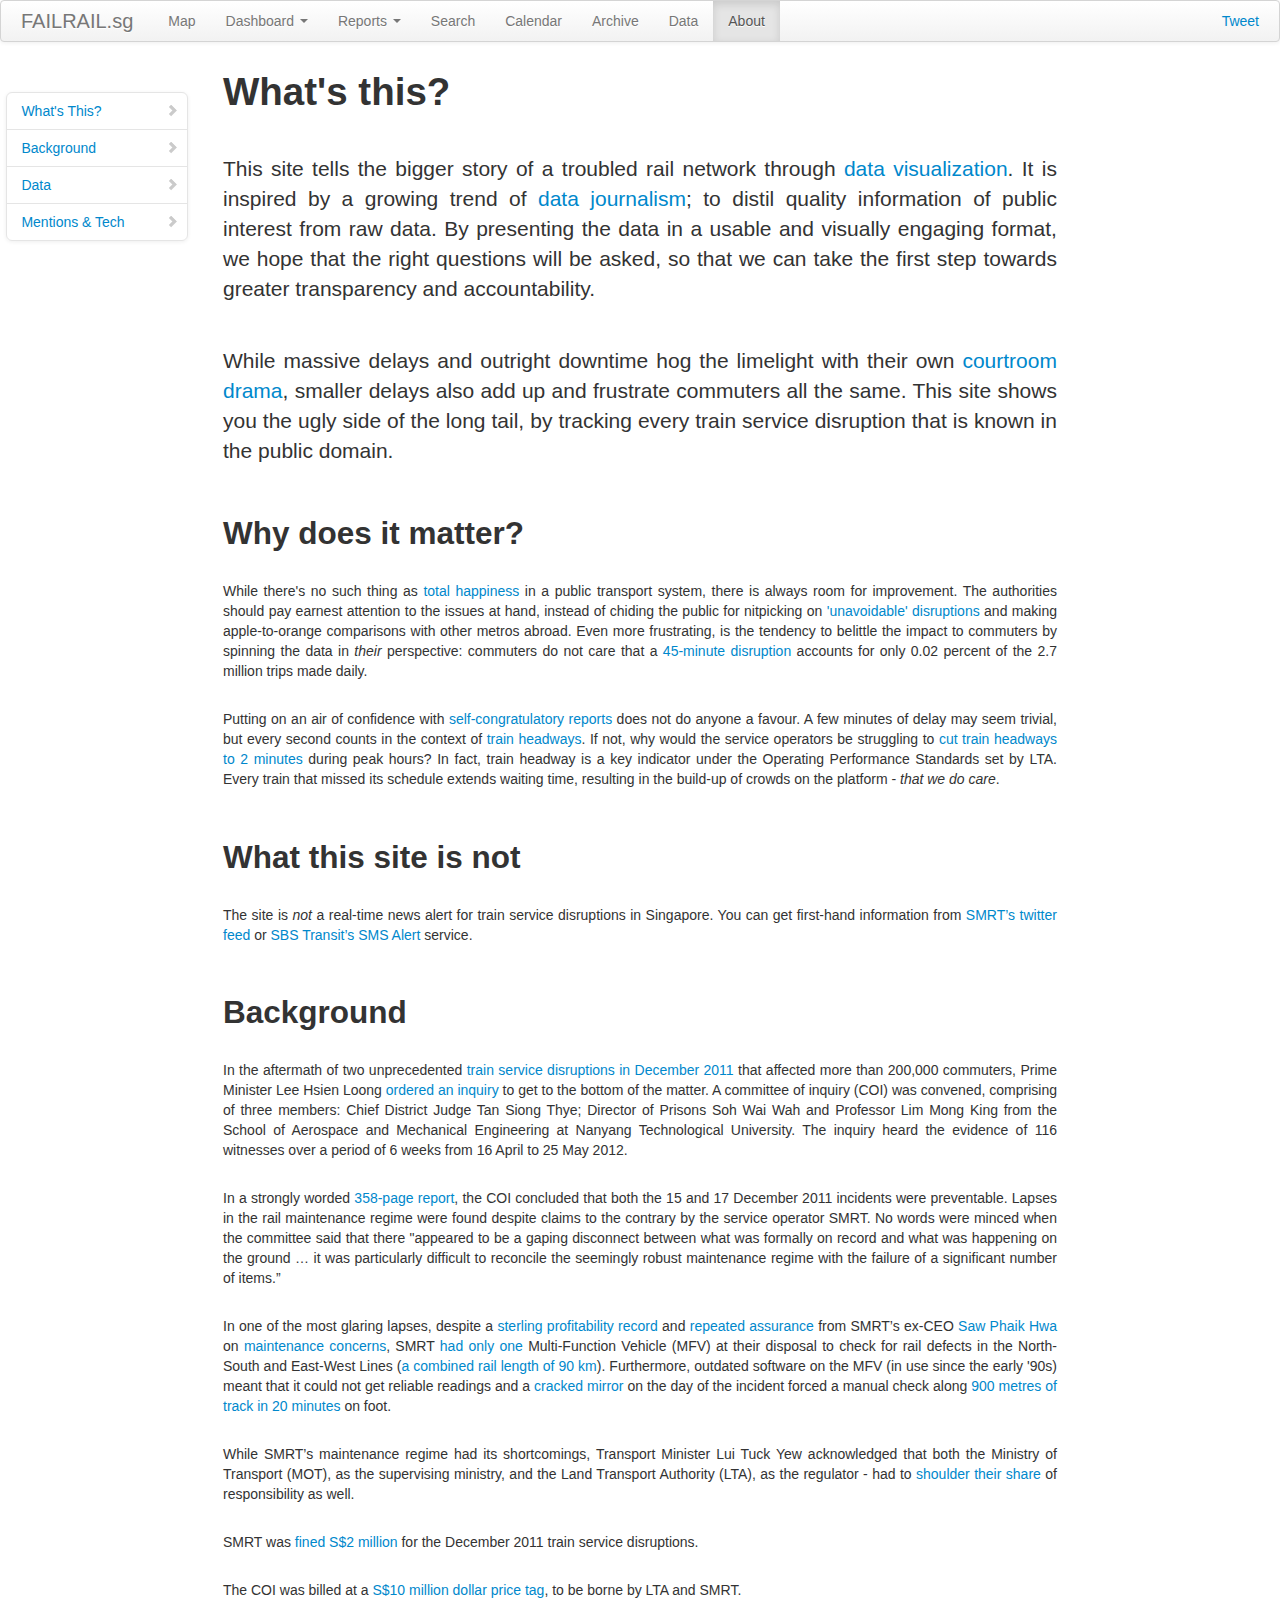
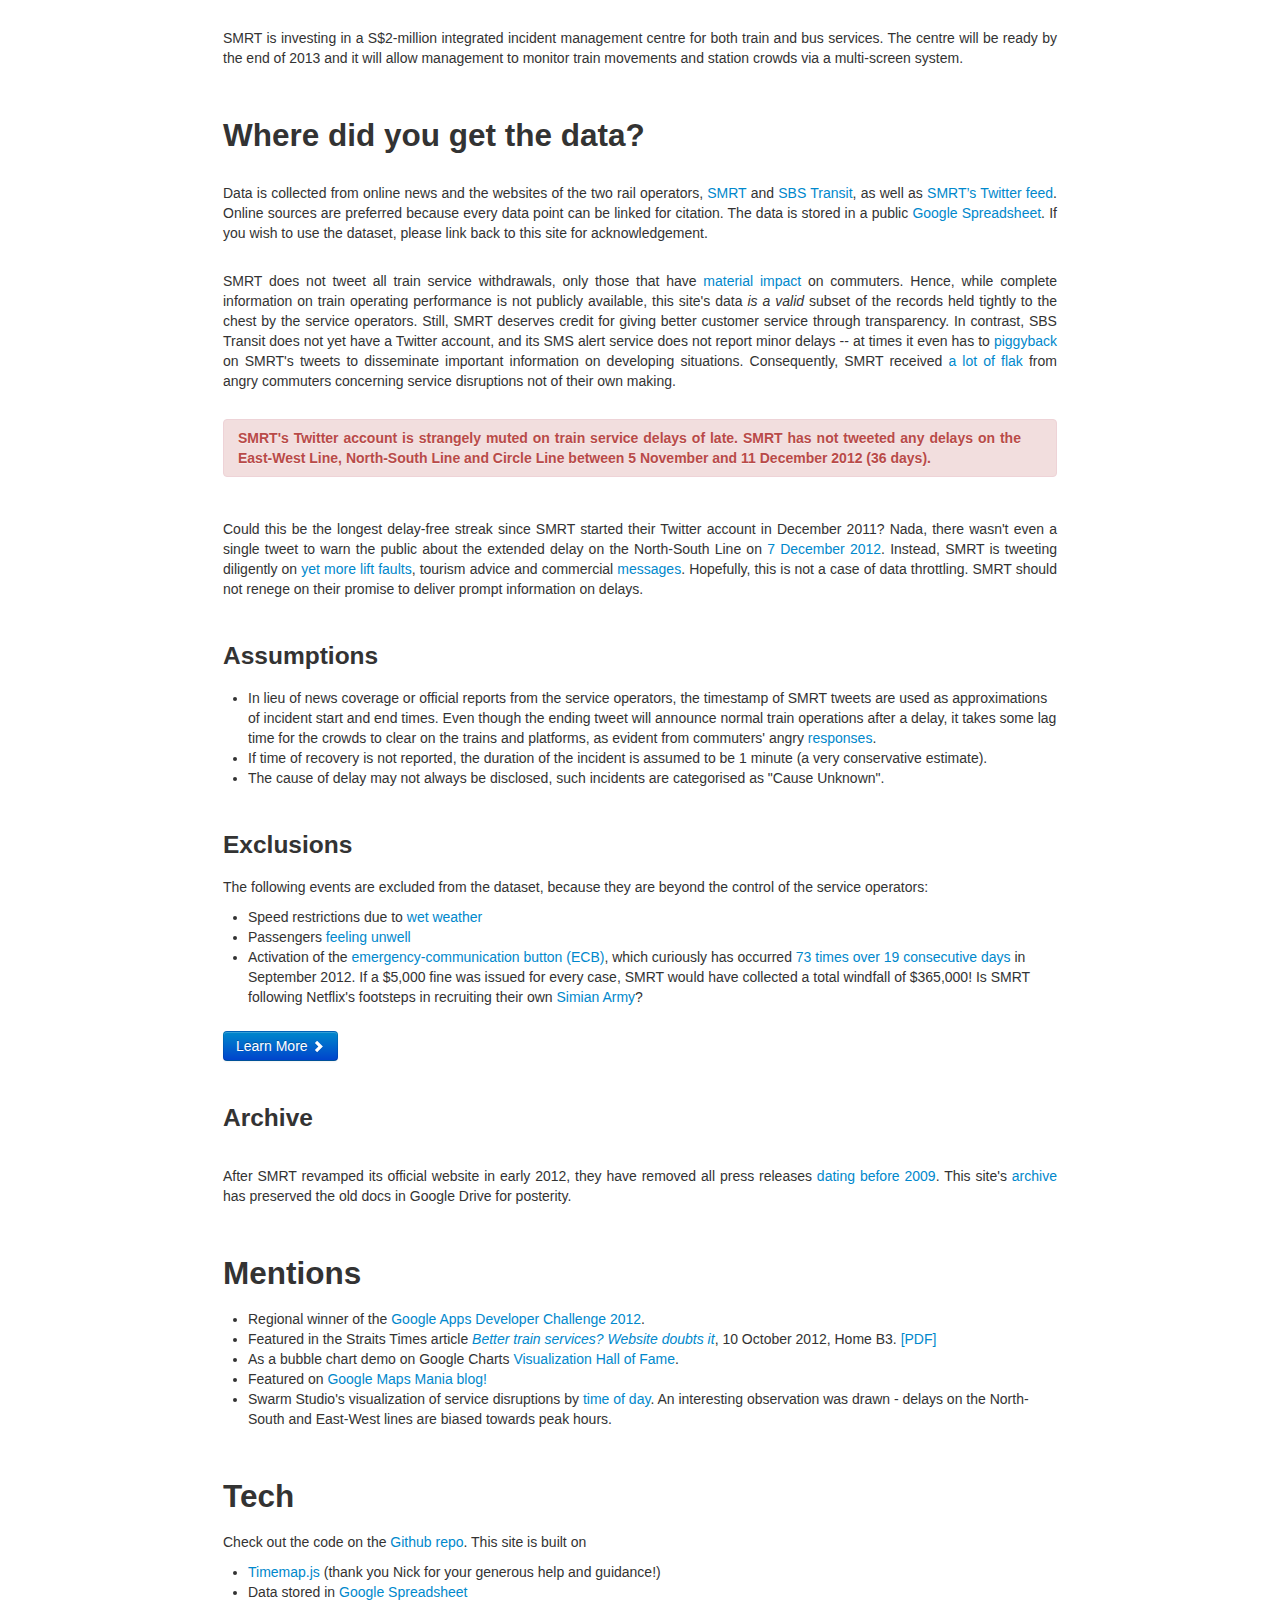
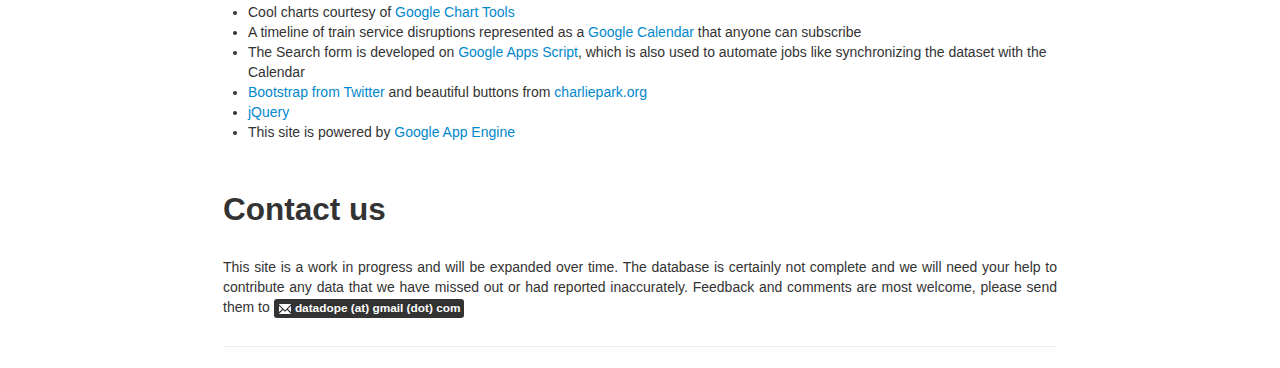
<file: war/about.html>
<!DOCTYPE html>

<html itemscope itemtype="http://schema.org/Map">
    <head>
        <meta http-equiv="content-type" content="text/html; charset=UTF-8">
        <meta itemprop="name" content="FAILRAIL.sg">
        <meta itemprop="description"
        content="A timeline of train service disruptions in Singapore, visualized on Google Maps">
        <meta name="viewport" content="width=device-width, initial-scale=1.0">

        <!-- BEGIN Facebook Open Graph tags -->
        <meta property="og:title" content="FAILRAIL.sg" />
        <meta property="og:type" content="website" />
        <meta property="og:url" content="http://failrailsg.appspot.com/" />
        <meta property="og:image" content="" />
        <meta property="og:site_name" content="FAILRAIL.sg" />
        <meta property="fb:app_id" content="108496995971453" />
        <!-- END Facebook Open Graph tags -->

        <title>About | FAILRAIL.sg</title>

        <link rel="stylesheet" href="bootstrap/css/bootstrap.min.css"
        type="text/css">
        <link rel="stylesheet" href="bootstrap/css/bootstrap-responsive.min.css"
        type="text/css">
        <link rel="stylesheet" href="styles/screen.css" type="text/css">

        <script
        src="https://ajax.googleapis.com/ajax/libs/jquery/1.10.2/jquery.min.js"></script>

        <script type="text/javascript">
            var _gaq = _gaq || [];
            _gaq.push(['_setAccount', 'UA-28949207-1']);
            _gaq.push(['_trackPageview']);

            (function() {
                var ga = document.createElement('script');
                ga.type = 'text/javascript';
                ga.async = true;
                ga.src = ('https:' == document.location.protocol ? 'https://ssl' : 'http://www') + '.google-analytics.com/ga.js';
                var s = document.getElementsByTagName('script')[0];
                s.parentNode.insertBefore(ga, s);
            })();
        </script>
    </head>

    <body data-spy="scroll" data-target=".frail-sidebar">
        <!-- BEGIN Javascript SDK for Facebook Like Button HTML5 Plugin -->
        <div id="fb-root"></div>
        <script>
            ( function(d, s, id) {
                    var js, fjs = d.getElementsByTagName(s)[0];
                    if (d.getElementById(id))
                        return;
                    js = d.createElement(s);
                    js.id = id;
                    js.src = "//connect.facebook.net/en_GB/all.js#xfbml=1";
                    fjs.parentNode.insertBefore(js, fjs);
                }(document, 'script', 'facebook-jssdk'));
        </script>
        <!-- END Javascript SDK for Facebook Like Button HTML5 Plugin -->

        <div class="navbar">
            <div class="navbar-inner">
                <div class="container">

                    <!-- .btn-navbar is used as the toggle for collapsed navbar content -->
                    <a class="btn btn-navbar" data-toggle="collapse"
                    data-target=".nav-collapse"> <span class="icon-bar"></span> <span class="icon-bar"></span> <span class="icon-bar"></span> </a>

                    <a class="brand" href="index.html">FAILRAIL.sg</a>

                    <div class="nav-collapse">

                        <ul class="nav">
                            <li>
                                <a href="index.html">Map</a>
                            </li>
                            <li class="dropdown">
                                <a class="dropdown-toggle"
                                data-toggle="dropdown" href="#">Dashboard <b class="caret"></b> </a>
                                <ul class="dropdown-menu" role="menu" aria-labelledby="dLabel">
                                    <li>
                                        <a href="overview.html">Overview</a>
                                    </li>
                                    <li>
                                        <a href="major-disruptions.html">Major Disruptions</a>
                                    </li>

                                    <li class="nav-header">
                                        Rail Line
                                    </li>
                                    <li>
                                        <a href="line.html">Line Fault</a>
                                    </li>
                                    <li>
                                        <a href="length-of-delay.html">Length of Delay</a>
                                    </li>
                                </ul>
                            </li>
                            <li class="dropdown">
                                <a class="dropdown-toggle"
                                data-toggle="dropdown" href="#">Reports <b class="caret"></b> </a>
                                <ul class="dropdown-menu" role="menu" aria-labelledby="dLabel">
                                    <li class="nav-header">
                                        Service Reliability
                                    </li>
                                    <li>
                                        <a href="jan2014.html">Number Game</a>
                                    </li>
                                    <li>
                                        <a href="train-faults-halved.html">Train Faults
                                        Halved?</a>
                                    </li>
                                    <li>
                                        <a href="newlines.html">New Rail Lines</a>
                                    </li>
                                    <li>
                                        <a href="fines.html">Fine Lines</a>
                                    </li>
                                    <li class="divider"></li>
                                    <li>
                                        <a href="ebutton.html">Emergency Button Activations</a>
                                    </li>
                                </ul>
                            </li>
                            <li>
                                <a
                                href="https://script.google.com/macros/s/AKfycbyUootM9U5uXo_hcFD3GZXX5RHSOhMN6JvJxfnem2uRg4p78MU/exec"
                                target="_blank">Search</a>
                            </li>
                            <li>
                                <a href="http://goo.gl/HQrby" target="_blank">Calendar</a>
                            </li>
                            <li>
                                <a
                                href="https://docs.google.com/folder/d/0B0dFf0ojY-LPeTl5VnpGRzBTTzA/edit"
                                target="_blank">Archive</a>
                            </li>
                            <li>
                                <a
                                href="https://docs.google.com/spreadsheet/pub?key=0AkdFf0ojY-LPdG52LWlpYU5kOG5USVpVbHAxMW5YSXc&output=html"
                                target="_blank">Data</a>
                            </li>
                            <li class="active">
                                <a href="about.html">About</a>
                            </li>
                        </ul>

                        <div id="gplus-button" class="pull-right">
                            <!-- g-plusone button does not display properly if mixed with other css classes -->
                            <div class="g-plusone" data-size="medium"
                            data-href="http://failrailsg.appspot.com/"></div>
                        </div>
                        <div id="tweet-button" class="pull-right">
                            <a href="https://twitter.com/share" class="twitter-share-button"
                            data-url="http://failrailsg.appspot.com/"
                            data-text="FAILRAIL.sg visualizing train service disruptions in Singapore">Tweet</a>
                        </div>
                        <div id="fb-like-button" class="pull-right">
                            <div class="fb-like" data-href="http://failrailsg.appspot.com/"
                            data-send="false" data-layout="button_count"
                            data-show-faces="false"></div>
                        </div>
                    </div>
                    <!--/.nav-collapse -->

                </div>
            </div>
        </div>
        <!-- /.navbar -->

        <div class="container-fluid">
            <div class="row-fluid frail-about">
                <div class="span2 frail-sidebar">
                    <ul class="nav nav-list frail-sidenav">
                        <li>
                            <a href="#intro"><i class="icon-chevron-right"></i> What's This?</a>
                        </li>
                        <li>
                            <a href="#background"><i class="icon-chevron-right"></i> Background</a>
                        </li>
                        <li>
                            <a href="#aboutdata"><i class="icon-chevron-right"></i> Data</a>
                        </li>
                        <li>
                            <a href="#tech"><i class="icon-chevron-right"></i> Mentions & Tech</a>
                        </li>
                    </ul>
                </div>
                <div class="span8">
                    <section id="intro">
                        <h1>What's this?</h1>
                        <p class="lead essay">
                            This site tells the bigger story of a troubled rail network
                            through <a href="http://en.wikipedia.org/wiki/Data_visualization"
                            target="_blank">data visualization</a>. It is inspired by a
                            growing trend of <a
                            href="http://www.journalism.co.uk/news-features/-039-one-hell-of-a-spreadsheet-039--turning-90-000-rows-of-wikileaks-data-into-a-story/s5/a540109/"
                            target="_blank">data journalism</a>; to distil quality
                            information of public interest from raw data. By presenting the
                            data in a usable and visually engaging format, we hope that the
                            right questions will be asked, so that we can take the first step
                            towards greater transparency and accountability.
                        </p>
                        <p class="lead essay">
                            While massive delays and outright downtime hog the limelight with
                            their own <a
                            href="http://sg.news.yahoo.com/coi-hearing--judge-asks-smrt--lta-to-look-at-gauge--crowd-measures.html"
                            target="_blank">courtroom drama</a>, smaller delays also add up
                            and frustrate commuters all the same. This site shows you the ugly
                            side of the long tail, by tracking every train service disruption
                            that is known in the public domain.
                        </p>
                        <h2>Why does it matter?</h2>
                        <p class="essay">
                            While there's no such thing as <a
                            href="http://youtu.be/A6K-U2skg28" target="_blank">total
                            happiness</a> in a public transport system, there is always room for
                            improvement. The authorities should pay earnest attention to the
                            issues at hand, instead of chiding the public for nitpicking on <a
                            href="http://sg.news.yahoo.com/mrt-disruptions-unavoidable--lui-tuck-yew.html"
                            target="_blank">'unavoidable' disruptions</a> and making
                            apple-to-orange comparisons with other metros abroad. Even more
                            frustrating, is the tendency to belittle the impact to commuters
                            by spinning the data in <em>their</em> perspective: commuters do
                            not care that a <a
                            href="http://www.straitstimes.com/microsites/parliament/story/govt-minimise-major-mrt-disruptions-lui-tuck-yew"
                            target="_blank">45-minute disruption</a> accounts for only 0.02
                            percent of the 2.7 million trips made daily.
                        </p>
                        <p class="essay">
                            Putting on an air of confidence with <a
                            href="train-faults-halved.html" target="_blank">self-congratulatory
                            reports</a> does not do anyone a favour. A few minutes of delay may
                            seem trivial, but every second counts in the context of <a
                            id="tip-headway" href="http://en.wikipedia.org/wiki/Headway"
                            target="_blank">train headways</a>. If not, why would the service
                            operators be struggling to <a
                            href="http://app.mot.gov.sg/News_Centre/Latest_News/NewsID/10949FFF1D179832/Oral_Answer_to_Question_on_running_intervals_for_MRT_trains_during_peak_hours.aspx"
                            target="_blank"> cut train headways to 2 minutes</a> during peak
                            hours? In fact, train headway is a key indicator under the
                            Operating Performance Standards set by LTA. Every train that
                            missed its schedule extends waiting time, resulting in the
                            build-up of crowds on the platform - <em>that we do care</em>.
                        </p>
                        <h2>What this site is not</h2>
                        <p class="essay">
                            The site is <em>not</em> a real-time news alert for train service
                            disruptions in Singapore. You can get first-hand information from
                            <a href="https://twitter.com/smrt_singapore" target="_blank">SMRT’s
                            twitter feed</a> or <a
                            href="http://www.sbstransit.com.sg/press/2012-04-11-01.aspx"
                            target="_blank">SBS Transit’s SMS Alert</a> service.
                        </p>
                    </section>
                    <section id="background">
                        <h2>Background</h2>
                        <p class="essay">
                            In the aftermath of two unprecedented <a
                            href="http://app.mot.gov.sg/News_Centre/Latest_News/NewsID/18049FFF2D149332/Ministerial_Statement_on_the_Disruption_of_MRT_Train_Services_on_15_and_17_December_2011.aspx"
                            target="_blank">train service disruptions in December 2011</a>
                            that affected more than 200,000 commuters, Prime Minister Lee
                            Hsien Loong <a
                            href="http://www.pmo.gov.sg/content/pmosite/mediacentre/inthenews/primeminister/2011/December/pm_orders_inquiryastrainsbreakdownagain.html"
                            target="_blank">ordered an inquiry</a> to get to the bottom of
                            the matter. A committee of inquiry (COI) was convened, comprising
                            of three members: Chief District Judge Tan Siong Thye; Director of
                            Prisons Soh Wai Wah and Professor Lim Mong King from the School of
                            Aerospace and Mechanical Engineering at Nanyang Technological
                            University. The inquiry heard the evidence of 116 witnesses over a
                            period of 6 weeks from 16 April to 25 May 2012.
                        </p>
                        <p class="essay">
                            In a strongly worded <a
                            href="http://app.mot.gov.sg/News_Centre/Highlights/VID/452910002CF93700/COI_Report_on_Disruption_of_Train_Services.aspx"
                            target="_blank">358-page report</a>, the COI concluded that both
                            the 15 and 17 December 2011 incidents were preventable. Lapses in
                            the rail maintenance regime were found despite claims to the
                            contrary by the service operator SMRT. No words were minced when
                            the committee said that there "appeared to be a gaping disconnect
                            between what was formally on record and what was happening on the
                            ground … it was particularly difficult to reconcile the seemingly
                            robust maintenance regime with the failure of a significant number
                            of items.”
                        </p>
                        <p class="essay">
                            In one of the most glaring lapses, despite a <a
                            href="http://sg.finance.yahoo.com/q/is?s=S53.SI&annual"
                            target="_blank">sterling profitability record</a> and <a
                            href="http://sg.news.yahoo.com/ex-ceo-defends-smrt%E2%80%99s-maintenance-regime-at-coi.html"
                            target="_blank">repeated assurance</a> from SMRT’s ex-CEO <a
                            href="http://stqaprev.asia1.com.sg/Money/Story/STIStory_249062.html"
                            target="_blank">Saw Phaik Hwa</a> on <a
                            href="http://sg.news.yahoo.com/smrt-to-review-procedures--investigate-outage--ceo.html"
                            target="_blank">maintenance concerns</a>, SMRT <a
                            href="http://en.wikipedia.org/wiki/Single_point_of_failure"
                            target="_blank">had only one</a> Multi-Function Vehicle (MFV) at
                            their disposal to check for rail defects in the North-South and
                            East-West Lines (<a
                            href="https://docs.google.com/spreadsheet/pub?key=0AkdFf0ojY-LPdDA1S2lRSjVmOGVTOUdRb1FDQTJMNlE&output=html"
                            target="_blank">a combined rail length of 90 km</a>).
                            Furthermore, outdated software on the MFV (in use since the early
                            '90s) meant that it could not get reliable readings and a <a
                            href="http://www.channelnewsasia.com/stories/singaporelocalnews/view/1198991/1/.html"
                            target="_blank">cracked mirror</a> on the day of the incident
                            forced a manual check along <a
                            href="http://motoring.asiaone.com/print/Motoring/News/Story/A1Story20120503-343692.html"
                            target="_blank">900 metres of track in 20 minutes</a> on foot.
                        </p>
                        <p class="essay">
                            While SMRT’s maintenance regime had its shortcomings, Transport
                            Minister Lui Tuck Yew acknowledged that both the Ministry of
                            Transport (MOT), as the supervising ministry, and the Land
                            Transport Authority (LTA), as the regulator - had to <a
                            href="http://app.mot.gov.sg/News_Centre/Latest_News/NewsID/451170003D1AA435/Ministerial_Statement_on_the_Governments_Response_to_Report_of_COI_into_the_15_and_17_December_2011.aspx"
                            target="_blank">shoulder their share</a> of responsibility as
                            well.
                        </p>
                        <p class="essay">
                            SMRT was <a
                            href="http://app.lta.gov.sg/corp_press_content.asp?start=d2ll0vrq3cz96cef5wj42dh8j1q3efyo7fup731j33uhs19s6m"
                            target="_blank">fined S$2 million</a> for the December 2011 train
                            service disruptions.
                        </p>
                        <p class="essay">
                            The COI was billed at a <a
                            href="http://sg.news.yahoo.com/smrt--lta-spent-s-10-million-on-coi--hearing.html"
                            target="_blank">S$10 million dollar price tag</a>, to be borne by
                            LTA and SMRT.
                        </p>
                        <p class="essay">
                            SMRT is investing in a S$2-million integrated
                            incident management centre for both train and bus services. The
                            centre will be ready by the end of 2013 and it will allow
                            management to monitor train movements and station crowds via a
                            multi-screen system.
                        </p>
                    </section>
                    <section id="aboutdata">
                        <h2>Where did you get the data?</h2>
                        <p class="essay">
                            Data is collected from online news and the websites of the two
                            rail operators, <a href="http://www.smrt.com.sg/" target="_blank">SMRT</a>
                            and <a href="http://www.sbstransit.com.sg/" target="_blank">SBS
                            Transit</a>, as well as <a href="https://twitter.com/smrt_singapore"
                            target="_blank">SMRT’s Twitter feed</a>. Online sources are
                            preferred because every data point can be linked for citation. The
                            data is stored in a public <a
                            href="https://docs.google.com/spreadsheet/pub?key=0AkdFf0ojY-LPdG52LWlpYU5kOG5USVpVbHAxMW5YSXc&output=html"
                            target="_blank">Google Spreadsheet</a>. If you wish to use the
                            dataset, please link back to this site for acknowledgement.
                        </p>
                        <p class="essay">
                            SMRT does not tweet all train service withdrawals, only those that
                            have <a
                            href="http://motoring.asiaone.com/print/Motoring/News/Story/A1Story20121012-377142.html"
                            target="_blank">material impact</a> on commuters. Hence, while
                            complete information on train operating performance is not
                            publicly available, this site's data <em>is a valid</em> subset of
                            the records held tightly to the chest by the service operators.
                            Still, SMRT deserves credit for giving better customer service
                            through transparency. In contrast, SBS Transit does not yet have a
                            Twitter account, and its SMS alert service does not report minor
                            delays -- at times it even has to <a
                            href="https://twitter.com/SMRT_Singapore/status/236359310777659393"
                            target="_blank">piggyback</a> on SMRT's tweets to disseminate
                            important information on developing situations. Consequently, SMRT
                            received <a
                            href="https://twitter.com/SMRT_Singapore/status/236253545064697857"
                            target="_blank">a lot of flak</a> from angry commuters concerning
                            service disruptions not of their own making.
                        </p>

                        <div class="alert alert-error spacing-bottom3 justify">
                            <strong>SMRT's Twitter account is strangely muted on
                            train service delays of late. SMRT has not tweeted any delays on
                            the East-West Line, North-South Line and Circle Line between 5
                            November and 11 December 2012 (36 days). </strong>
                        </div>
                        <p class="essay">
                            Could this be the longest delay-free streak since SMRT started
                            their Twitter account in December 2011? Nada, there wasn't even a
                            single tweet to warn the public about the extended delay on the
                            North-South Line on <a
                            href="http://singaporeseen.stomp.com.sg/stomp/sgseen/this_urban_jungle/1473936/commuters_pack_out_raffles_place_station_due_to_disruption_in.html"
                            target="_blank">7 December 2012</a>. Instead, SMRT is tweeting
                            diligently on <a
                            href="https://twitter.com/SMRT_Singapore/status/272134672983662594"
                            target="_blank">yet</a>&nbsp;<a
                            href="https://twitter.com/SMRT_Singapore/status/271756712434888704"
                            target="_blank">more</a>&nbsp;<a
                            href="https://twitter.com/SMRT_Singapore/status/268208446485196801"
                            target="_blank">lift</a>&nbsp;<a
                            href="https://twitter.com/SMRT_Singapore/status/267917406746320896"
                            target="_blank">faults</a>, tourism advice and commercial <a
                            href="https://twitter.com/SMRT_Singapore/status/270010439176437760"
                            target="_blank">messages</a>. Hopefully, this is not a case of
                            data throttling. SMRT should not renege on their promise to
                            deliver prompt information on delays.
                        </p>

                        <h3>Assumptions</h3>
                        <ul>
                            <li>
                                In lieu of news coverage or official reports from the
                                service operators, the timestamp of SMRT tweets are used as
                                approximations of incident start and end times. Even though the
                                ending tweet will announce normal train operations after a delay,
                                it takes some lag time for the crowds to clear on the trains and
                                platforms, as evident from commuters' angry <a
                                href="https://twitter.com/SMRT_Singapore/status/257629808563998720"
                                target="_blank">responses</a>.
                            </li>
                            <li>
                                If time of recovery is not reported, the duration of the
                                incident is assumed to be 1 minute (a very conservative
                                estimate).
                            </li>
                            <li>
                                The cause of delay may not always be disclosed, such
                                incidents are categorised as "Cause Unknown".
                            </li>
                        </ul>
                        <h3 id="ebutton">Exclusions</h3>
                        <p>
                            The following events are excluded from the dataset, because
                            they are beyond the control of the service operators:
                        </p>
                        <ul>
                            <li>
                                Speed restrictions due to <a
                                href="https://twitter.com/SMRT_Singapore/status/231371006755876864"
                                target="_blank">wet weather</a>
                            </li>
                            <li>
                                Passengers <a
                                href="https://twitter.com/SMRT_Singapore/status/233756985093398529"
                                target="_blank">feeling</a>&nbsp;<a
                                href="https://twitter.com/SMRT_Singapore/status/246400990964772864"
                                target="_blank">unwell</a>
                            </li>
                            <li>
                                Activation of the <a id="emergency-button-link"
                                href="http://www.smrt.com.sg/RiderGuide/Safety/WhentakingtheMRT.aspx"
                                target="_blank">emergency-communication button (ECB)</a>, which
                                curiously has occurred <a
                                href="https://docs.google.com/spreadsheet/pub?key=0AkdFf0ojY-LPdG52LWlpYU5kOG5USVpVbHAxMW5YSXc&single=true&gid=11&output=html"
                                target="_blank">73 times over 19 consecutive days</a> in
                                September 2012. If a $5,000 fine was issued for every case, SMRT
                                would have collected a total windfall of $365,000! Is SMRT
                                following Netflix's footsteps in recruiting their own <a
                                href="http://techblog.netflix.com/2011/07/netflix-simian-army.html"
                                target="_blank">Simian Army</a>?
                            </li>
                        </ul>
                        <a class="btn btn-primary spacing-top1" href="ebutton.html"
                        target="_blank">Learn More <i
                        class="icon-chevron-right icon-white"></i></a>

                        <h3>Archive</h3>
                        <p class="essay">
                            After SMRT revamped its official website in early 2012, they have
                            removed all press releases <a
                            href="http://www.smrt.com.sg/AboutSMRT/Newsroom/2012.aspx"
                            target="_blank">dating before 2009</a>. This site's <a
                            href="https://docs.google.com/folder/d/0B0dFf0ojY-LPeTl5VnpGRzBTTzA/edit"
                            target="_blank">archive</a> has preserved the old docs in Google
                            Drive for posterity.
                        </p>
                    </section>
                    <section>
                        <h2>Mentions</h2>
                        <ul>
                            <li>
                                Regional winner of the <a
                                href="http://www.google.com/events/gadc2012/winners/"
                                target="_blank">Google Apps Developer Challenge 2012</a>.
                            </li>
                            <li>
                                Featured in the Straits Times article <em><a
                                href="http://motoring.asiaone.com/print/Motoring/News/Story/A1Story20121012-377142.html"
                                target="_blank">Better train services? Website doubts it</a></em>, 10
                                October 2012, Home B3. <a
                                href="http://www.unisim.edu.sg/Happenings/Documents/MC2012-264.pdf"
                                target="_blank">[PDF]</a>
                            </li>
                            <li>
                                As a bubble chart demo on Google Charts <a
                                href="https://developers.google.com/chart/interactive/docs/user_gallery"
                                target="_blank">Visualization Hall of Fame</a>.
                            </li>
                            <li>Featured on <a href="http://googlemapsmania.blogspot.sg/2014/02/this-train-is-late-on-google-maps.html" target="_blank">Google Maps Mania blog!</a></li>
                            <li>
                                Swarm Studio's visualization of service disruptions by <a
                                href="http://mrt.disruptions.swarm.is/" target="_blank">time
                                of day</a>. An interesting observation was drawn - delays on the
                                North-South and East-West lines are biased towards peak hours.
                            </li>
                        </ul>
                    </section>
                    <section id="tech">
                        <h2>Tech</h2>
                        <p>
                            Check out the code on the <a
                            href="https://github.com/datadope/failrail" target="_blank">Github
                            repo</a>. This site is built on
                        </p>
                        <ul>
                            <li>
                                <a href="http://code.google.com/p/timemap/"
                                target="_blank">Timemap.js</a> (thank you Nick for your generous
                                help and guidance!)
                            </li>
                            <li>
                                Data stored in <a
                                href="https://docs.google.com/spreadsheet/pub?key=0AkdFf0ojY-LPdG52LWlpYU5kOG5USVpVbHAxMW5YSXc&output=html"
                                target="_blank">Google Spreadsheet</a>
                            </li>
                            <li>
                                Cool charts courtesy of <a
                                href="https://developers.google.com/chart/" target="_blank">Google
                                Chart Tools</a>
                            </li>
                            <li>
                                A timeline of train service disruptions represented as a <a
                                href="https://www.google.com/calendar/embed?src=gj5lvmp3ekf4bvm91c3559ajp4%40group.calendar.google.com&ctz=Asia/Singapore"
                                target="_blank">Google Calendar</a> that anyone can subscribe
                            </li>
                            <li>
                                The Search form is developed on <a
                                href="https://developers.google.com/apps-script/overview"
                                target="_blank">Google Apps Script</a>, which is also used to
                                automate jobs like synchronizing the dataset with the Calendar
                            </li>
                            <li>
                                <a href="http://twitter.github.com/bootstrap/"
                                target="_blank"> Bootstrap from Twitter</a> and beautiful buttons
                                from <a href="http://charliepark.org/bootstrap_buttons/"
                                target="_blank">charliepark.org</a>
                            </li>
                            <li>
                                <a href="http://jquery.com/" target="_blank">jQuery</a>
                            </li>
                            <li>
                                This site is powered by <a
                                href="https://developers.google.com/appengine/" target="_blank">Google
                                App Engine</a>
                            </li>
                        </ul>

                    </section>

                    <section id="contactus">
                        <h2>Contact us</h2>
                        <p class="essay">
                            This site is a work in progress and will be expanded over time.
                            The database is certainly not complete and we will need your help
                            to contribute any data that we have missed out or had reported
                            inaccurately. Feedback and comments are most welcome, please send
                            them to <span class="label label-inverse"><i
                                class="icon-envelope icon-white"></i> datadope (at) gmail (dot)
                                com</span>
                        </p>
                    </section>
                    <hr />
                </div>

            </div>
        </div>
        <!-- end of layout container -->

        <script type="text/javascript" src="bootstrap/js/bootstrap.min.js"></script>

        <script type="text/javascript">
            // Tooltip options
            (function pageUI() {
                var options = {
                    title : "Headway is the time interval between successive trains",
                    placement : "top",
                    html : "false",
                    trigger : "hover"
                };
                $("#tip-headway").tooltip(options);

                // Affix navigation sidebar
                $('.frail-sidenav').affix();
            })();
        </script>

        <!-- BEGIN js for tweet button -->
        <script>
            ! function(d, s, id) {
                var js, fjs = d.getElementsByTagName(s)[0];
                if (!d.getElementById(id)) {
                    js = d.createElement(s);
                    js.id = id;
                    js.src = "//platform.twitter.com/widgets.js";
                    fjs.parentNode.insertBefore(js, fjs);
                }
            }(document, "script", "twitter-wjs");
        </script>
        <!-- END js for tweet button -->
        <!-- BEGIN js for google +1 button -->
        <script type="text/javascript">
            (function() {
                var po = document.createElement('script');
                po.type = 'text/javascript';
                po.async = true;
                po.src = 'https://apis.google.com/js/plusone.js';
                var s = document.getElementsByTagName('script')[0];
                s.parentNode.insertBefore(po, s);
            })();
        </script>
        <!-- END js for google +1 button -->

    </body>
</html>
</file>
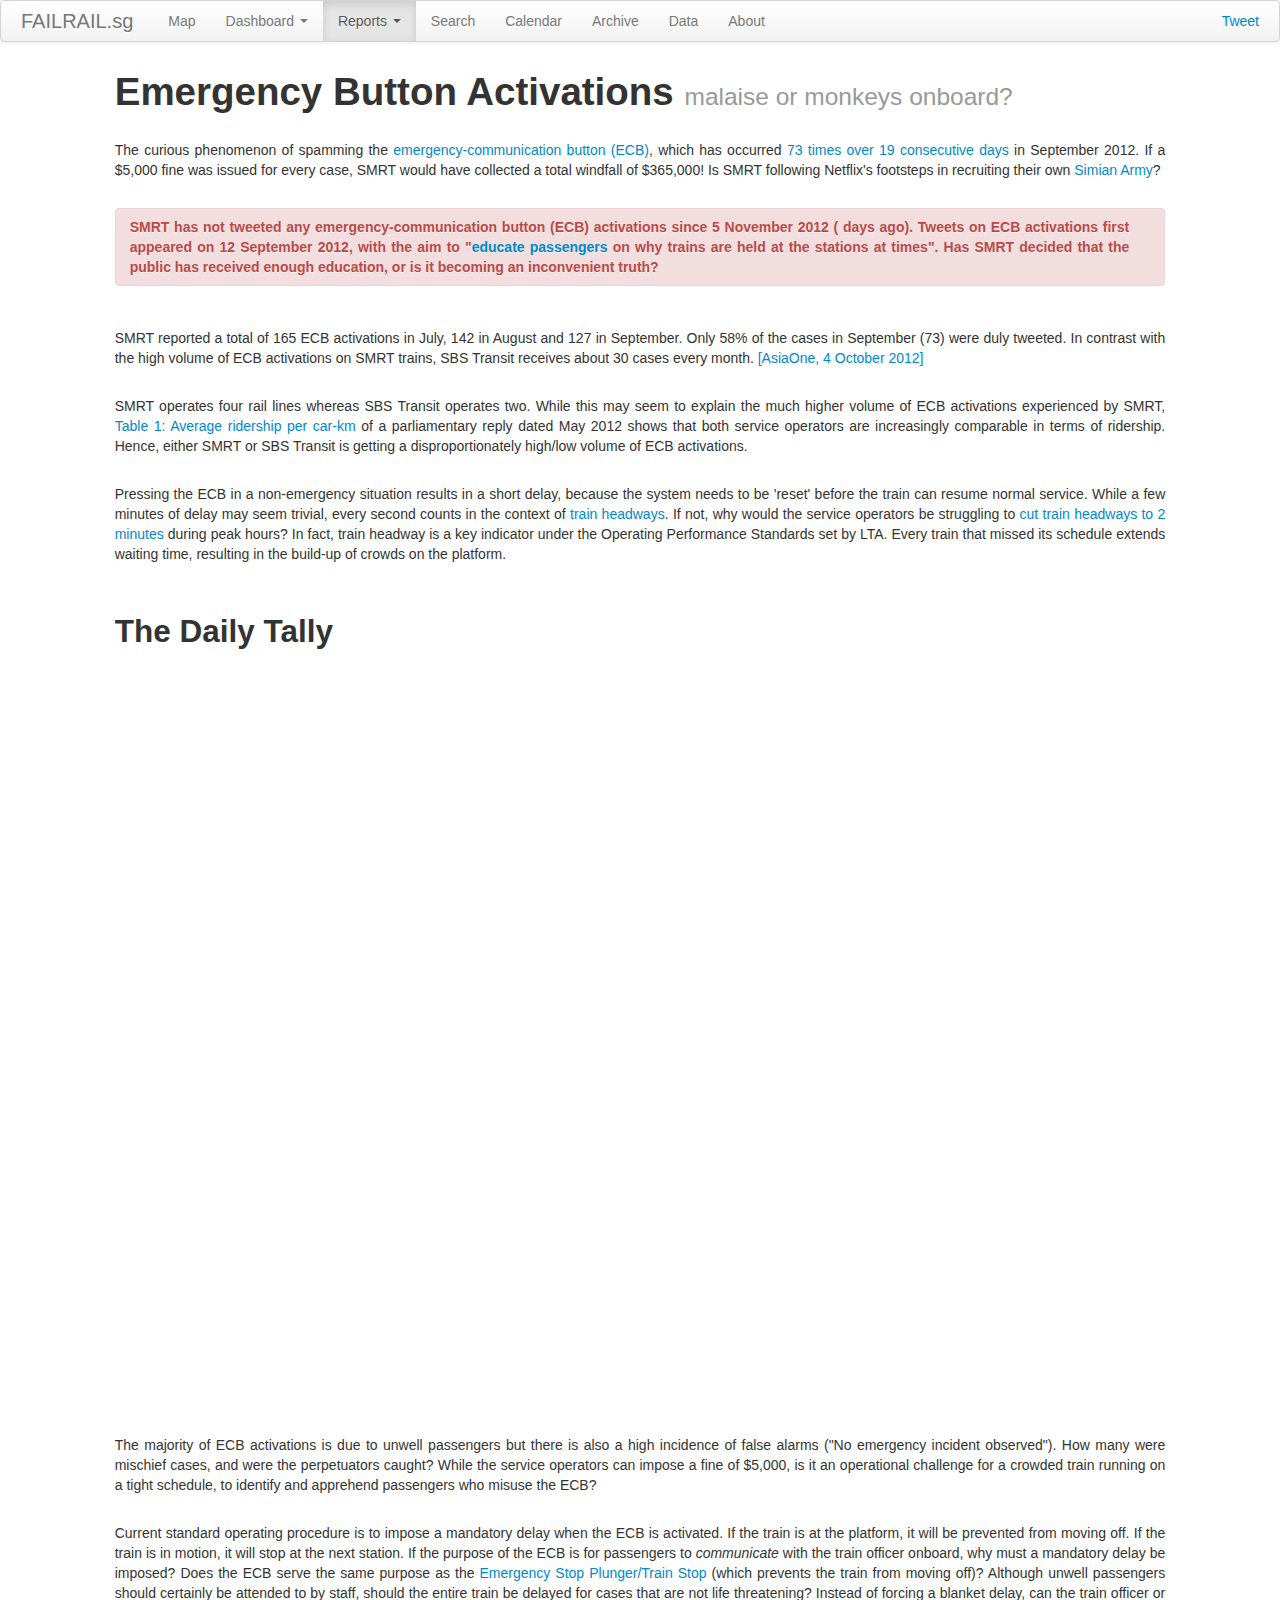
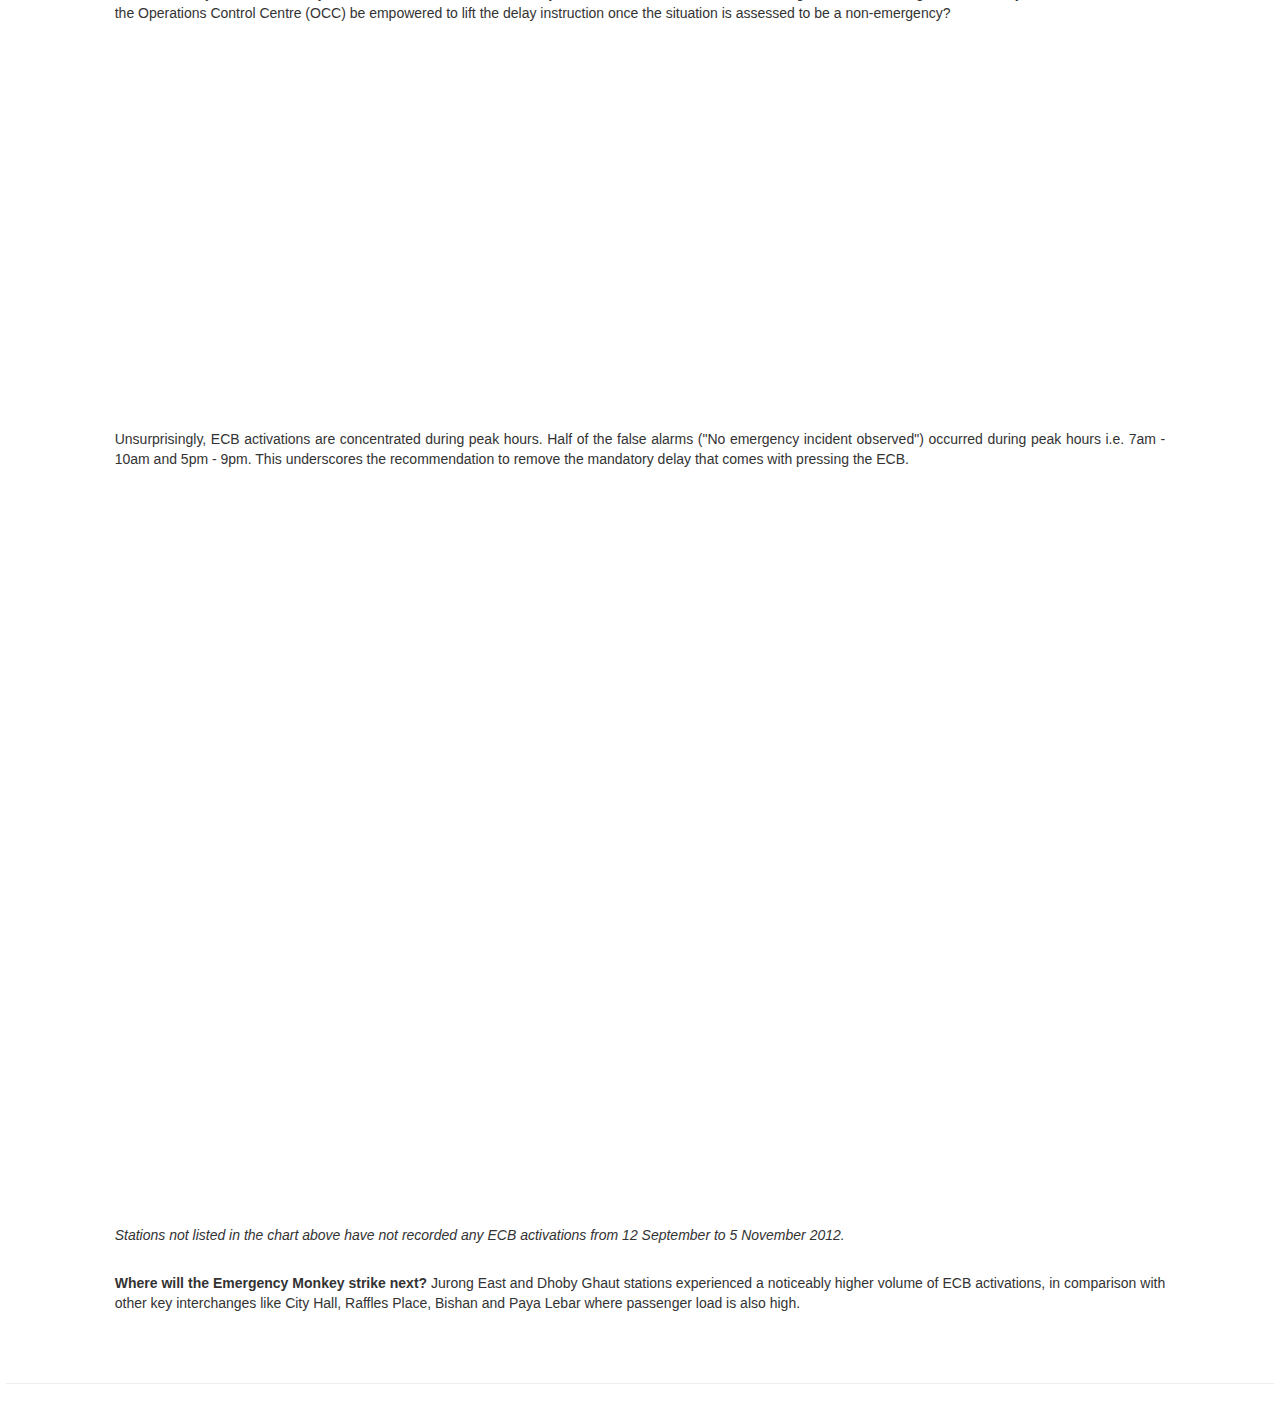
<file: war/ebutton.html>
<!DOCTYPE html>
<html itemscope itemtype="http://schema.org/Map">
    <head>
        <meta http-equiv="content-type" content="text/html; charset=UTF-8">
        <meta itemprop="name" content="FAILRAIL.sg">
        <meta itemprop="description"
        content="A timeline of train service disruptions in Singapore, visualized on Google Maps">
        <meta name="viewport" content="width=device-width, initial-scale=1.0">

        <!-- BEGIN Facebook Open Graph tags -->
        <meta property="og:title" content="FAILRAIL.sg" />
        <meta property="og:type" content="website" />
        <meta property="og:url" content="http://failrailsg.appspot.com/" />
        <meta property="og:image" content="" />
        <meta property="og:site_name" content="FAILRAIL.sg" />
        <meta property="fb:app_id" content="108496995971453" />
        <!-- END Facebook Open Graph tags -->

        <title>Emergency Button Activations | FAILRAIL.sg</title>

        <link rel="stylesheet" href="bootstrap/css/bootstrap.min.css"
        type="text/css">

        <link rel="stylesheet" href="bootstrap/css/bootstrap-responsive.min.css"
        type="text/css">

        <link rel="stylesheet" href="styles/screen.css" type="text/css">

        <script
        src="https://ajax.googleapis.com/ajax/libs/jquery/1.10.2/jquery.min.js"></script>

        <script type="text/javascript">
            var _gaq = _gaq || [];
            _gaq.push(['_setAccount', 'UA-28949207-1']);
            _gaq.push(['_trackPageview']);

            (function() {
                var ga = document.createElement('script');
                ga.type = 'text/javascript';
                ga.async = true;
                ga.src = ('https:' == document.location.protocol ? 'https://ssl' : 'http://www') + '.google-analytics.com/ga.js';
                var s = document.getElementsByTagName('script')[0];
                s.parentNode.insertBefore(ga, s);
            })();
        </script>
    </head>

    <body>
        <!-- BEGIN Javascript SDK for Facebook Like Button HTML5 Plugin -->
        <div id="fb-root"></div>
        <script>
            ( function(d, s, id) {
                    var js, fjs = d.getElementsByTagName(s)[0];
                    if (d.getElementById(id))
                        return;
                    js = d.createElement(s);
                    js.id = id;
                    js.src = "//connect.facebook.net/en_GB/all.js#xfbml=1";
                    fjs.parentNode.insertBefore(js, fjs);
                }(document, 'script', 'facebook-jssdk'));
        </script>
        <!-- END Javascript SDK for Facebook Like Button HTML5 Plugin -->

        <!-- BEGIN Top nav bar -->
        <div class="navbar">
            <div class="navbar-inner">
                <div class="container">

                    <!-- .btn-navbar is used as the toggle for collapsed navbar content -->
                    <a class="btn btn-navbar" data-toggle="collapse"
                    data-target=".nav-collapse"> <span class="icon-bar"></span> <span class="icon-bar"></span> <span class="icon-bar"></span> </a>

                    <a class="brand" href="index.html">FAILRAIL.sg</a>

                    <div class="nav-collapse collapse">

                        <ul class="nav">
                            <li>
                                <a href="index.html">Map</a>
                            </li>
                            <li class="dropdown">
                                <a class="dropdown-toggle"
                                data-toggle="dropdown" href="#">Dashboard <b class="caret"></b> </a>
                                <ul class="dropdown-menu" role="menu" aria-labelledby="dLabel">
                                    <li>
                                        <a href="overview.html">Overview</a>
                                    </li>
                                    <li>
                                        <a href="major-disruptions.html">Major Disruptions</a>
                                    </li>

                                    <li class="nav-header">
                                        Rail Line
                                    </li>
                                    <li>
                                        <a href="line.html">Line Fault</a>
                                    </li>
                                    <li>
                                        <a href="length-of-delay.html">Length of Delay</a>
                                    </li>
                                </ul>
                            </li>
                            <li class="dropdown active">
                                <a class="dropdown-toggle"
                                data-toggle="dropdown" href="#">Reports <b class="caret"></b> </a>
                                <ul class="dropdown-menu" role="menu" aria-labelledby="dLabel">
                                    <li class="nav-header">
                                        Service Reliability
                                    </li>
                                    <li>
                                        <a href="jan2014.html">Number Game</a>
                                    </li>
                                    <li>
                                        <a href="train-faults-halved.html">Train Faults
                                        Halved?</a>
                                    </li>
                                    <li>
                                        <a href="newlines.html">New Rail Lines</a>
                                    </li>
                                    <li>
                                        <a href="fines.html">Fine Lines</a>
                                    </li>
                                    <li class="divider"></li>
                                    <li class="active">
                                        <a href="ebutton.html">Emergency Button Activations</a>
                                    </li>
                                </ul>
                            </li>
                            <li>
                                <a
                                href="https://script.google.com/macros/s/AKfycbyUootM9U5uXo_hcFD3GZXX5RHSOhMN6JvJxfnem2uRg4p78MU/exec"
                                target="_blank">Search</a>
                            </li>
                            <li>
                                <a href="http://goo.gl/HQrby" target="_blank">Calendar</a>
                            </li>
                            <li>
                                <a
                                href="https://docs.google.com/folder/d/0B0dFf0ojY-LPeTl5VnpGRzBTTzA/edit"
                                target="_blank">Archive</a>
                            </li>
                            <li>
                                <a
                                href="https://docs.google.com/spreadsheet/pub?key=0AkdFf0ojY-LPdG52LWlpYU5kOG5USVpVbHAxMW5YSXc&output=html"
                                target="_blank">Data</a>
                            </li>
                            <li>
                                <a href="about.html">About</a>
                            </li>
                        </ul>

                        <div id="gplus-button" class="pull-right">
                            <!-- g-plusone button does not display properly if mixed with other css classes -->
                            <div class="g-plusone" data-size="medium"
                            data-href="http://failrailsg.appspot.com/"></div>
                        </div>
                        <div id="tweet-button" class="pull-right">
                            <a href="https://twitter.com/share" class="twitter-share-button"
                            data-url="http://failrailsg.appspot.com/"
                            data-text="FAILRAIL.sg visualizing train service disruptions in Singapore">Tweet</a>
                        </div>
                        <div id="fb-like-button" class="pull-right">
                            <div class="fb-like" data-href="http://failrailsg.appspot.com/"
                            data-send="false" data-layout="button_count"
                            data-show-faces="false"></div>
                        </div>
                    </div>
                    <!-- /.nav-collapse -->

                </div>
            </div>
        </div>
        <!-- END Top nav bar -->

        <div class="container-fluid">

            <div class="row-fluid">
                <div class="offset1 span10">
                    <h1> Emergency Button Activations <small>malaise or monkeys
                        onboard?</small></h1>
                    <p class="essay">
                        The curious phenomenon of spamming the <a
                        href="http://www.smrt.com.sg/RiderGuide/Safety/WhentakingtheMRT.aspx"
                        target="_blank">emergency-communication button (ECB)</a>, which
                        has occurred <a
                        href="https://docs.google.com/spreadsheet/pub?key=0AkdFf0ojY-LPdG52LWlpYU5kOG5USVpVbHAxMW5YSXc&single=true&gid=11&output=html"
                        target="_blank">73 times over 19 consecutive days</a> in September
                        2012. If a $5,000 fine was issued for every case, SMRT would have
                        collected a total windfall of $365,000! Is SMRT following Netflix's
                        footsteps in recruiting their own <a
                        href="http://techblog.netflix.com/2011/07/netflix-simian-army.html"
                        target="_blank">Simian Army</a>?
                    </p>
                    <div class="alert alert-error spacing-bottom3 justify">
                        <strong>SMRT has not tweeted any emergency-communication
                        button (ECB) activations since 5 November 2012 (<span
                        id="days-ago"></span> days ago). Tweets on ECB activations first
                        appeared on 12 September 2012, with the aim to "<a
                        href="http://motoring.asiaone.com/print/Motoring/News/Story/A1Story20121004-375362.html"
                        target="_blank">educate passengers</a> on why trains are held at
                        the stations at times". Has SMRT decided that the public has
                        received enough education, or is it becoming an inconvenient
                        truth? </strong>
                    </div>
                    <p class="essay">
                        SMRT reported a total of 165 ECB activations in July, 142 in August
                        and 127 in September. Only 58% of the cases in September (73) were
                        duly tweeted. In contrast with the high volume of ECB activations
                        on SMRT trains, SBS Transit receives about 30 cases every month. <a
                        href="http://motoring.asiaone.com/Motoring/News/Story/A1Story20121004-375362.html"
                        target="_blank">[AsiaOne, 4 October 2012]</a>
                    </p>
                    <p class="essay">
                        SMRT operates four rail lines whereas SBS Transit operates two.
                        While this may seem to explain the much higher volume of ECB
                        activations experienced by SMRT, <a
                        href="http://app.mot.gov.sg/News_Centre/Latest_News/NewsID/3081BFFF3CF62838/Written_Reply_by_Transport_Minister_Lui_Tuck_Yew_to_Parliamentary_Question_on_Maintenance_Regime_an.aspx"
                        target="_blank">Table 1: Average ridership per car-km</a> of a
                        parliamentary reply dated May 2012 shows that both service
                        operators are increasingly comparable in terms of ridership. Hence,
                        either SMRT or SBS Transit is getting a disproportionately high/low
                        volume of ECB activations.
                    </p>
                    <p class="essay">
                        Pressing the ECB in a non-emergency situation results in a short
                        delay, because the system needs to be 'reset' before the train can
                        resume normal service. While a few minutes of delay may seem
                        trivial, every second counts in the context of <a id="tip-headway"
                        href="http://en.wikipedia.org/wiki/Headway" target="_blank">train
                        headways</a>. If not, why would the service operators be struggling to <a
                        href="http://app.mot.gov.sg/News_Centre/Latest_News/NewsID/10949FFF1D179832/Oral_Answer_to_Question_on_running_intervals_for_MRT_trains_during_peak_hours.aspx"
                        target="_blank"> cut train headways to 2 minutes</a> during peak
                        hours? In fact, train headway is a key indicator under the
                        Operating Performance Standards set by LTA. Every train that missed
                        its schedule extends waiting time, resulting in the build-up of
                        crowds on the platform.
                    </p>
                    <h2>The Daily Tally</h2>
                    <div id="ecb-chart1"></div>
                    <div id="ecb-chart2"></div>
                    <p class="essay">
                        The majority of ECB activations is due to
                        unwell passengers but there is also a high incidence of false
                        alarms ("No emergency incident observed"). How many were mischief
                        cases, and were the perpetuators caught? While the service
                        operators can impose a fine of $5,000, is it an operational
                        challenge for a crowded train running on a tight schedule, to
                        identify and apprehend passengers who misuse the ECB?
                    </p>
                    <p class="essay">
                        Current standard operating procedure is to impose a mandatory delay
                        when the ECB is activated. If the train is at the platform, it will
                        be prevented from moving off. If the train is in motion, it will
                        stop at the next station. If the purpose of the ECB is for
                        passengers to <em>communicate</em> with the train officer onboard,
                        why must a mandatory delay be imposed? Does the ECB serve the same
                        purpose as the <a
                        href="http://www.smrt.com.sg/RiderGuide/Safety/WhentakingtheMRT.aspx"
                        target="_blank">Emergency Stop Plunger/Train Stop</a> (which
                        prevents the train from moving off)? Although unwell passengers
                        should certainly be attended to by staff, should the entire train
                        be delayed for cases that are not life threatening? Instead of
                        forcing a blanket delay, can the train officer or the Operations
                        Control Centre (OCC) be empowered to lift the delay instruction
                        once the situation is assessed to be a non-emergency?
                    </p>
                    <div id="ecb-chart3"></div>
                    <p class="essay">
                        Unsurprisingly, ECB activations are
                        concentrated during peak hours. Half of the false alarms ("No
                        emergency incident observed") occurred during peak hours i.e. 7am -
                        10am and 5pm - 9pm. This underscores the recommendation to remove
                        the mandatory delay that comes with pressing the ECB.
                    </p>
                    <div id="ecb-chart4"></div>
                    <p class="essay">
                        <em>Stations not listed in the chart above have not
                        recorded any ECB activations from 12 September to 5 November 2012.</em>
                    </p>
                    <p class="essay">
                        <strong>Where will the Emergency Monkey strike next?</strong>
                        Jurong East and Dhoby Ghaut stations
                        experienced a noticeably higher volume of ECB activations, in
                        comparison with other key interchanges like City Hall, Raffles
                        Place, Bishan and Paya Lebar where passenger load is also high.
                    </p>

                </div>
            </div>
            <hr class="footer-line" />
        </div>
        <!-- END of container -->

        <script type="text/javascript" src="js/failrail.js"></script>

        <script type="text/javascript" src="https://www.google.com/jsapi"></script>

        <script type="text/javascript">
            // Loads the Google Visualization libraries, requires jsapi
            google.load('visualization', '1', {
                'packages' : ['controls']
            });
            google.setOnLoadCallback(function() {
                FailRail.Charter.emergencyButton('all');
            });
        </script>

        <script type="text/javascript" src="bootstrap/js/bootstrap.min.js"></script>

        <script type="text/javascript">
            // Tooltip options
            (function pageUI() {
                var options = {
                    title : "Headway is the time interval between successive trains",
                    placement : "top",
                    html : "false",
                    trigger : "hover"
                };
                $("#tip-headway").tooltip(options);

                $("#days-ago").text(FailRail.Util.daysAgo(new Date(2012, 10, 5)));

            })();
        </script>

        <!-- js for tweet button -->
        <script>
            ! function(d, s, id) {
                var js, fjs = d.getElementsByTagName(s)[0];
                if (!d.getElementById(id)) {
                    js = d.createElement(s);
                    js.id = id;
                    js.src = "//platform.twitter.com/widgets.js";
                    fjs.parentNode.insertBefore(js, fjs);
                }
            }(document, "script", "twitter-wjs");
        </script>

        <!-- js for google +1 button -->
        <script type="text/javascript">
            (function() {
                var po = document.createElement('script');
                po.type = 'text/javascript';
                po.async = true;
                po.src = 'https://apis.google.com/js/plusone.js';
                var s = document.getElementsByTagName('script')[0];
                s.parentNode.insertBefore(po, s);
            })();
        </script>

    </body>
</html>
</file>
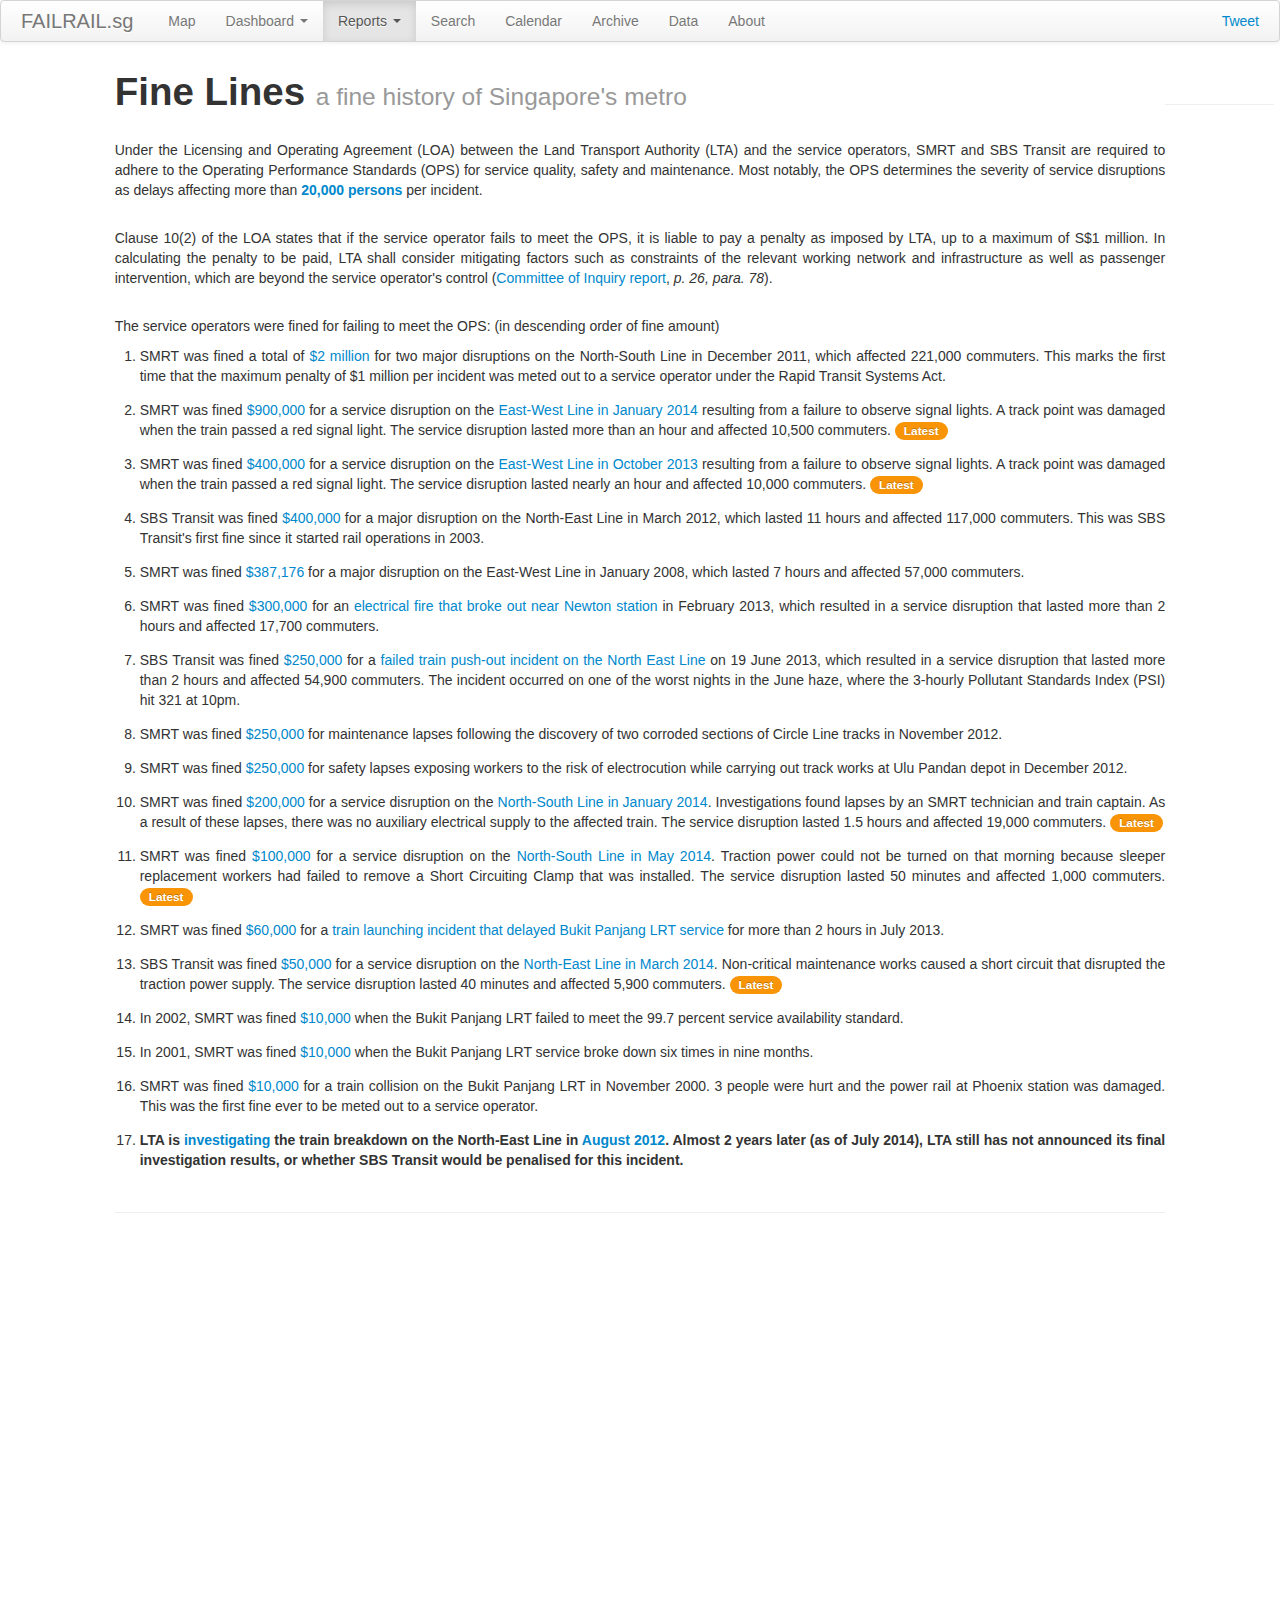
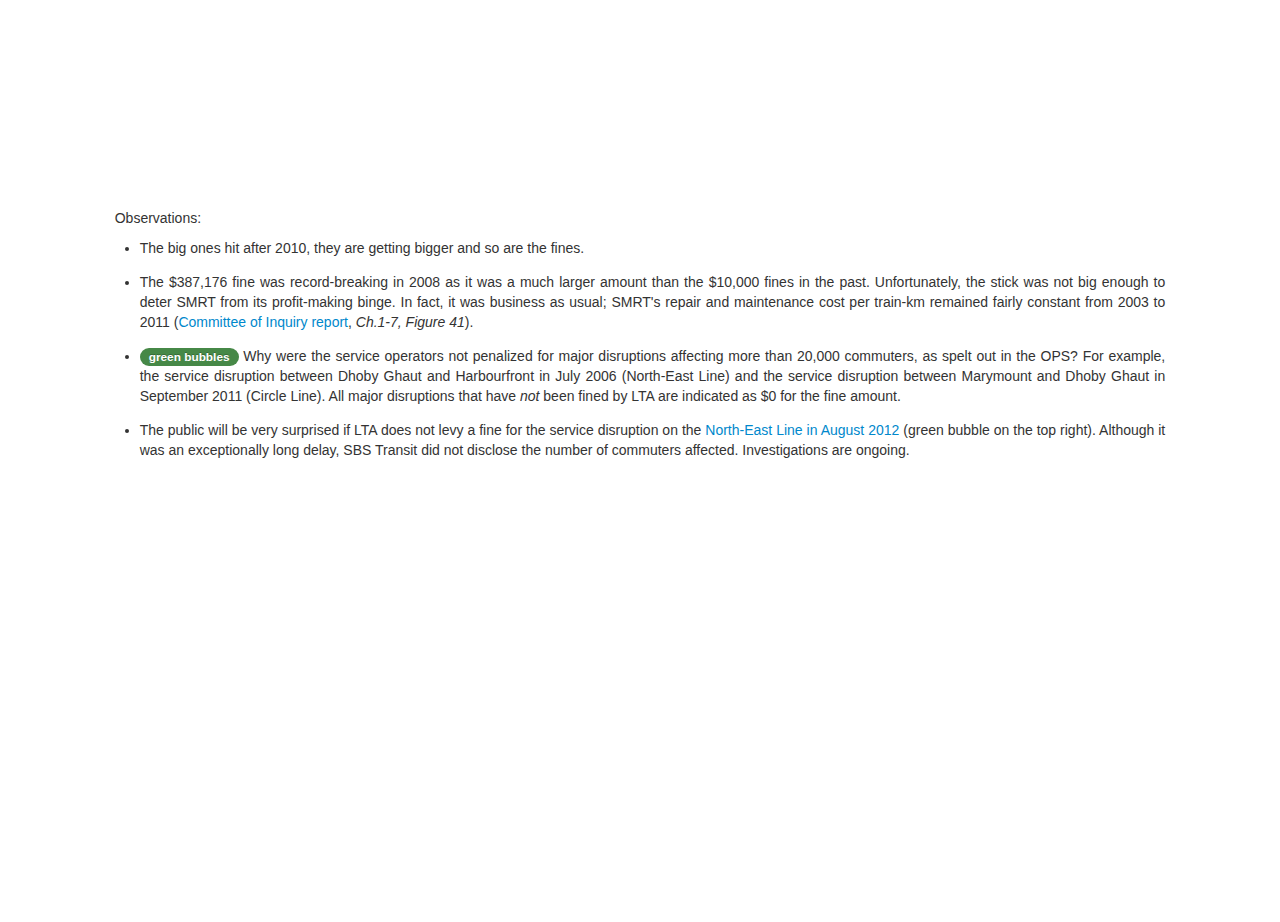
<file: war/fines.html>
<!DOCTYPE html>
<html itemscope itemtype="http://schema.org/Map">
<head>
<meta http-equiv="content-type" content="text/html; charset=UTF-8">
<meta itemprop="name" content="FAILRAIL.sg">
<meta itemprop="description"
	content="A timeline of train service disruptions in Singapore, visualized on Google Maps">
<meta name="viewport" content="width=device-width, initial-scale=1.0">

<!-- BEGIN Facebook Open Graph tags -->
<meta property="og:title" content="FAILRAIL.sg" />
<meta property="og:type" content="website" />
<meta property="og:url" content="http://failrailsg.appspot.com/" />
<meta property="og:image" content="" />
<meta property="og:site_name" content="FAILRAIL.sg" />
<meta property="fb:app_id" content="108496995971453" />
<!-- END Facebook Open Graph tags -->

<title>Fines | FAILRAIL.sg</title>

<link rel="stylesheet" href="bootstrap/css/bootstrap.min.css"
	type="text/css">

<link rel="stylesheet" href="bootstrap/css/bootstrap-responsive.min.css"
	type="text/css">

<link rel="stylesheet" href="styles/screen.css" type="text/css">

<script
	src="https://ajax.googleapis.com/ajax/libs/jquery/1.10.2/jquery.min.js"></script>

<script type="text/javascript">
	var _gaq = _gaq || [];
	_gaq.push([ '_setAccount', 'UA-28949207-1' ]);
	_gaq.push([ '_trackPageview' ]);

	(function() {
		var ga = document.createElement('script');
		ga.type = 'text/javascript';
		ga.async = true;
		ga.src = ('https:' == document.location.protocol ? 'https://ssl'
				: 'http://www')
				+ '.google-analytics.com/ga.js';
		var s = document.getElementsByTagName('script')[0];
		s.parentNode.insertBefore(ga, s);
	})();
</script>
</head>

<body>
	<!-- BEGIN Javascript SDK for Facebook Like Button HTML5 Plugin -->
	<div id="fb-root"></div>
	<script>
		(function(d, s, id) {
			var js, fjs = d.getElementsByTagName(s)[0];
			if (d.getElementById(id))
				return;
			js = d.createElement(s);
			js.id = id;
			js.src = "//connect.facebook.net/en_GB/all.js#xfbml=1";
			fjs.parentNode.insertBefore(js, fjs);
		}(document, 'script', 'facebook-jssdk'));
	</script>
	<!-- END Javascript SDK for Facebook Like Button HTML5 Plugin -->


	<!-- BEGIN Top nav bar -->
	<div class="navbar">
		<div class="navbar-inner">
			<div class="container">
			
			
				<!-- .btn-navbar is used as the toggle for collapsed navbar content -->
				<a class="btn btn-navbar" data-toggle="collapse"
					data-target=".nav-collapse"> 
					<span class="icon-bar"></span> 
					<span class="icon-bar"></span> 
					<span class="icon-bar"></span>
				</a> 
			
			
				<a class="brand" href="index.html">FAILRAIL.sg</a>
			
				
				<div class="nav-collapse collapse">
				
				
					<ul class="nav">
						<li><a href="index.html">Map</a></li>
						<li class="dropdown"><a class="dropdown-toggle"
							data-toggle="dropdown" href="#">Dashboard <b class="caret"></b>
						</a>
							<ul class="dropdown-menu" role="menu" aria-labelledby="dLabel">
								<li><a href="overview.html">Overview</a></li>
								<li><a href="major-disruptions.html">Major Disruptions</a></li>
	
								<li class="nav-header">Rail Line</li>
								<li><a href="line.html">Line Fault</a></li>
								<li><a href="length-of-delay.html">Length of Delay</a></li>
							</ul></li>
						<li class="dropdown active"><a class="dropdown-toggle"
							data-toggle="dropdown" href="#">Reports <b class="caret"></b>
						</a>
							<ul class="dropdown-menu" role="menu" aria-labelledby="dLabel">
								<li class="nav-header">Service Reliability</li>
								<li>
                                        <a href="jan2014.html">Number Game</a>
                                    </li>
								<li><a href="train-faults-halved.html">Train Faults
										Halved?</a></li>
								<li><a href="newlines.html">New Rail Lines</a></li>
								<li class="active"><a href="fines.html">Fine Lines</a></li>
								<li class="divider"></li>
								<li><a href="ebutton.html">Emergency Button Activations</a></li>
							</ul></li>
						<li><a
							href="https://script.google.com/macros/s/AKfycbyUootM9U5uXo_hcFD3GZXX5RHSOhMN6JvJxfnem2uRg4p78MU/exec"
							target="_blank">Search</a></li>
						<li><a href="http://goo.gl/HQrby" target="_blank">Calendar</a></li>
						<li><a
							href="https://docs.google.com/folder/d/0B0dFf0ojY-LPeTl5VnpGRzBTTzA/edit"
							target="_blank">Archive</a></li>
						<li><a
							href="https://docs.google.com/spreadsheet/pub?key=0AkdFf0ojY-LPdG52LWlpYU5kOG5USVpVbHAxMW5YSXc&output=html"
							target="_blank">Data</a></li>
						<li><a href="about.html">About</a></li>
					</ul>
					
					
					<div id="gplus-button" class="pull-right">
						<!-- g-plusone button does not display properly if mixed with other css classes -->
						<div class="g-plusone" data-size="medium"
							data-href="http://failrailsg.appspot.com/"></div>
					</div>
					<div id="tweet-button" class="pull-right">
						<a href="https://twitter.com/share" class="twitter-share-button"
							data-url="http://failrailsg.appspot.com/"
							data-text="FAILRAIL.sg visualizing train service disruptions in Singapore">Tweet</a>
					</div>
					<div id="fb-like-button" class="pull-right">
						<div class="fb-like" data-href="http://failrailsg.appspot.com/"
							data-send="false" data-layout="button_count"
							data-show-faces="false"></div>
					</div>
				</div>
				<!-- /.nav-collapse -->
			
			
			</div>
		</div>
	</div>
	<!-- END Top nav bar -->

	<div class="container-fluid">
		
		<div class="row-fluid">
			<div class="offset1 span10">
				<h1>
					Fine Lines <small>a fine history of Singapore's metro</small>
				</h1>
				<p class="essay">
					Under the Licensing and Operating Agreement (LOA) between the Land
					Transport Authority (LTA) and the service operators, SMRT and SBS
					Transit are required to adhere to the Operating Performance
					Standards (OPS) for service quality, safety and maintenance. Most
					notably, the OPS determines the severity of service disruptions as
					delays affecting more than <strong><a
						href="http://app.mot.gov.sg/News_Centre/Latest_News/NewsID/52910FFF4CF62839/Written_Reply_by_Transport_Minister_Lui_Tuck_Yew_to_Parliamentary_Question_on_Operating_Performance.aspx"
						target="_blank">20,000 persons</a></strong> per incident.
				</p>
				<p class="essay">
					Clause 10(2) of the LOA states that if the service operator fails
					to meet the OPS, it is liable to pay a penalty as imposed by LTA,
					up to a maximum of S$1 million. In calculating the penalty to be
					paid, LTA shall consider mitigating factors such as constraints of
					the relevant working network and infrastructure as well as
					passenger intervention, which are beyond the service operator's
					control (<a
						href="http://app.mot.gov.sg/News_Centre/Highlights/VID/452910002CF93700/COI_Report_on_Disruption_of_Train_Services.aspx"
						target="_blank">Committee of Inquiry report</a>, <em>p. 26, para. 78</em>).
				</p>
				<p>The service operators were fined for failing to meet the
					OPS: (in descending order of fine amount)</p>
				<ol class="essay list-spacing">
					<li>SMRT was fined a total of <a
						href="http://sg.news.yahoo.com/smrt-slapped-with-maximum-fine-of-s-2-million-for-december-breakdowns.html"
						target="_blank">$2 million</a> for two major disruptions on the
						North-South Line in December 2011, which affected 221,000
						commuters. This marks the first time that the maximum penalty of
						$1 million per incident was meted out to a service operator under
						the Rapid Transit Systems Act.
					</li>
					<li>SMRT was fined <a
                        href="//app.lta.gov.sg/apps/news/page.aspx?c=2&id=830e993d-c1e8-4548-a15e-2d4fa3e24bd3"
                        target="_blank">$900,000</a> for a service disruption on the
                        <a href="//www.mynewsdesk.com/sg/smrt/pressreleases/tanah-merah-train-disruption-on-22-january-951945" target="_blank">East-West Line in January 2014</a> resulting from a failure to observe signal lights. A track point was damaged when the train passed a red signal light. The service disruption lasted more than an hour and affected                        10,500 commuters. <span class="badge badge-warning">Latest</span> 
                    </li>
                    <li>SMRT was fined <a
                        href="//app.lta.gov.sg/apps/news/page.aspx?c=2&id=830e993d-c1e8-4548-a15e-2d4fa3e24bd3"
                        target="_blank">$400,000</a> for a service disruption on the
                        <a href="//www.facebook.com/SMRTCorpSG/posts/645573762130523" target="_blank">East-West Line in October 2013</a> resulting from a failure to observe signal lights. A track point was damaged when the train passed a red signal light. The service disruption lasted nearly an hour and affected 10,000 commuters. <span class="badge badge-warning">Latest</span> 
                    </li>
					<li>SBS Transit was fined <a
						href="http://sg.news.yahoo.com/sbs-transit-to-face--400-000-fine-for-nel-disruption.html"
						target="_blank">$400,000</a> for a major disruption on the
						North-East Line in March 2012, which lasted 11 hours and affected
						117,000 commuters. This was SBS Transit's first fine since it
						started rail operations in 2003. 
					</li>
					<li>SMRT was fined <a
						href="http://newspapers.nl.sg/Digitised/Article/today20080404-1.2.9.4.aspx"
						target="_blank">$387,176</a> for a major disruption on the
						East-West Line in January 2008, which lasted 7 hours and affected
						57,000 commuters.
					</li>
					<li>SMRT was fined <a
						href="http://app.lta.gov.sg/apps/news/page.aspx?c=2&id=ecf717da-6819-4ccb-adc4-4fcfe06c5ec7"
						target="_blank">$300,000</a> for an <a
						href="http://sg.news.yahoo.com/fire-at-newton-mrt-station--scdf-014947331.html" target="_blank">electrical
							fire that broke out near Newton station</a> in February 2013, which
						resulted in a service disruption that lasted more than 2 hours
						and affected 17,700 commuters.
					</li>
					<li>SBS Transit was fined <a
						href="http://app.lta.gov.sg/apps/news/page.aspx?c=2&id=ecf717da-6819-4ccb-adc4-4fcfe06c5ec7"
						target="_blank">$250,000</a> for a <a
						href="http://sg.news.yahoo.com/nel-service-disruption-causes-peak-hour-crowding-124533547.html" target="_blank">
							failed train push-out incident on the North East Line</a> on 19 June 2013, which
						resulted in a service disruption that lasted more than 2 hours
						and affected 54,900 commuters. The incident occurred on one of the worst nights in the June haze, where
						the 3-hourly Pollutant Standards Index (PSI) hit 321 at 10pm. 
					</li>
					<li>SMRT was fined <a
						href="http://app.lta.gov.sg/apps/news/page.aspx?c=2&id=ecf717da-6819-4ccb-adc4-4fcfe06c5ec7"
						target="_blank">$250,000</a> for maintenance lapses following the discovery of two corroded sections
						of Circle Line tracks in November 2012.
					</li>
					<li>SMRT was fined <a
						href="http://app.lta.gov.sg/apps/news/page.aspx?c=2&id=ecf717da-6819-4ccb-adc4-4fcfe06c5ec7"
						target="_blank">$250,000</a> for safety lapses exposing workers to the risk of electrocution
						while carrying out track works at Ulu Pandan depot in December 2012.
					</li>
					<li>SMRT was fined <a
                        href="//app.lta.gov.sg/apps/news/page.aspx?c=2&id=830e993d-c1e8-4548-a15e-2d4fa3e24bd3"
                        target="_blank">$200,000</a> for a service disruption on the
                        <a href="//sg.news.yahoo.com/train-fault-causes-delays-on-north-south-line-during-morning-rush-021105279.html" target="_blank">North-South Line in January 2014</a>. Investigations found lapses by an SMRT technician and train captain. As a result of these lapses, there was no auxiliary electrical supply to the affected train. The service disruption lasted 1.5 hours and affected 19,000 commuters. <span class="badge badge-warning">Latest</span>
                    </li>
                    <li>SMRT was fined <a
                        href="//app.lta.gov.sg/apps/news/page.aspx?c=2&id=830e993d-c1e8-4548-a15e-2d4fa3e24bd3"
                        target="_blank">$100,000</a> for a service disruption on the
                        <a href="//www.facebook.com/SMRTCorpSG/photos/a.694056507282248.1073741831.566549713366262/745730815448150/" target="_blank">North-South Line in May 2014</a>. Traction power could not be turned on that morning because sleeper replacement workers had failed to remove a Short Circuiting Clamp that was installed. The service disruption lasted 50 minutes and affected 1,000 commuters. <span class="badge badge-warning">Latest</span> 
                    </li>
					<li>SMRT was fined <a
						href="http://app.lta.gov.sg/apps/news/page.aspx?c=2&id=ecf717da-6819-4ccb-adc4-4fcfe06c5ec7"
						target="_blank">$60,000</a> for a <a
						href="https://www.facebook.com/SMRTCorpSG/posts/598401870181046" target="_blank"> 
							train launching incident that delayed Bukit Panjang LRT service</a> for more than 2 hours in July 2013.
					</li>
					<li>SBS Transit was fined <a
                        href="//app.lta.gov.sg/apps/news/page.aspx?c=2&id=830e993d-c1e8-4548-a15e-2d4fa3e24bd3"
                        target="_blank">$50,000</a> for a service disruption on the
                        <a href="//www.sbstransit.com.sg/press/2014-03-21-01.aspx" target="_blank">North-East Line in March 2014</a>. Non-critical maintenance works caused a short circuit that disrupted the traction power supply. The service disruption lasted 40 minutes and affected 5,900 commuters. <span class="badge badge-warning">Latest</span> 
                    </li>
					<li>In 2002, SMRT was fined <a
						href="http://newspapers.nl.sg/Digitised/Article/today20021122-1.2.11.5.aspx"
						target="_blank">$10,000</a> when the Bukit Panjang LRT failed to
						meet the 99.7 percent service availability standard.
					</li>
					<li>In 2001, SMRT was fined <a
						href="http://newspapers.nl.sg/Digitised/Article/today20020509-2.2.4.9.aspx"
						target="_blank">$10,000</a> when the Bukit Panjang LRT service
						broke down six times in nine months.
					</li>
					<li>SMRT was fined <a
						href="http://newspapers.nl.sg/Digitised/Article/today20001120-1.2.5.6.aspx"
						target="_blank">$10,000</a> for a train collision on the Bukit
						Panjang LRT in November 2000. 3 people were hurt and the power
						rail at Phoenix station was damaged. This was the first fine ever
						to be meted out to a service operator.
					</li>
					<li><strong>LTA is <a
							href="//app.lta.gov.sg/apps/news/page.aspx?c=2&id=b08f6d7d-8350-4743-84ed-23405b798d46"
							target="_blank">investigating</a>
							the train breakdown on the North-East Line in <a
							href="//sg.news.yahoo.com/power-fault-on-nel-line-causes-early-morning-peak-hour-delay-20120817.html"
							target="_blank">August 2012</a>. Almost 2 years later (as of July 2014), LTA still has not announced its final investigation results, or whether SBS Transit would be penalised for this incident.
					</strong></li>
				</ol>

				<hr />
							
				<div id="fines-dashboard">
					<div id="fines-control1"></div>

					<div id="fines-chart1"></div>
					<p>Observations:</p>
					<ul class="essay list-spacing">
						<li>The big ones hit after 2010, they are getting bigger and
							so are the fines.</li>
						<li>The $387,176 fine was record-breaking in 2008 as it was a
							much larger amount than the $10,000 fines in the past.
							Unfortunately, the stick was not big enough to deter SMRT from
							its profit-making binge. In fact, it was business as usual;
							SMRT's repair and maintenance cost per train-km remained fairly
							constant from 2003 to 2011 (<a
							href="http://app.mot.gov.sg/News_Centre/Highlights/VID/452910002CF93700/COI_Report_on_Disruption_of_Train_Services.aspx"
							target="_blank">Committee of Inquiry report</a>, <em>Ch.1-7,
								Figure 41</em>).
						</li>
						<li><span class="badge badge-success">green bubbles</span> Why were the service operators not penalized for major
							disruptions affecting more than 20,000 commuters,
							as spelt out in the OPS? For example, the service disruption
							between Dhoby Ghaut and Harbourfront in July 2006 (North-East
							Line) and the service disruption between Marymount and Dhoby
							Ghaut in September 2011 (Circle Line). All major disruptions that have <em>not</em> been fined by LTA are
							indicated as $0 for the fine amount. </li>
						<li>The public will be very surprised if LTA does not levy a
							fine for the service disruption on the <a
							href="http://sg.news.yahoo.com/power-fault-on-nel-line-causes-early-morning-peak-hour-delay-20120817.html"
							target="_blank">North-East Line in August 2012</a> (green bubble
							on the top right). Although it was an exceptionally long delay, 
							SBS Transit did not disclose the number of commuters affected.
							Investigations are ongoing.
						</li>
					</ul>

								
					<div id="fines-chart2"></div>
					
				</div>
			</div>
			<hr class="footer-line" />
		</div>
	</div>
	<!-- END of layout container -->

	<script type="text/javascript" src="js/failrail.js"></script>

	<script type="text/javascript" src="https://www.google.com/jsapi"></script>

	<script type="text/javascript">
		// Loads the Google Visualization libraries, requires jsapi
		google.load('visualization', '1', {
			'packages' : [ 'controls' ]
		});
		google.setOnLoadCallback(function() {
			FailRail.Charter.majorDisruptions('report');
		});
	</script>

	<script type="text/javascript" src="bootstrap/js/bootstrap.min.js"></script>

	<script type="text/javascript">
		$(document).ready(function(){
			
			$("#fines-chart2").tooltip({
				title : "Click on the column heading to sort the data",
				placement : "top",
				html : "false",
				trigger : "hover"
			});
			
			$("#fines-control1").tooltip({
				title : "Amount of fine imposed by the government regulator",
				placement : "top",
				html : "false",
				trigger : "hover"
			});
		});
	
	</script>

	<!-- js for tweet button -->
	<script>
		!function(d, s, id) {
			var js, fjs = d.getElementsByTagName(s)[0];
			if (!d.getElementById(id)) {
				js = d.createElement(s);
				js.id = id;
				js.src = "//platform.twitter.com/widgets.js";
				fjs.parentNode.insertBefore(js, fjs);
			}
		}(document, "script", "twitter-wjs");
	</script>

	<!-- js for google +1 button -->
	<script type="text/javascript">
		(function() {
			var po = document.createElement('script');
			po.type = 'text/javascript';
			po.async = true;
			po.src = 'https://apis.google.com/js/plusone.js';
			var s = document.getElementsByTagName('script')[0];
			s.parentNode.insertBefore(po, s);
		})();
	</script>

</body>
</html>
</file>
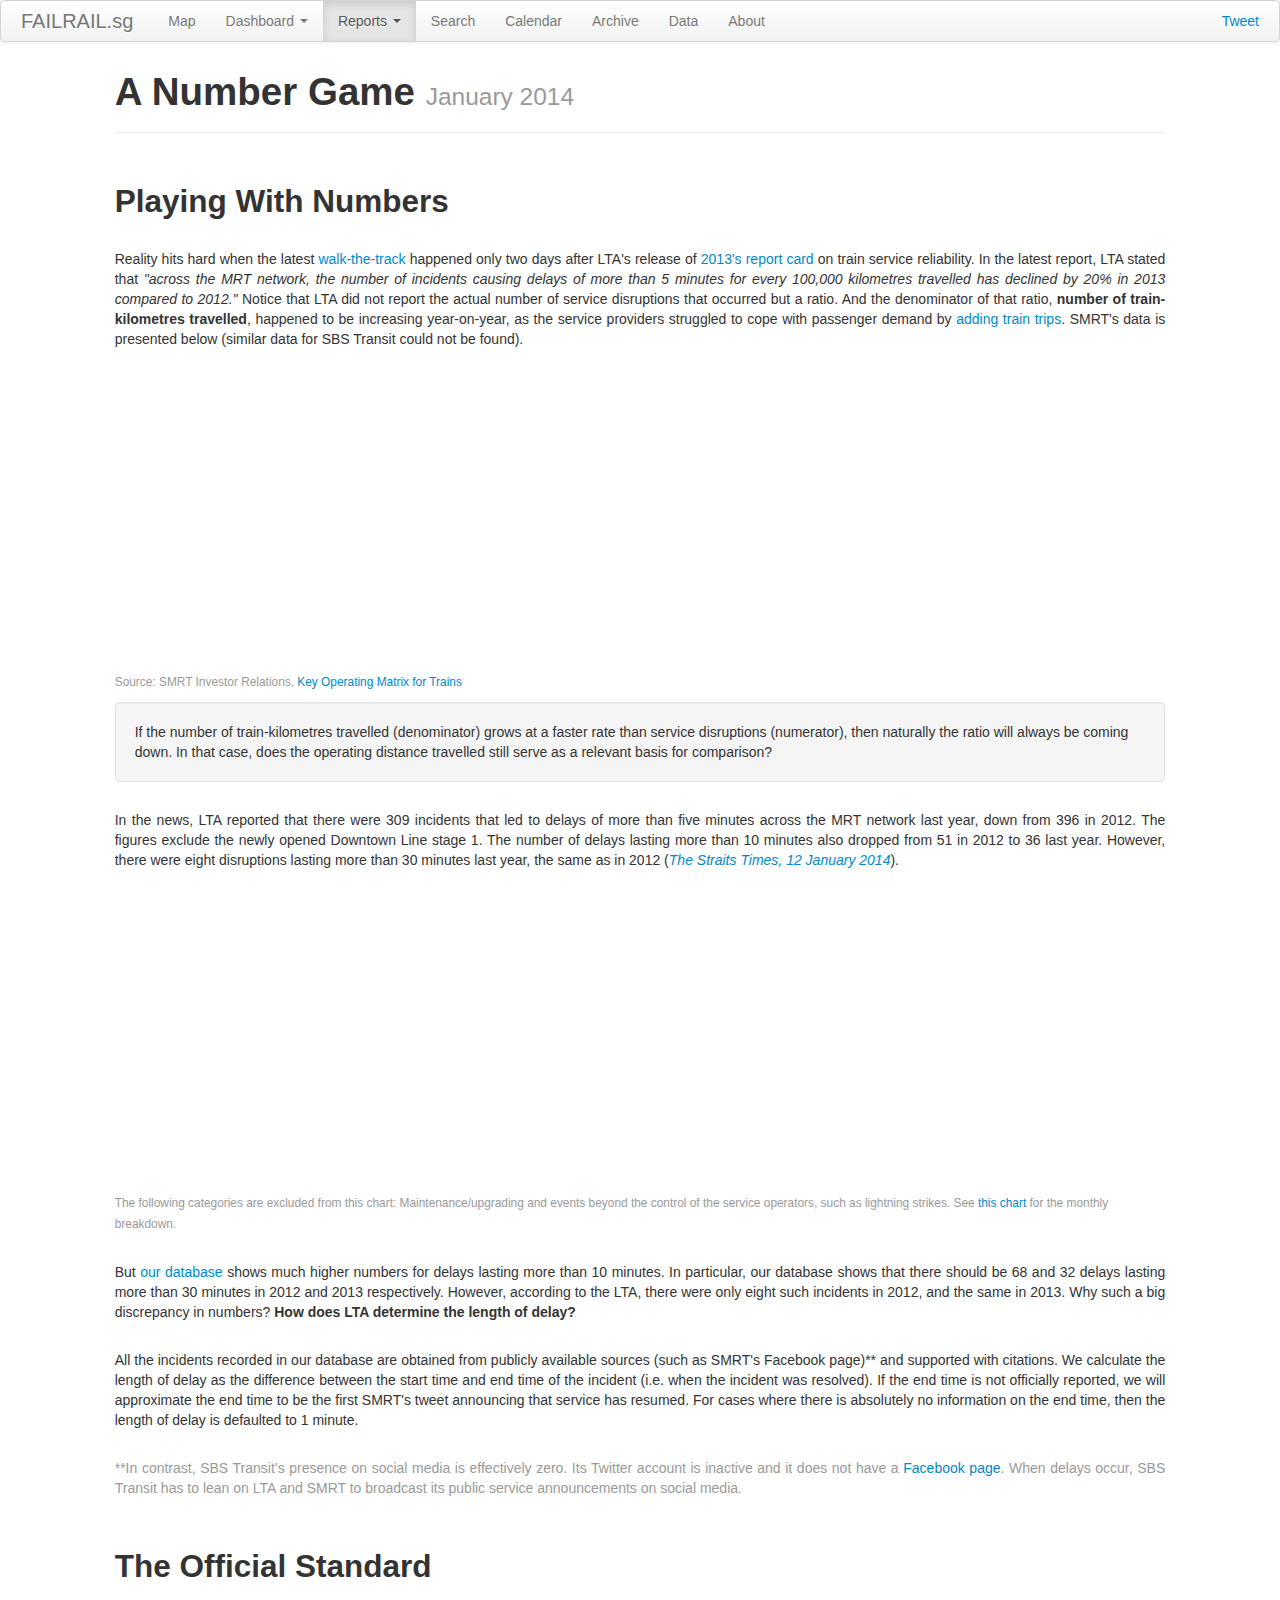
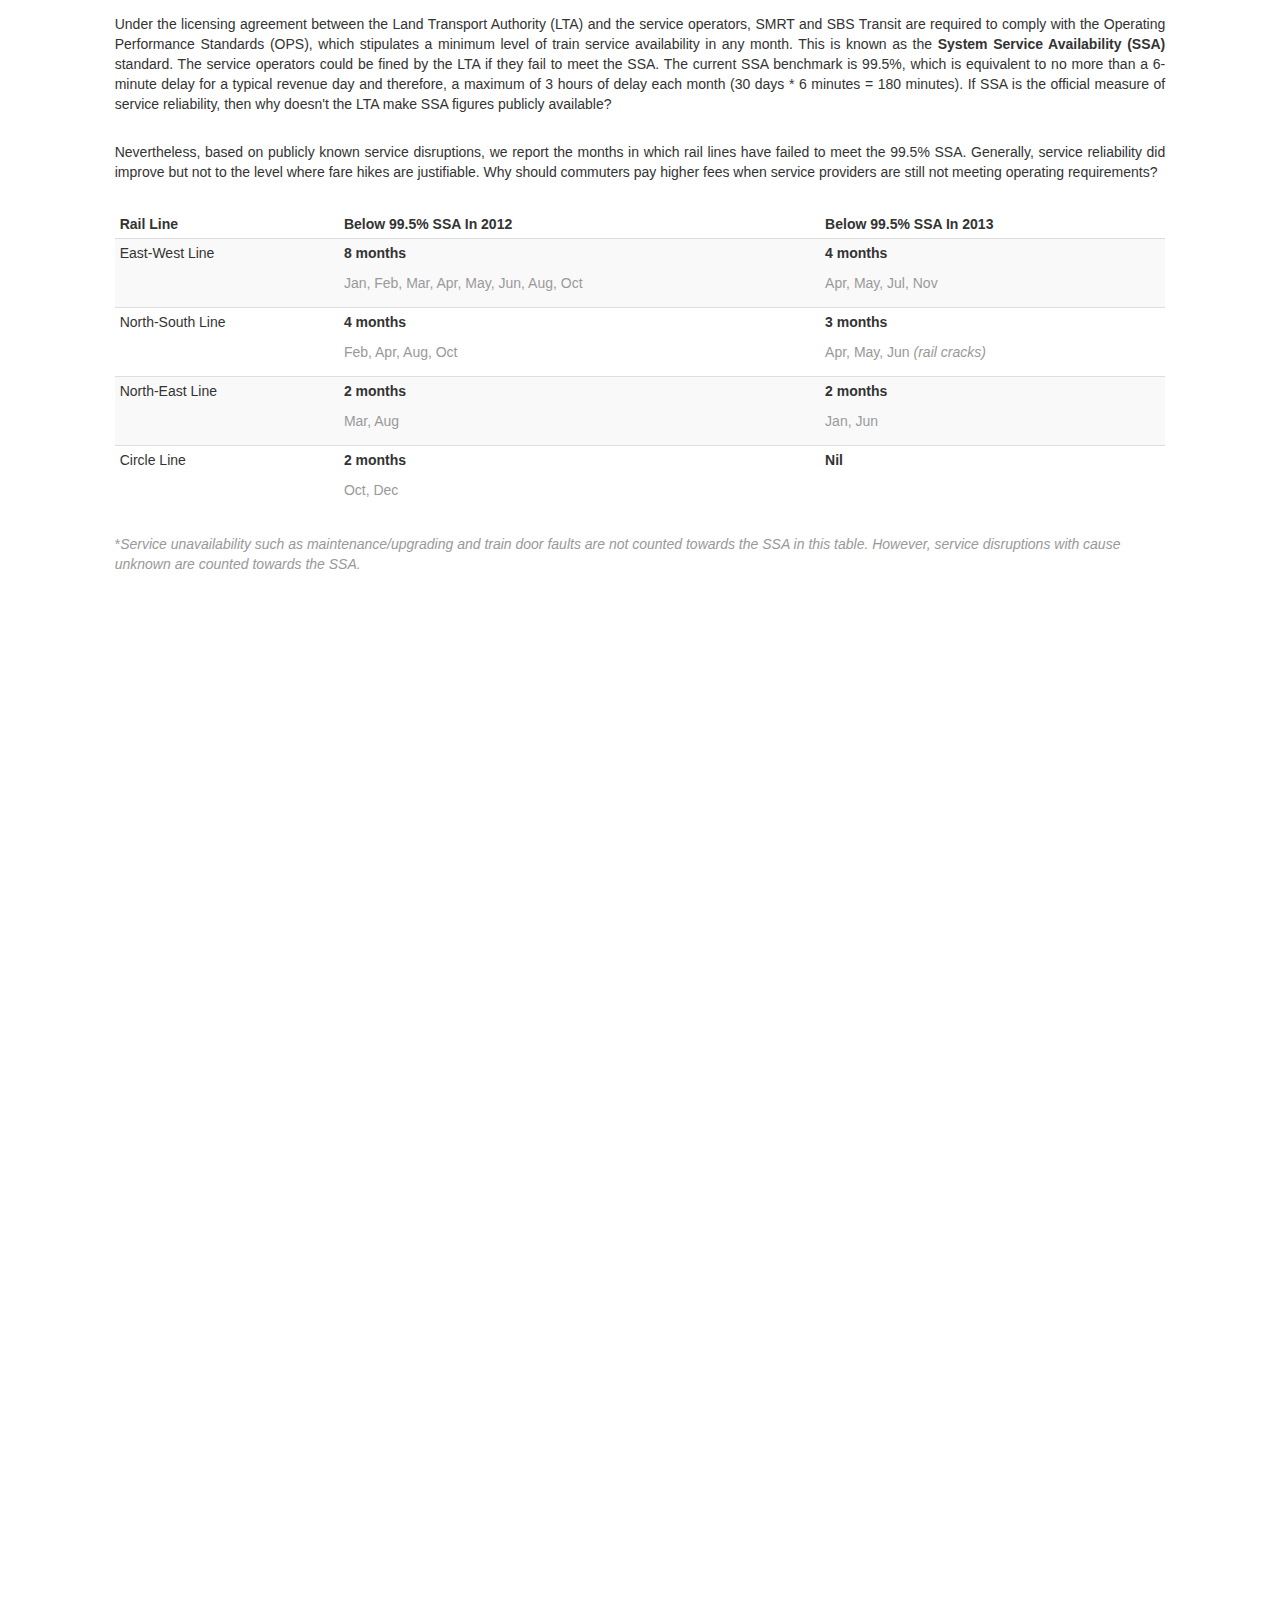
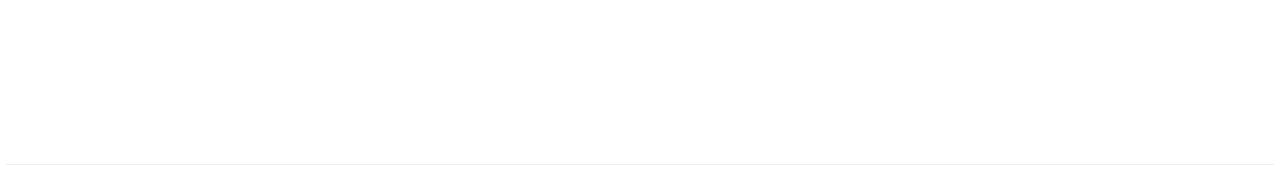
<file: war/jan2014.html>
<!DOCTYPE html>
<html itemscope itemtype="http://schema.org/Map">
    <head>
        <meta http-equiv="content-type" content="text/html; charset=UTF-8">
        <meta itemprop="name" content="FAILRAIL.sg">
        <meta itemprop="description"
        content="A timeline of train service disruptions in Singapore, visualized on Google Maps">
        <meta name="viewport" content="width=device-width, initial-scale=1.0">

        <!-- BEGIN Facebook Open Graph tags -->
        <meta property="og:title" content="FAILRAIL.sg" />
        <meta property="og:type" content="website" />
        <meta property="og:url" content="http://failrailsg.appspot.com/" />
        <meta property="og:image" content="" />
        <meta property="og:site_name" content="FAILRAIL.sg" />
        <meta property="fb:app_id" content="108496995971453" />
        <!-- END Facebook Open Graph tags -->

        <title>Train Service Reliability | FAILRAIL.sg</title>

        <link rel="stylesheet" href="bootstrap/css/bootstrap.min.css"
        type="text/css">

        <link rel="stylesheet" href="bootstrap/css/bootstrap-responsive.min.css"
        type="text/css">

        <link rel="stylesheet" href="styles/screen.css" type="text/css">

        <script
        src="https://ajax.googleapis.com/ajax/libs/jquery/1.10.2/jquery.min.js"></script>

        <script type="text/javascript">
            var _gaq = _gaq || [];
            _gaq.push(['_setAccount', 'UA-28949207-1']);
            _gaq.push(['_trackPageview']);

            (function() {
                var ga = document.createElement('script');
                ga.type = 'text/javascript';
                ga.async = true;
                ga.src = ('https:' == document.location.protocol ? 'https://ssl' : 'http://www') + '.google-analytics.com/ga.js';
                var s = document.getElementsByTagName('script')[0];
                s.parentNode.insertBefore(ga, s);
            })();
        </script>
    </head>

    <body>
        <!-- BEGIN Javascript SDK for Facebook Like Button HTML5 Plugin -->
        <div id="fb-root"></div>
        <script>
            ( function(d, s, id) {
                    var js, fjs = d.getElementsByTagName(s)[0];
                    if (d.getElementById(id))
                        return;
                    js = d.createElement(s);
                    js.id = id;
                    js.src = "//connect.facebook.net/en_GB/all.js#xfbml=1";
                    fjs.parentNode.insertBefore(js, fjs);
                }(document, 'script', 'facebook-jssdk'));
        </script>
        <!-- END Javascript SDK for Facebook Like Button HTML5 Plugin -->

        <!-- BEGIN Top nav bar -->
        <div class="navbar">
            <div class="navbar-inner">
                <div class="container">

                    <!-- .btn-navbar is used as the toggle for collapsed navbar content -->
                    <a class="btn btn-navbar" data-toggle="collapse"
                    data-target=".nav-collapse"> <span class="icon-bar"></span> <span class="icon-bar"></span> <span class="icon-bar"></span> </a>

                    <a class="brand" href="index.html">FAILRAIL.sg</a>

                    <div class="nav-collapse collapse">

                        <ul class="nav">
                            <li>
                                <a href="index.html">Map</a>
                            </li>
                            <li class="dropdown">
                                <a class="dropdown-toggle"
                                data-toggle="dropdown" href="#">Dashboard <b class="caret"></b> </a>
                                <ul class="dropdown-menu" role="menu" aria-labelledby="dLabel">
                                    <li>
                                        <a href="overview.html">Overview</a>
                                    </li>
                                    <li>
                                        <a href="major-disruptions.html">Major Disruptions</a>
                                    </li>

                                    <li class="nav-header">
                                        Rail Line
                                    </li>
                                    <li>
                                        <a href="line.html">Line Fault</a>
                                    </li>
                                    <li>
                                        <a href="length-of-delay.html">Length of Delay</a>
                                    </li>
                                </ul>
                            </li>
                            <li class="dropdown active">
                                <a class="dropdown-toggle"
                                data-toggle="dropdown" href="#">Reports <b class="caret"></b> </a>
                                <ul class="dropdown-menu" role="menu" aria-labelledby="dLabel">
                                    <li class="nav-header">
                                        Service Reliability
                                    </li>
                                    <li class="active">
                                        <a href="jan2014.html">Number Game</a>
                                    </li>
                                    <li>
                                        <a href="train-faults-halved.html">Train Faults
                                        Halved?</a>
                                    </li>
                                    <li>
                                        <a href="newlines.html">New Rail Lines</a>
                                    </li>
                                    <li>
                                        <a href="fines.html">Fine Lines</a>
                                    </li>
                                    <li class="divider"></li>
                                    <li>
                                        <a href="ebutton.html">Emergency Button Activations</a>
                                    </li>
                                </ul>
                            </li>
                            <li>
                                <a
                                href="https://script.google.com/macros/s/AKfycbyUootM9U5uXo_hcFD3GZXX5RHSOhMN6JvJxfnem2uRg4p78MU/exec"
                                target="_blank">Search</a>
                            </li>
                            <li>
                                <a href="http://goo.gl/HQrby" target="_blank">Calendar</a>
                            </li>
                            <li>
                                <a
                                href="https://docs.google.com/folder/d/0B0dFf0ojY-LPeTl5VnpGRzBTTzA/edit"
                                target="_blank">Archive</a>
                            </li>
                            <li>
                                <a
                                href="https://docs.google.com/spreadsheet/pub?key=0AkdFf0ojY-LPdG52LWlpYU5kOG5USVpVbHAxMW5YSXc&output=html"
                                target="_blank">Data</a>
                            </li>
                            <li>
                                <a href="about.html">About</a>
                            </li>
                        </ul>

                        <div id="gplus-button" class="pull-right">
                            <!-- g-plusone button does not display properly if mixed with other css classes -->
                            <div class="g-plusone" data-size="medium"
                            data-href="http://failrailsg.appspot.com/"></div>
                        </div>
                        <div id="tweet-button" class="pull-right">
                            <a href="https://twitter.com/share" class="twitter-share-button"
                            data-url="http://failrailsg.appspot.com/"
                            data-text="FAILRAIL.sg visualizing train service disruptions in Singapore">Tweet</a>
                        </div>
                        <div id="fb-like-button" class="pull-right">
                            <div class="fb-like" data-href="http://failrailsg.appspot.com/"
                            data-send="false" data-layout="button_count"
                            data-show-faces="false"></div>
                        </div>
                    </div>
                    <!-- /.nav-collapse -->

                </div>
            </div>
        </div>
        <!-- END Top nav bar -->

        <div class="container-fluid">
            <div class="row-fluid">
                <div class="offset1 span10">
                    <h1> A Number Game <small>January 2014</small></h1>
                    <hr />
                    <h2>Playing With Numbers</h2>
                    <p class="essay">
                        Reality hits hard when the latest <a href="//sg.news.yahoo.com/passengers-detrained-at-kranji--train-stations-shuttered-in-north-south-mrt-line-power-failure-060148162.html" target="_blank">walk-the-track</a> happened only two days after LTA's release of <a href="//app.lta.gov.sg/apps/news/page.aspx?c=2&id=251e3615-8d93-4987-9f63-54b62fd6e03f" target="_blank">2013's report card</a> on train service reliability. In the latest report, LTA stated that <em>"across the MRT network, the number of incidents causing delays of more than 5 minutes for every 100,000 kilometres travelled has declined by 20% in 2013 compared to 2012."</em> Notice that LTA did not report the actual number of service disruptions that occurred but a ratio. And the denominator of that ratio, <strong>number of train-kilometres travelled</strong>, happened to be increasing year-on-year, as the service providers struggled to cope with passenger demand by <a href="//app.mot.gov.sg/News_Centre/Latest_News/NewsID/10949FFF1D179832/Oral_Answer_to_Question_on_running_intervals_for_MRT_trains_during_peak_hours.aspx" target="_blank">adding train trips</a>. SMRT's data is presented below (similar data for SBS Transit could not be found).
                    </p>
                    <div>
                        <div id="operating-km" class="chart chart-short"></div>
                        <p class="muted">
                            <small>Source: SMRT Investor Relations, <a href="//www.smrt.com.sg/AboutSMRT/InvestorRelations/KeyOperatingMatrix/Trains.aspx" target="_blank">Key Operating Matrix for Trains</a></small>
                        </p>
                    </div>
                    <p class="well">
                        If the number of train-kilometres travelled (denominator) grows at a faster rate than service disruptions (numerator), then naturally the ratio will always be coming down. In that case, does the operating distance travelled still serve as a relevant basis for comparison?
                    </p>
                    <p class="essay">
                        In the news, LTA reported that there were 309 incidents that led to delays of more than five minutes across the MRT network last year, down from 396 in 2012. The figures exclude the newly opened Downtown Line stage 1. The number of delays lasting more than 10 minutes also dropped from 51 in 2012 to 36 last year. However, there were eight disruptions lasting more than 30 minutes last year, the same as in 2012 (<a href="//ride.asiaone.com/news/general/story/shorter-wait-mrt-more-train-trips" target="_blank"><em>The Straits Times, 12 January 2014</em></a>). 
                    </p>
                    <div>
                        <div id="delay-histogram-all-lines-yearly" class="chart chart-short"></div>
                        <p class="muted">
                            <small>The following categories are excluded from this chart: Maintenance/upgrading and events beyond the control of the service operators, such as lightning strikes. See <a href="#delay-histogram">this chart</a> for the monthly breakdown.</small>
                        </p>
                    </div>
                    <p class="essay">
                        But <a href="//docs.google.com/spreadsheet/ccc?key=0AkdFf0ojY-LPdG52LWlpYU5kOG5USVpVbHAxMW5YSXc&usp=sharing" target="_blank">our database</a> shows much higher numbers for delays lasting more than 10 minutes. In particular, our database shows that there should be 68 and 32 delays lasting more than 30 minutes in 2012 and 2013 respectively. However, according to the LTA, there were only eight such incidents in 2012, and the same in 2013. Why such a big discrepancy in numbers? <strong>How does LTA determine the length of delay?</strong>
                    </p>
                    <p class="essay">
                        All the incidents recorded in our database are obtained from publicly available sources (such as SMRT's Facebook page)** and supported with citations. We calculate the length of delay as the difference between the start time and end time of the incident (i.e. when the incident was resolved). If the end time is not officially reported, we will approximate the end time to be the first SMRT's tweet announcing that service has resumed. For cases where there is absolutely no information on the end time, then the length of delay is defaulted to 1 minute.
                    </p>
                    <p class="essay muted">
                        **In contrast, SBS Transit’s presence on social media is effectively zero. Its Twitter account is inactive and it does not have a <a href="//www.facebook.com/permalink.php?story_fbid=434740349898400&id=188906804481757">Facebook page</a>. When delays occur, SBS Transit has to lean on LTA and SMRT to broadcast its public service announcements on social media.
                    </p>
                    <h2>The Official Standard</h2>
                    <p class="essay">
                        Under the licensing agreement between the Land Transport Authority (LTA) and the service operators, SMRT and SBS Transit are required to comply with the Operating Performance Standards (OPS), which stipulates a minimum level of train service availability in any month. This is known as the <strong>System Service Availability (SSA)</strong> standard. The service operators could be fined by the LTA if they fail to meet the SSA. The current SSA benchmark is 99.5%, which is equivalent to no more than a 6-minute delay for a typical revenue day and therefore, a maximum of 3 hours of delay each month (30 days * 6 minutes = 180 minutes). If SSA is the official measure of service reliability, then why doesn't the LTA make SSA figures publicly available?
                    </p>
                    <p class="essay">
                        Nevertheless, based on publicly known service disruptions, we report the months in which rail lines have failed to meet the 99.5% SSA. Generally, service reliability did improve but not to the level where fare hikes are justifiable. Why should commuters pay higher fees when service providers are still not meeting operating requirements?
                    </p>
                    <div>
                        <table class="table table-condensed table-striped">
                            <thead>
                                <tr>
                                    <th>Rail Line</th><th>Below 99.5% SSA In 2012</th><th>Below 99.5% SSA In 2013</th>
                                </tr>
                            </thead>
                            <tbody>
                                <tr>
                                    <td>East-West Line</td><td>
                                    <p>
                                        <strong>8 months</strong>
                                    </p>
                                    <p class="muted">
                                        Jan, Feb, Mar, Apr, May, Jun, Aug, Oct
                                    </p></td><td>
                                    <p>
                                        <strong>4 months</strong>
                                    </p>
                                    <p class="muted">
                                        Apr, May, Jul, Nov
                                    </p></td>
                                </tr>
                                <tr>
                                    <td>North-South Line</td><td>
                                    <p>
                                        <strong>4 months</strong>
                                    </p>
                                    <p class="muted">
                                        Feb, Apr, Aug, Oct
                                    </p></td><td>
                                    <p>
                                        <strong>3 months</strong>
                                    </p>
                                    <p class="muted">
                                        Apr, May, Jun <em>(rail cracks)</em>
                                    </p></td>
                                </tr>
                                <tr>
                                    <td>North-East Line</td><td>
                                    <p>
                                        <strong>2 months</strong>
                                    </p>
                                    <p class="muted">
                                        Mar, Aug
                                    </p></td><td>
                                    <p>
                                        <strong>2 months</strong>
                                    </p>
                                    <p class="muted">
                                        Jan, Jun
                                    </p></td>
                                </tr>
                                <tr>
                                    <td>Circle Line</td><td>
                                    <p>
                                        <strong>2 months</strong>
                                    </p>
                                    <p class="muted">
                                        Oct, Dec
                                    </p></td><td>
                                    <p>
                                        <strong>Nil</strong>
                                    </p></td>
                                </tr>
                            </tbody>
                        </table>
                        <p class="muted">
                            *<em>Service unavailability such as maintenance/upgrading and train door faults are not counted towards the SSA in this table. However, service disruptions with cause unknown are counted towards the SSA.</em>
                        </p>
                    </div>
                    <div id="monthly-incidents-by-category" class="dashboard">
                        <div id="monthly-incidents-by-category-control1"></div>
                        <div id="monthly-incidents-by-category-chart1" class="chart"></div>
                        <div id="monthly-incidents-by-category-chart2" class="chart"></div>
                    </div>
                    <div id="delay-histogram" class="dashboard">
                        <div id="delay-histogram-control1"></div>
                        <div id="delay-histogram-chart1" class="chart"></div>
                    </div>
                </div>
            </div>
            <hr class="footer-line" />
        </div>
        <!-- END of container -->

        <script type="text/javascript" src="bootstrap/js/bootstrap.min.js"></script>
        <script type="text/javascript" src="https://www.google.com/jsapi"></script>
        <script type="text/javascript" src="js/newfailrail.js"></script>
        <script type="text/javascript">
            // Loads the Google Visualization libraries, requires jsapi
            google.load('visualization', '1', {
                'packages' : ['controls']
            });
            google.setOnLoadCallback(function() {
                //failrail.dataviz.charts.operatingKm();
                //failrail.dataviz.charts.delayHistogram("all lines yearly");
                //failrail.dataviz.charts.monthlyIncidentsByCategory();
                //failrail.dataviz.charts.delayHistogram();
                
                window.setTimeout(failrail.dataviz.charts.operatingKm, 1000);
                window.setTimeout(failrail.dataviz.charts.delayHistogram, 2000, "all lines yearly");
                window.setTimeout(failrail.dataviz.charts.monthlyIncidentsByCategory, 4000);
                window.setTimeout(failrail.dataviz.charts.delayHistogram(), 8000);

            });
        </script>

        <script type="text/javascript">
            $(document).ready(function() {
                
            });

        </script>

        <!-- js for tweet button -->
        <script>
            ! function(d, s, id) {
                var js, fjs = d.getElementsByTagName(s)[0];
                if (!d.getElementById(id)) {
                    js = d.createElement(s);
                    js.id = id;
                    js.src = "//platform.twitter.com/widgets.js";
                    fjs.parentNode.insertBefore(js, fjs);
                }
            }(document, "script", "twitter-wjs");
        </script>

        <!-- js for google +1 button -->
        <script type="text/javascript">
            (function() {
                var po = document.createElement('script');
                po.type = 'text/javascript';
                po.async = true;
                po.src = 'https://apis.google.com/js/plusone.js';
                var s = document.getElementsByTagName('script')[0];
                s.parentNode.insertBefore(po, s);
            })();
        </script>

    </body>
</html>
</file>
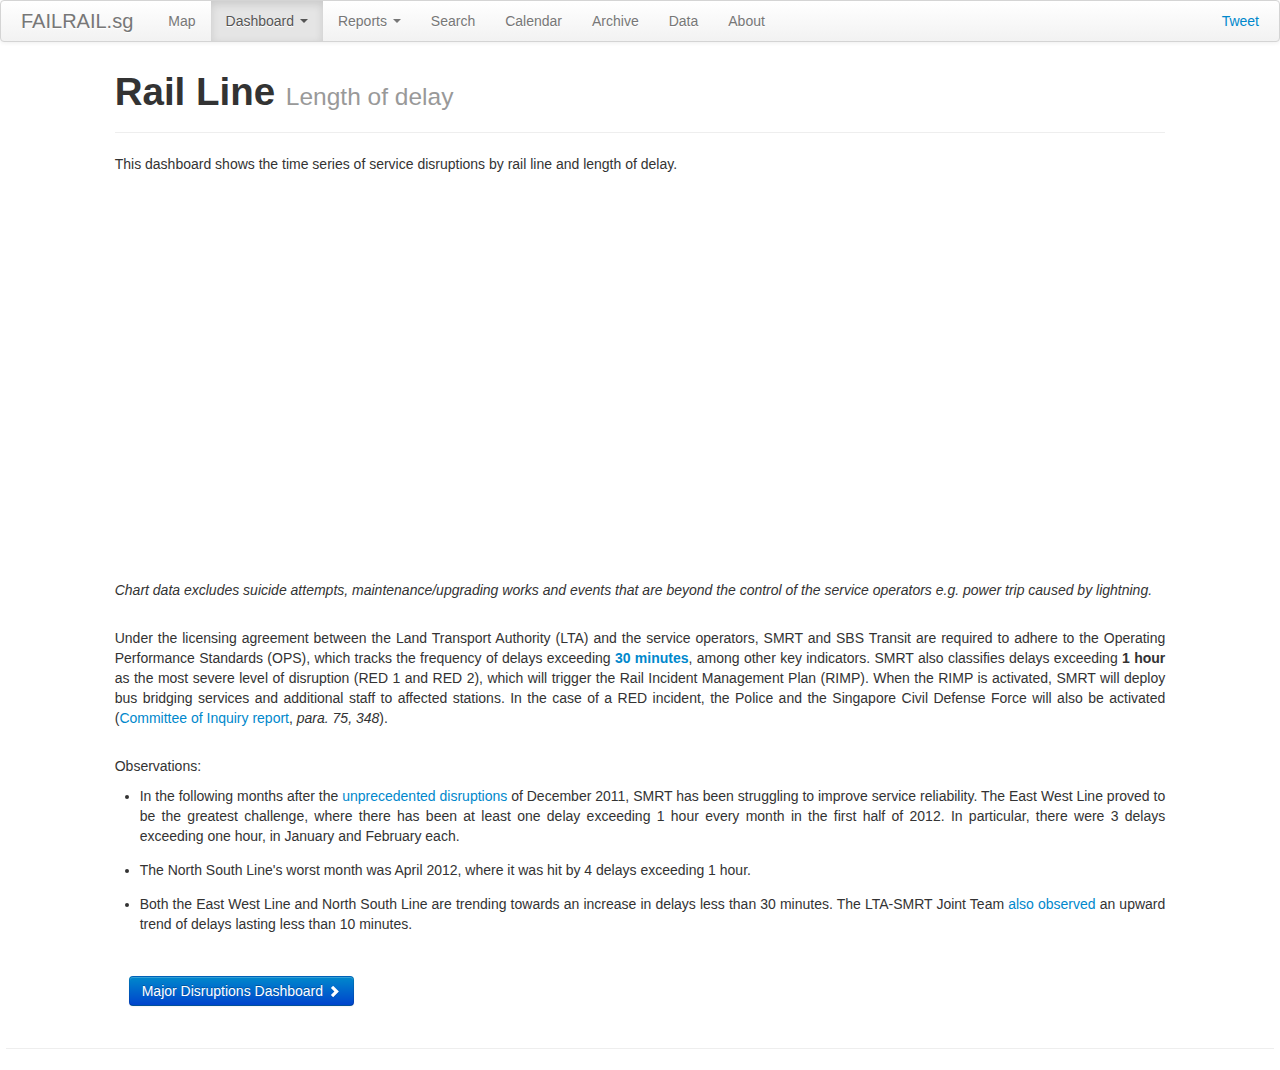
<file: war/length-of-delay.html>
<!DOCTYPE html>
<html itemscope itemtype="http://schema.org/Map">
<head>
<meta http-equiv="content-type" content="text/html; charset=UTF-8">
<meta itemprop="name" content="FAILRAIL.sg">
<meta itemprop="description"
	content="A timeline of train service disruptions in Singapore, visualized on Google Maps">
<meta name="viewport" content="width=device-width, initial-scale=1.0">

<!-- BEGIN Facebook Open Graph tags -->
<meta property="og:title" content="FAILRAIL.sg" />
<meta property="og:type" content="website" />
<meta property="og:url" content="http://failrailsg.appspot.com/" />
<meta property="og:image" content="" />
<meta property="og:site_name" content="FAILRAIL.sg" />
<meta property="fb:app_id" content="108496995971453" />
<!-- END Facebook Open Graph tags -->

<title>Length of Delay | FAILRAIL.sg</title>

<link rel="stylesheet" href="bootstrap/css/bootstrap.min.css"
	type="text/css">

<link rel="stylesheet" href="bootstrap/css/bootstrap-responsive.min.css"
	type="text/css">

<link rel="stylesheet" href="styles/screen.css" type="text/css">

<script
	src="https://ajax.googleapis.com/ajax/libs/jquery/1.10.2/jquery.min.js"></script>

<script type="text/javascript">
	var _gaq = _gaq || [];
	_gaq.push([ '_setAccount', 'UA-28949207-1' ]);
	_gaq.push([ '_trackPageview' ]);

	(function() {
		var ga = document.createElement('script');
		ga.type = 'text/javascript';
		ga.async = true;
		ga.src = ('https:' == document.location.protocol ? 'https://ssl'
				: 'http://www')
				+ '.google-analytics.com/ga.js';
		var s = document.getElementsByTagName('script')[0];
		s.parentNode.insertBefore(ga, s);
	})();
</script>
</head>

<body>
	<!-- BEGIN Javascript SDK for Facebook Like Button HTML5 Plugin -->
	<div id="fb-root"></div>
	<script>
		(function(d, s, id) {
			var js, fjs = d.getElementsByTagName(s)[0];
			if (d.getElementById(id))
				return;
			js = d.createElement(s);
			js.id = id;
			js.src = "//connect.facebook.net/en_GB/all.js#xfbml=1";
			fjs.parentNode.insertBefore(js, fjs);
		}(document, 'script', 'facebook-jssdk'));
	</script>
	<!-- END Javascript SDK for Facebook Like Button HTML5 Plugin -->


	<!-- BEGIN Top nav bar -->
	<div class="navbar">
		<div class="navbar-inner">
			<div class="container">
			
			
				<!-- .btn-navbar is used as the toggle for collapsed navbar content -->
				<a class="btn btn-navbar" data-toggle="collapse"
					data-target=".nav-collapse"> 
					<span class="icon-bar"></span> 
					<span class="icon-bar"></span> 
					<span class="icon-bar"></span>
				</a> 
			
			
				<a class="brand" href="index.html">FAILRAIL.sg</a>
			
				
				<div class="nav-collapse collapse">
				
				
					<ul class="nav">
						<li><a href="index.html">Map</a></li>
						<li class="dropdown active"><a class="dropdown-toggle"
							data-toggle="dropdown" href="#">Dashboard <b class="caret"></b>
						</a>
							<ul class="dropdown-menu" role="menu" aria-labelledby="dLabel">
								<li><a href="overview.html">Overview</a></li>
								<li><a href="major-disruptions.html">Major Disruptions</a></li>
	
								<li class="nav-header">Rail Line</li>
								<li><a href="line.html">Line Fault</a></li>
								<li class="active"><a href="length-of-delay.html">Length of Delay</a></li>
							</ul></li>
						<li class="dropdown"><a class="dropdown-toggle"
							data-toggle="dropdown" href="#">Reports <b class="caret"></b>
						</a>
							<ul class="dropdown-menu" role="menu" aria-labelledby="dLabel">
								<li class="nav-header">Service Reliability</li>
								<li>
                                        <a href="jan2014.html">Number Game</a>
                                    </li>
								<li><a href="train-faults-halved.html">Train Faults
										Halved?</a></li>
								<li><a href="newlines.html">New Rail Lines</a></li>
								<li><a href="fines.html">Fine Lines</a></li>
								<li class="divider"></li>
								<li><a href="ebutton.html">Emergency Button Activations</a></li>
							</ul></li>
						<li><a
							href="https://script.google.com/macros/s/AKfycbyUootM9U5uXo_hcFD3GZXX5RHSOhMN6JvJxfnem2uRg4p78MU/exec"
							target="_blank">Search</a></li>
						<li><a href="http://goo.gl/HQrby" target="_blank">Calendar</a></li>
						<li><a
							href="https://docs.google.com/folder/d/0B0dFf0ojY-LPeTl5VnpGRzBTTzA/edit"
							target="_blank">Archive</a></li>
						<li><a
							href="https://docs.google.com/spreadsheet/pub?key=0AkdFf0ojY-LPdG52LWlpYU5kOG5USVpVbHAxMW5YSXc&output=html"
							target="_blank">Data</a></li>
						<li><a href="about.html">About</a></li>
					</ul>
					
					
					<div id="gplus-button" class="pull-right">
						<!-- g-plusone button does not display properly if mixed with other css classes -->
						<div class="g-plusone" data-size="medium"
							data-href="http://failrailsg.appspot.com/"></div>
					</div>
					<div id="tweet-button" class="pull-right">
						<a href="https://twitter.com/share" class="twitter-share-button"
							data-url="http://failrailsg.appspot.com/"
							data-text="FAILRAIL.sg visualizing train service disruptions in Singapore">Tweet</a>
					</div>
					<div id="fb-like-button" class="pull-right">
						<div class="fb-like" data-href="http://failrailsg.appspot.com/"
							data-send="false" data-layout="button_count"
							data-show-faces="false"></div>
					</div>
				</div>
				<!-- /.nav-collapse -->
			
			
			</div>
		</div>
	</div>
	<!-- END Top nav bar -->

	<div class="container-fluid">
		
		<div class="row-fluid">
			<div class="offset1 span10">
				<h1>
					Rail Line <small>Length of delay</small>
				</h1>
				<hr />
				<p>This dashboard shows the time series of service disruptions
					by rail line and length of delay.</p>

				
				<div id="db-line-dfreq">
					<div id="control1"></div>
					<div id="chart1"></div>
					<p class="essay">
						<em>Chart data excludes suicide attempts,
							maintenance/upgrading works and events that are beyond the
							control of the service operators e.g. power trip caused by
							lightning.</em>
					</p>
					<p class="essay">
						Under the licensing agreement between the Land Transport Authority
						(LTA) and the service operators, SMRT and SBS Transit are required
						to adhere to the Operating Performance Standards (OPS), which
						tracks the frequency of delays exceeding <a
							href="http://sg.news.yahoo.com/mrt-disruptions-unavoidable--lui-tuck-yew.html"
							target="_blank"><strong>30 minutes</strong></a>, among other key
						indicators. SMRT also classifies delays exceeding <strong>1
							hour</strong> as the most severe level of disruption (RED 1 and RED 2),
						which will trigger the Rail Incident Management Plan (RIMP). When
						the RIMP is activated, SMRT will deploy bus bridging services and
						additional staff to affected stations. In the case of a RED
						incident, the Police and the Singapore Civil Defense Force will
						also be activated (<a
							href="http://app.mot.gov.sg/News_Centre/Highlights/VID/452910002CF93700/COI_Report_on_Disruption_of_Train_Services.aspx"
							target="_blank">Committee of Inquiry report</a>, <em>para.
							75, 348</em>).
					</p>
					<p>Observations:</p>
					<ul class="essay list-spacing">
						<li>In the following months after the <a
							href="http://app.mot.gov.sg/News_Centre/Latest_News/NewsID/18049FFF2D149332/Ministerial_Statement_on_the_Disruption_of_MRT_Train_Services_on_15_and_17_December_2011.aspx"
							target="_blank">unprecedented disruptions</a> of December 2011,
							SMRT has been struggling to improve service reliability. The East
							West Line proved to be the greatest challenge, where there has
							been at least one delay exceeding 1 hour every month in the first
							half of 2012. In particular, there were 3 delays exceeding one
							hour, in January and February each.
						</li>
						<li>The North South Line's worst month was April 2012, where it
							was hit by 4 delays exceeding 1 hour.</li>
						<li>Both the East West Line and North South Line are trending
							towards an increase in delays less than 30 minutes. The LTA-SMRT
							Joint Team <a
							href="http://www.channelnewsasia.com/stories/singaporelocalnews/view/1207755/1/.html"
							target="_blank">also</a> <a
							href="http://motoring.asiaone.com/Motoring/News/Story/A1Story20120615-353010.html"
							target="_blank">observed</a> an upward trend of delays lasting
							less than 10 minutes.
						</li>
					</ul>
					
					<a id="link-major-disruptions" class="btn btn-primary inline-top"
						href="major-disruptions.html">Major Disruptions Dashboard <i
						class="icon-chevron-right icon-white"></i>
					</a>
					
				</div>
			</div>
		</div>
		<hr class="footer-line" />
	</div>
	<!-- END of container -->

	<script type="text/javascript" src="js/failrail.js"></script>

	<script type="text/javascript" src="https://www.google.com/jsapi"></script>

	<script type="text/javascript">
		// Loads the Google Visualization libraries, requires jsapi
		google.load('visualization', '1', {
			'packages' : [ 'controls' ]
		});
		google.setOnLoadCallback(FailRail.Charter.lineDelayFrequency);
	</script>

	<script type="text/javascript" src="bootstrap/js/bootstrap.min.js"></script>

	

	<!-- js for tweet button -->
	<script>
		!function(d, s, id) {
			var js, fjs = d.getElementsByTagName(s)[0];
			if (!d.getElementById(id)) {
				js = d.createElement(s);
				js.id = id;
				js.src = "//platform.twitter.com/widgets.js";
				fjs.parentNode.insertBefore(js, fjs);
			}
		}(document, "script", "twitter-wjs");
	</script>

	<!-- js for google +1 button -->
	<script type="text/javascript">
		(function() {
			var po = document.createElement('script');
			po.type = 'text/javascript';
			po.async = true;
			po.src = 'https://apis.google.com/js/plusone.js';
			var s = document.getElementsByTagName('script')[0];
			s.parentNode.insertBefore(po, s);
		})();
	</script>

</body>
</html>
</file>
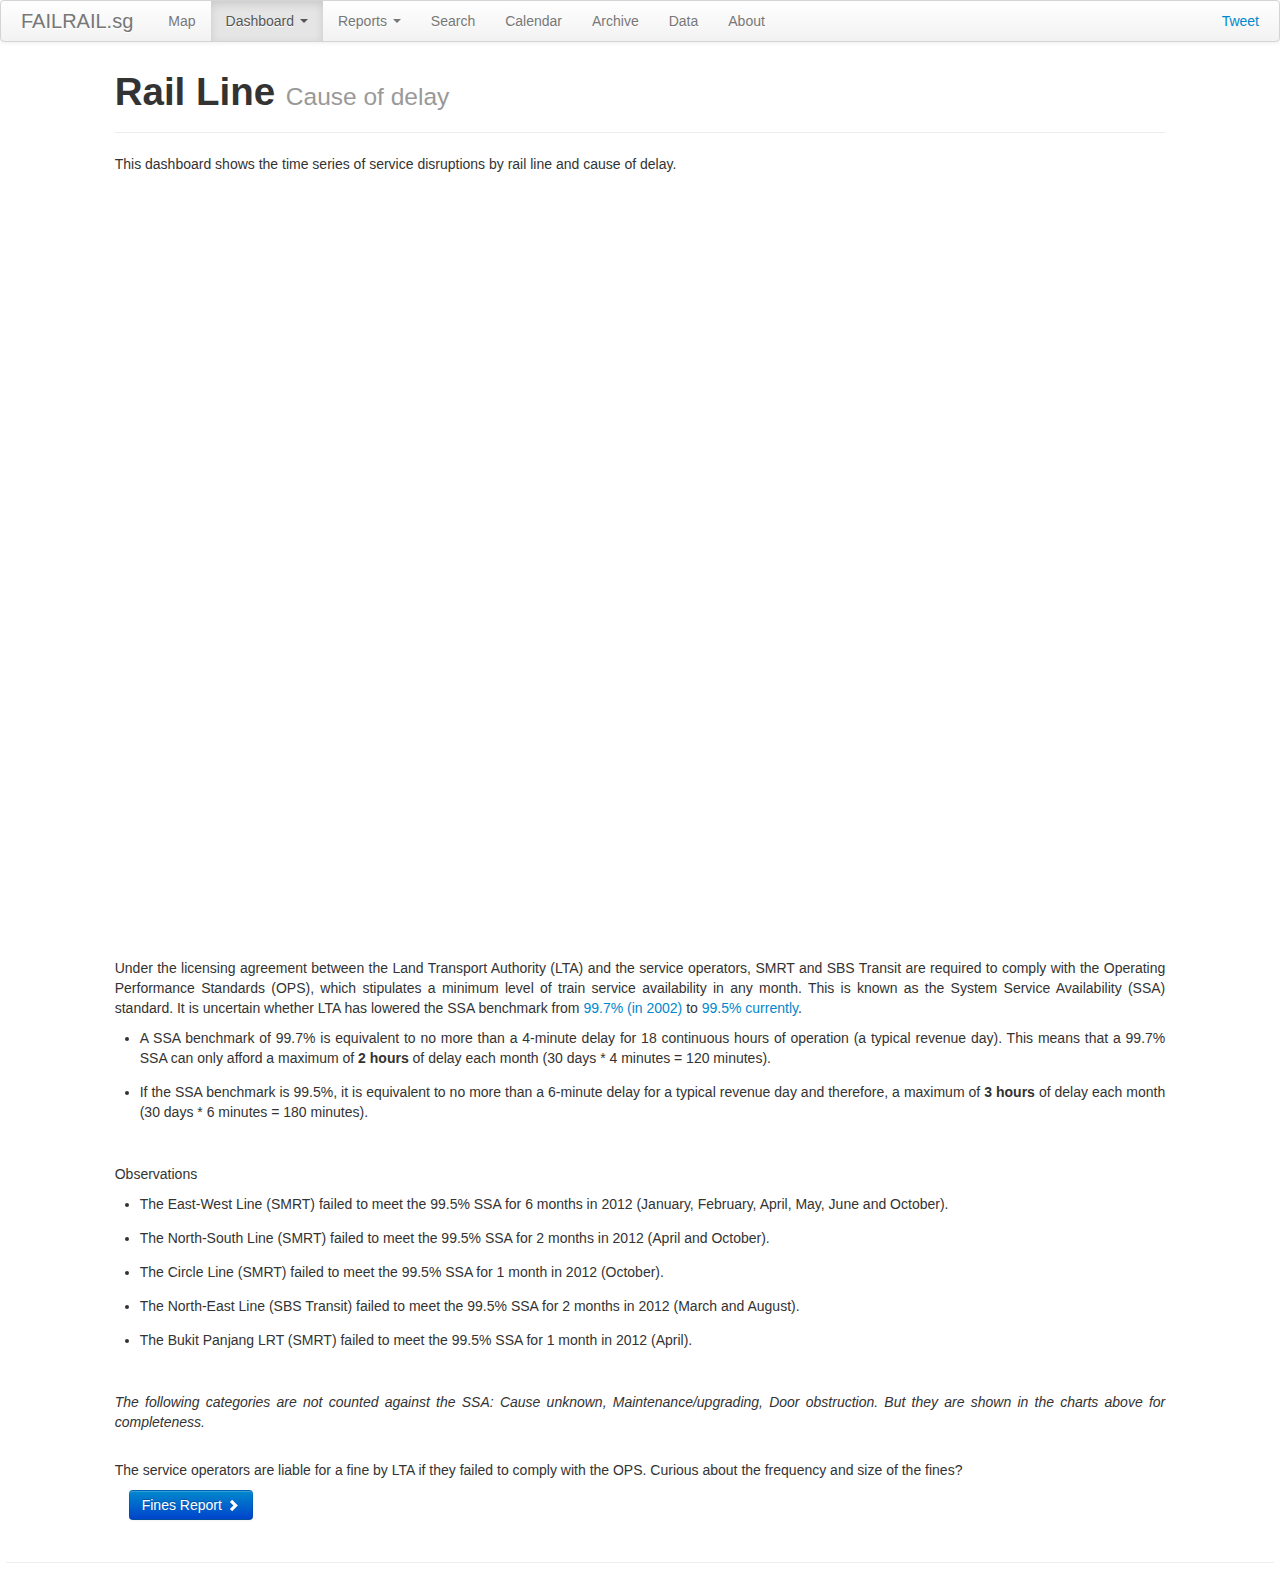
<file: war/line.html>
<!DOCTYPE html>
<html itemscope itemtype="http://schema.org/Map">
<head>
<meta http-equiv="content-type" content="text/html; charset=UTF-8">
<meta itemprop="name" content="FAILRAIL.sg">
<meta itemprop="description"
	content="A timeline of train service disruptions in Singapore, visualized on Google Maps">
<meta name="viewport" content="width=device-width, initial-scale=1.0">

<!-- BEGIN Facebook Open Graph tags -->
<meta property="og:title" content="FAILRAIL.sg" />
<meta property="og:type" content="website" />
<meta property="og:url" content="http://failrailsg.appspot.com/" />
<meta property="og:image" content="" />
<meta property="og:site_name" content="FAILRAIL.sg" />
<meta property="fb:app_id" content="108496995971453" />
<!-- END Facebook Open Graph tags -->

<title>Cause of Delay | FAILRAIL.sg</title>

<link rel="stylesheet" href="bootstrap/css/bootstrap.min.css"
	type="text/css">

<link rel="stylesheet" href="bootstrap/css/bootstrap-responsive.min.css"
	type="text/css">

<link rel="stylesheet" href="styles/screen.css" type="text/css">

<script
	src="https://ajax.googleapis.com/ajax/libs/jquery/1.10.2/jquery.min.js"></script>

<script type="text/javascript">
	var _gaq = _gaq || [];
	_gaq.push([ '_setAccount', 'UA-28949207-1' ]);
	_gaq.push([ '_trackPageview' ]);

	(function() {
		var ga = document.createElement('script');
		ga.type = 'text/javascript';
		ga.async = true;
		ga.src = ('https:' == document.location.protocol ? 'https://ssl'
				: 'http://www')
				+ '.google-analytics.com/ga.js';
		var s = document.getElementsByTagName('script')[0];
		s.parentNode.insertBefore(ga, s);
	})();
</script>
</head>

<body>
	<!-- BEGIN Javascript SDK for Facebook Like Button HTML5 Plugin -->
	<div id="fb-root"></div>
	<script>
		(function(d, s, id) {
			var js, fjs = d.getElementsByTagName(s)[0];
			if (d.getElementById(id))
				return;
			js = d.createElement(s);
			js.id = id;
			js.src = "//connect.facebook.net/en_GB/all.js#xfbml=1";
			fjs.parentNode.insertBefore(js, fjs);
		}(document, 'script', 'facebook-jssdk'));
	</script>
	<!-- END Javascript SDK for Facebook Like Button HTML5 Plugin -->


	<!-- BEGIN Top nav bar -->
	<div class="navbar">
		<div class="navbar-inner">
			<div class="container">
			
			
				<!-- .btn-navbar is used as the toggle for collapsed navbar content -->
				<a class="btn btn-navbar" data-toggle="collapse"
					data-target=".nav-collapse"> 
					<span class="icon-bar"></span> 
					<span class="icon-bar"></span> 
					<span class="icon-bar"></span>
				</a> 
			
			
				<a class="brand" href="index.html">FAILRAIL.sg</a>
			
				
				<div class="nav-collapse collapse">
				
				
					<ul class="nav">
						<li><a href="index.html">Map</a></li>
						<li class="dropdown active"><a class="dropdown-toggle"
							data-toggle="dropdown" href="#">Dashboard <b class="caret"></b>
						</a>
							<ul class="dropdown-menu" role="menu" aria-labelledby="dLabel">
								<li><a href="overview.html">Overview</a></li>
								<li><a href="major-disruptions.html">Major Disruptions</a></li>
	
								<li class="nav-header">Rail Line</li>
								<li class="active"><a href="line.html">Line Fault</a></li>
								<li><a href="length-of-delay.html">Length of Delay</a></li>
							</ul></li>
						<li class="dropdown"><a class="dropdown-toggle"
							data-toggle="dropdown" href="#">Reports <b class="caret"></b>
						</a>
							<ul class="dropdown-menu" role="menu" aria-labelledby="dLabel">
								<li class="nav-header">Service Reliability</li>
								<li>
                                        <a href="jan2014.html">Number Game</a>
                                    </li>
								<li><a href="train-faults-halved.html">Train Faults
										Halved?</a></li>
								<li><a href="newlines.html">New Rail Lines</a></li>
								<li><a href="fines.html">Fine Lines</a></li>
								<li class="divider"></li>
								<li><a href="ebutton.html">Emergency Button Activations</a></li>
							</ul></li>
						<li><a
							href="https://script.google.com/macros/s/AKfycbyUootM9U5uXo_hcFD3GZXX5RHSOhMN6JvJxfnem2uRg4p78MU/exec"
							target="_blank">Search</a></li>
						<li><a href="http://goo.gl/HQrby" target="_blank">Calendar</a></li>
						<li><a
							href="https://docs.google.com/folder/d/0B0dFf0ojY-LPeTl5VnpGRzBTTzA/edit"
							target="_blank">Archive</a></li>
						<li><a
							href="https://docs.google.com/spreadsheet/pub?key=0AkdFf0ojY-LPdG52LWlpYU5kOG5USVpVbHAxMW5YSXc&output=html"
							target="_blank">Data</a></li>
						<li><a href="about.html">About</a></li>
					</ul>
					
					
					<div id="gplus-button" class="pull-right">
						<!-- g-plusone button does not display properly if mixed with other css classes -->
						<div class="g-plusone" data-size="medium"
							data-href="http://failrailsg.appspot.com/"></div>
					</div>
					<div id="tweet-button" class="pull-right">
						<a href="https://twitter.com/share" class="twitter-share-button"
							data-url="http://failrailsg.appspot.com/"
							data-text="FAILRAIL.sg visualizing train service disruptions in Singapore">Tweet</a>
					</div>
					<div id="fb-like-button" class="pull-right">
						<div class="fb-like" data-href="http://failrailsg.appspot.com/"
							data-send="false" data-layout="button_count"
							data-show-faces="false"></div>
					</div>
				</div>
				<!-- /.nav-collapse -->
			
			
			</div>
		</div>
	</div>
	<!-- END Top nav bar -->

	<div class="container-fluid">
		<div class="row-fluid">
			
			<div class="offset1 span10">
				<h1>
					Rail Line <small>Cause of delay</small>
				</h1>
				<hr />
				<p>This dashboard shows the time series of service disruptions
					by rail line and cause of delay.</p>
				
				<div id="db-line-faultts">
					<div id="control1"></div>
					<div id="chart1"></div>
					<div id="chart2"></div>
					<p id="ssa" class="justify">
						Under the licensing agreement between the Land Transport Authority
						(LTA) and the service operators, SMRT and SBS Transit are required
						to comply with the Operating Performance Standards (OPS), which
						stipulates a minimum level of train service availability in any
						month. This is known as the System Service Availability (SSA)
						standard. It is uncertain whether LTA has lowered the SSA
						benchmark from <a
							href="http://newspapers.nl.sg/Digitised/Article/today20020509-2.2.4.9.aspx"
							target="_blank">99.7% (in 2002)</a> to <a
							href="http://app.mot.gov.sg/News_Centre/Latest_News/NewsID/66B130003B118037/MOT_-_Parliament_Matter_10-Jan-2011.aspx"
							target="_blank">99.5% currently</a>.
					</p>
					<ul class="essay list-spacing">
						<li>A SSA benchmark of 99.7% is equivalent to no more than a
							4-minute delay for 18 continuous hours of operation (a typical
							revenue day). This means that a 99.7% SSA can only afford a
							maximum of <strong>2 hours</strong> of delay each month (30 days
							* 4 minutes = 120 minutes).
						</li>
						<li>If the SSA benchmark is 99.5%, it is equivalent to no
							more than a 6-minute delay for a typical revenue day and
							therefore, a maximum of <strong>3 hours</strong> of delay each
							month (30 days * 6 minutes = 180 minutes).
						</li>
					</ul>
					<p>Observations</p>
					<ul class="essay list-spacing">
						<li>The East-West Line (SMRT) failed to meet the 99.5% SSA for 6
							months in 2012 (January, February, April, May, June and October).</li>
						<li>The North-South Line (SMRT) failed to meet the 99.5% SSA for 2
							months in 2012 (April and October).</li>
						<li>The Circle Line (SMRT) failed to meet the 99.5% SSA for 1 month
							in 2012 (October).</li>
						<li>The North-East Line (SBS Transit) failed to meet the 99.5% SSA for 2 months
							in 2012 (March and August).</li>
						<li>The Bukit Panjang LRT (SMRT) failed to meet the 99.5% SSA for 1 month
							in 2012 (April).</li>
					</ul>
					<p class="essay">
						<em>The following categories are not counted against the SSA: Cause unknown, Maintenance/upgrading, Door obstruction.
							But they are shown in the charts above for completeness.
						</em>
					</p>
					<p class="justify">The service operators are liable for a fine by LTA
						if they failed to comply with the OPS. Curious about the frequency and
						size of the fines?</p>
					<a id="link-major-disruptions" class="btn btn-primary"
						href="fines.html">Fines Report <i
						class="icon-chevron-right icon-white"></i>
					</a>
					
				</div>
			</div>
		</div>
		<hr class="footer-line" />
	</div>
	<!-- END of container -->

	<script type="text/javascript" src="js/failrail.js"></script>

	<script type="text/javascript" src="https://www.google.com/jsapi"></script>

	<script type="text/javascript">
		// Loads the Google Visualization libraries, requires jsapi
		google.load('visualization', '1', {
			'packages' : [ 'controls' ]
		});
		google.setOnLoadCallback(FailRail.Charter.lineFaultTimeSeries);
	</script>

	<script type="text/javascript" src="bootstrap/js/bootstrap.min.js"></script>

	

	<!-- js for tweet button -->
	<script>
		!function(d, s, id) {
			var js, fjs = d.getElementsByTagName(s)[0];
			if (!d.getElementById(id)) {
				js = d.createElement(s);
				js.id = id;
				js.src = "//platform.twitter.com/widgets.js";
				fjs.parentNode.insertBefore(js, fjs);
			}
		}(document, "script", "twitter-wjs");
	</script>

	<!-- js for google +1 button -->
	<script type="text/javascript">
		(function() {
			var po = document.createElement('script');
			po.type = 'text/javascript';
			po.async = true;
			po.src = 'https://apis.google.com/js/plusone.js';
			var s = document.getElementsByTagName('script')[0];
			s.parentNode.insertBefore(po, s);
		})();
	</script>

</body>
</html>
</file>
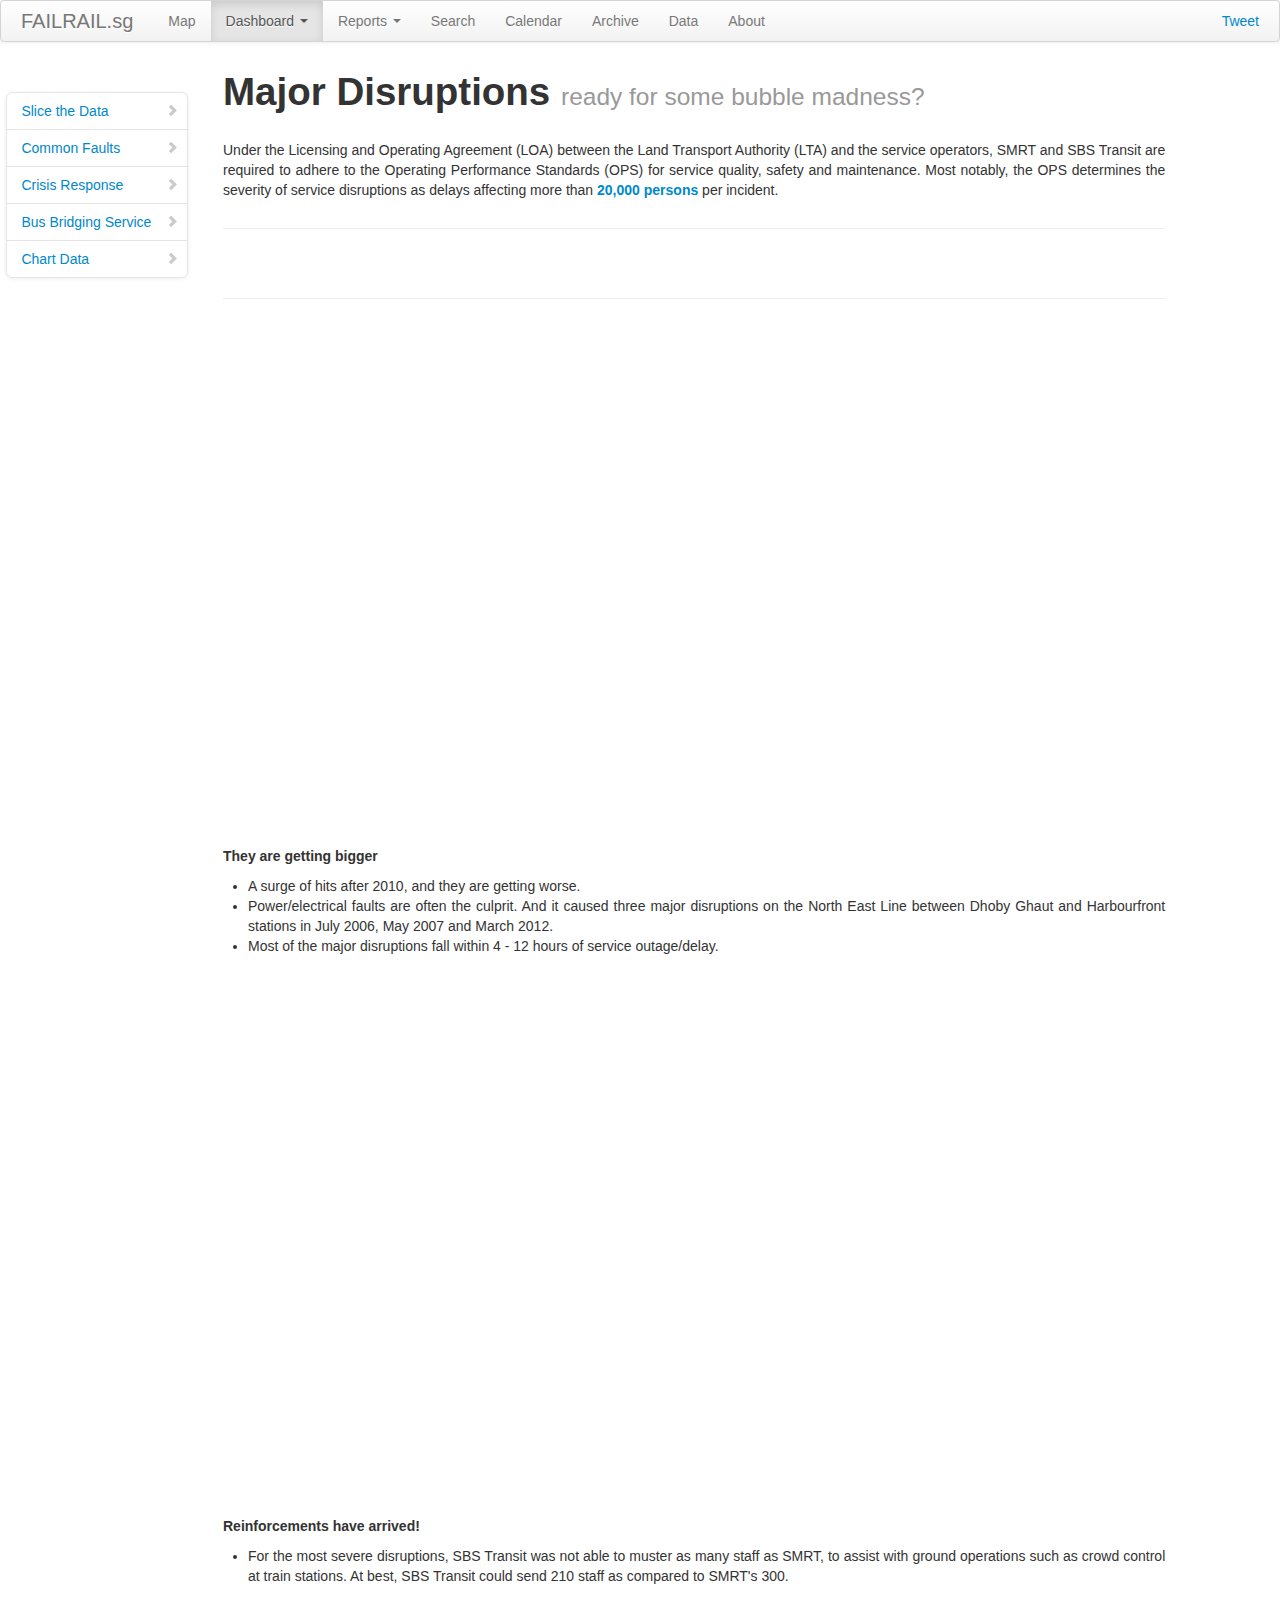
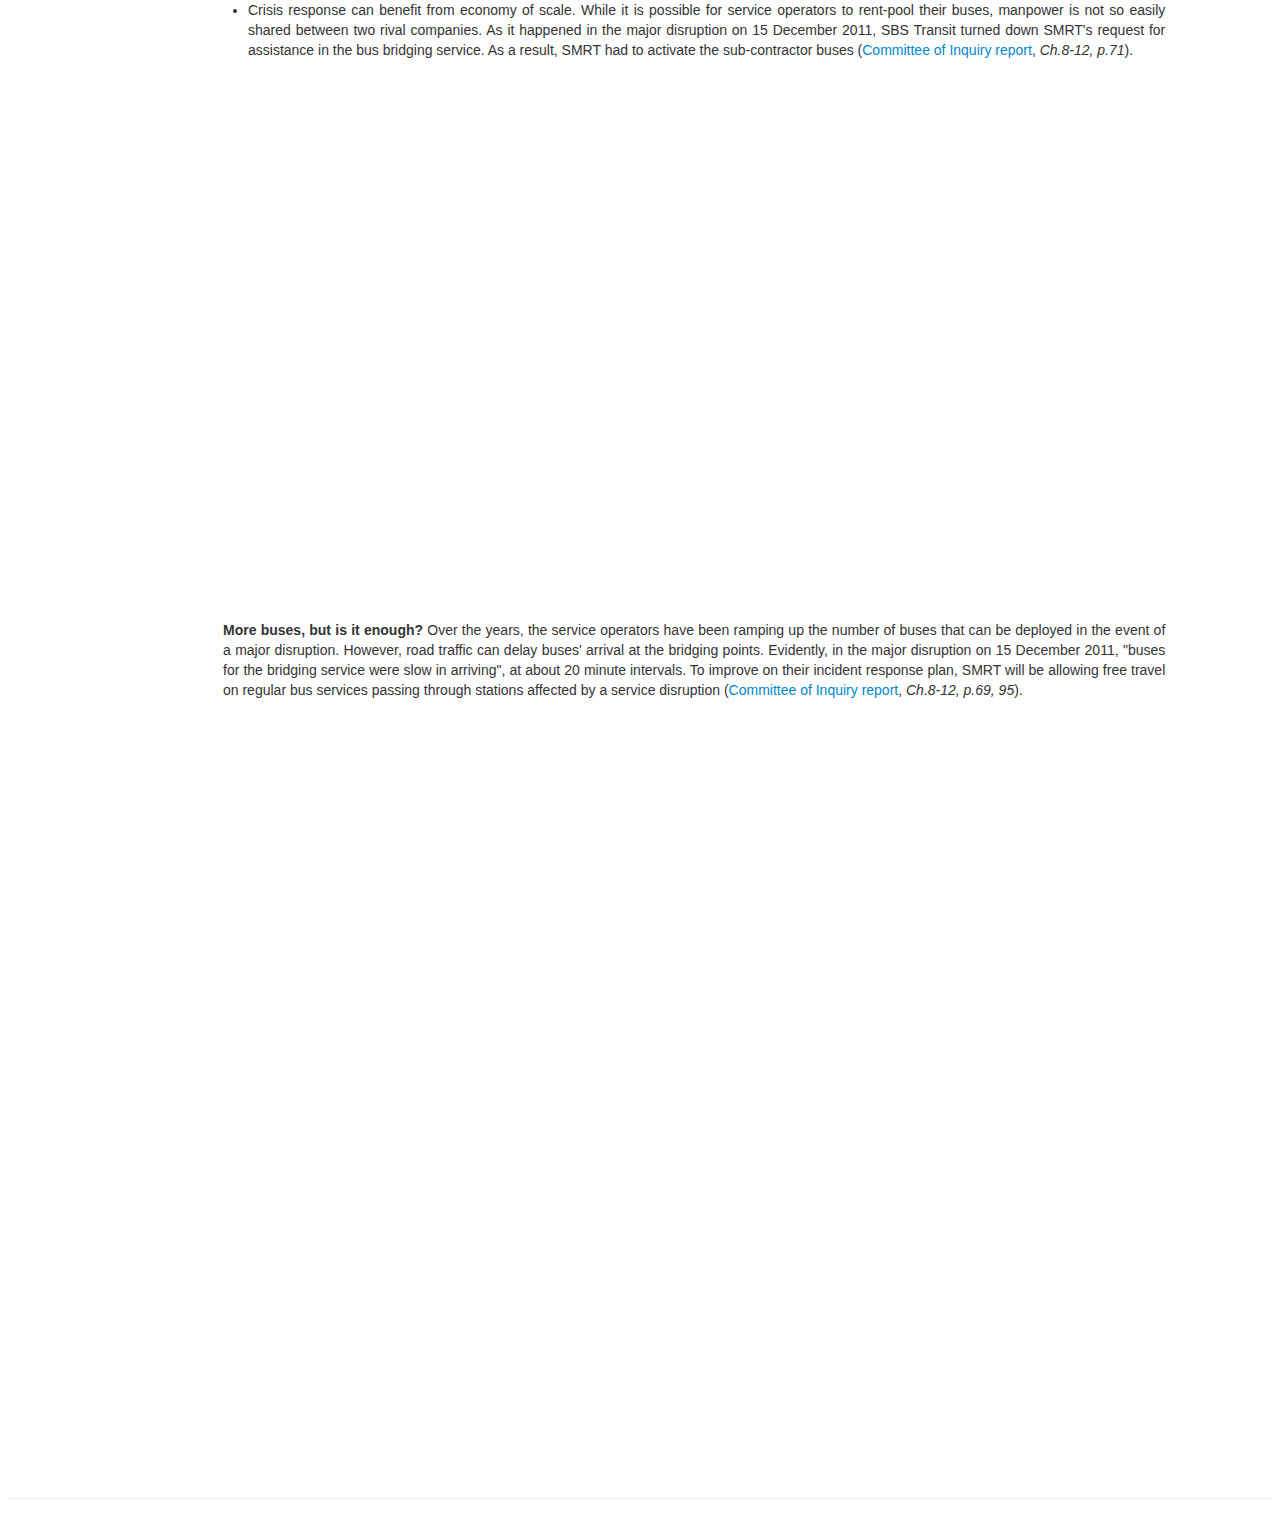
<file: war/major-disruptions.html>
<!DOCTYPE html>
<html itemscope itemtype="http://schema.org/Map">
<head>
<meta http-equiv="content-type" content="text/html; charset=UTF-8">
<meta itemprop="name" content="FAILRAIL.sg">
<meta itemprop="description"
	content="A timeline of train service disruptions in Singapore, visualized on Google Maps">
<meta name="viewport" content="width=device-width, initial-scale=1.0">

<!-- BEGIN Facebook Open Graph tags -->
<meta property="og:title" content="FAILRAIL.sg" />
<meta property="og:type" content="website" />
<meta property="og:url" content="http://failrailsg.appspot.com/" />
<meta property="og:image" content="" />
<meta property="og:site_name" content="FAILRAIL.sg" />
<meta property="fb:app_id" content="108496995971453" />
<!-- END Facebook Open Graph tags -->

<title>Major Disruptions | FAILRAIL.sg</title>

<link rel="stylesheet" href="bootstrap/css/bootstrap.min.css"
	type="text/css">

<link rel="stylesheet" href="bootstrap/css/bootstrap-responsive.min.css"
	type="text/css">

<link rel="stylesheet" href="styles/screen.css" type="text/css">

<script
	src="https://ajax.googleapis.com/ajax/libs/jquery/1.10.2/jquery.min.js"></script>

<script type="text/javascript">
	var _gaq = _gaq || [];
	_gaq.push([ '_setAccount', 'UA-28949207-1' ]);
	_gaq.push([ '_trackPageview' ]);

	(function() {
		var ga = document.createElement('script');
		ga.type = 'text/javascript';
		ga.async = true;
		ga.src = ('https:' == document.location.protocol ? 'https://ssl'
				: 'http://www')
				+ '.google-analytics.com/ga.js';
		var s = document.getElementsByTagName('script')[0];
		s.parentNode.insertBefore(ga, s);
	})();
</script>
</head>

<body data-spy="scroll" data-target=".frail-sidebar">
	<!-- BEGIN Javascript SDK for Facebook Like Button HTML5 Plugin -->
	<div id="fb-root"></div>
	<script>
		(function(d, s, id) {
			var js, fjs = d.getElementsByTagName(s)[0];
			if (d.getElementById(id))
				return;
			js = d.createElement(s);
			js.id = id;
			js.src = "//connect.facebook.net/en_GB/all.js#xfbml=1";
			fjs.parentNode.insertBefore(js, fjs);
		}(document, 'script', 'facebook-jssdk'));
	</script>
	<!-- END Javascript SDK for Facebook Like Button HTML5 Plugin -->


	<!-- BEGIN Top nav bar -->
	<div class="navbar">
		<div class="navbar-inner">
			<div class="container">
			
			
				<!-- .btn-navbar is used as the toggle for collapsed navbar content -->
				<a class="btn btn-navbar" data-toggle="collapse"
					data-target=".nav-collapse"> 
					<span class="icon-bar"></span> 
					<span class="icon-bar"></span> 
					<span class="icon-bar"></span>
				</a> 
			
			
				<a class="brand" href="index.html">FAILRAIL.sg</a>
			
				
				<div class="nav-collapse collapse">
				
				
					<ul class="nav">
						<li><a href="index.html">Map</a></li>
						<li class="dropdown active"><a class="dropdown-toggle"
							data-toggle="dropdown" href="#">Dashboard <b class="caret"></b>
						</a>
							<ul class="dropdown-menu" role="menu" aria-labelledby="dLabel">
								<li><a href="overview.html">Overview</a></li>
								<li class="active"><a href="major-disruptions.html">Major Disruptions</a></li>
	
								<li class="nav-header">Rail Line</li>
								<li><a href="line.html">Line Fault</a></li>
								<li><a href="length-of-delay.html">Length of Delay</a></li>
							</ul></li>
						<li class="dropdown"><a class="dropdown-toggle"
							data-toggle="dropdown" href="#">Reports <b class="caret"></b>
						</a>
							<ul class="dropdown-menu" role="menu" aria-labelledby="dLabel">
								<li class="nav-header">Service Reliability</li>
								<li>
                                        <a href="jan2014.html">Number Game</a>
                                    </li>
								<li><a href="train-faults-halved.html">Train Faults
										Halved?</a></li>
								<li><a href="newlines.html">New Rail Lines</a></li>
								<li><a href="fines.html">Fine Lines</a></li>
								<li class="divider"></li>
								<li><a href="ebutton.html">Emergency Button Activations</a></li>
							</ul></li>
						<li><a
							href="https://script.google.com/macros/s/AKfycbyUootM9U5uXo_hcFD3GZXX5RHSOhMN6JvJxfnem2uRg4p78MU/exec"
							target="_blank">Search</a></li>
						<li><a href="http://goo.gl/HQrby" target="_blank">Calendar</a></li>
						<li><a
							href="https://docs.google.com/folder/d/0B0dFf0ojY-LPeTl5VnpGRzBTTzA/edit"
							target="_blank">Archive</a></li>
						<li><a
							href="https://docs.google.com/spreadsheet/pub?key=0AkdFf0ojY-LPdG52LWlpYU5kOG5USVpVbHAxMW5YSXc&output=html"
							target="_blank">Data</a></li>
						<li><a href="about.html">About</a></li>
					</ul>
					
					
					<div id="gplus-button" class="pull-right">
						<!-- g-plusone button does not display properly if mixed with other css classes -->
						<div class="g-plusone" data-size="medium"
							data-href="http://failrailsg.appspot.com/"></div>
					</div>
					<div id="tweet-button" class="pull-right">
						<a href="https://twitter.com/share" class="twitter-share-button"
							data-url="http://failrailsg.appspot.com/"
							data-text="FAILRAIL.sg visualizing train service disruptions in Singapore">Tweet</a>
					</div>
					<div id="fb-like-button" class="pull-right">
						<div class="fb-like" data-href="http://failrailsg.appspot.com/"
							data-send="false" data-layout="button_count"
							data-show-faces="false"></div>
					</div>
				</div>
				<!-- /.nav-collapse -->
			
			
			</div>
		</div>
	</div>
	<!-- END Top nav bar -->

	<div class="container-fluid">
		<div id="majord-dashboard">
			<div class="row-fluid">
				<div class="span2 frail-sidebar">
					<ul class="nav nav-list frail-sidenav">
						<li><a href="#majord-title"><i class="icon-chevron-right"></i>
								Slice the Data</a></li>
						<li><a href="#majord-chart1"><i
								class="icon-chevron-right"></i> Common Faults</a></li>
						<li><a href="#majord-chart2"><i
								class="icon-chevron-right"></i> Crisis Response</a></li>
						<li><a href="#majord-chart3"><i
								class="icon-chevron-right"></i> Bus Bridging Service</a></li>
						<li><a href="#majord-chart4"><i
								class="icon-chevron-right"></i> Chart Data</a></li>
					</ul>
				</div>
				<div class="span9">

					<h1 id="majord-title">
						Major Disruptions <small>ready for some bubble madness?</small>
					</h1>
					<p class="essay">
						Under the Licensing and Operating Agreement (LOA) between the Land
						Transport Authority (LTA) and the service operators, SMRT and SBS
						Transit are required to adhere to the Operating Performance
						Standards (OPS) for service quality, safety and maintenance. Most
						notably, the OPS determines the severity of service disruptions as
						delays affecting more than <strong><a
							href="http://app.mot.gov.sg/News_Centre/Latest_News/NewsID/52910FFF4CF62839/Written_Reply_by_Transport_Minister_Lui_Tuck_Yew_to_Parliamentary_Question_on_Operating_Performance.aspx"
							target="_blank">20,000 persons</a></strong> per incident.
					</p>
					<hr />
					<div id="majord-control1" class="inline-top"></div>
					<div id="majord-control2" class="inline-top"></div>
					<div id="majord-control3" class="inline-top"></div>
					<div id="majord-control4" class="inline-top"></div>
					<div id="majord-control5" class="inline-top"></div>
					<hr />

					<!-- END of dashboard input controls -->

					<div id="majord-chart1"></div>
					<p>
						<strong>They are getting bigger</strong>
					</p>
					<ul class="essay">
						<li>A surge of hits after 2010, and they are getting worse.</li>
						<li>Power/electrical faults are often the culprit. And it
							caused three major disruptions on the North East Line between
							Dhoby Ghaut and Harbourfront stations in July 2006, May 2007 and
							March 2012.</li>
						<li>Most of the major disruptions fall within 4 - 12 hours of
							service outage/delay.</li>
					</ul>


					<div id="majord-chart2"></div>
					<p>
						<strong>Reinforcements have arrived!</strong>
					</p>
					<ul class="essay list-spacing">
						<li>For the most severe disruptions, SBS Transit was not able
							to muster as many staff as SMRT, to assist with ground operations
							such as crowd control at train stations. At best, SBS Transit
							could send 210 staff as compared to SMRT's 300.</li>
						<li>Crisis response can benefit from economy of scale. While
							it is possible for service operators to rent-pool their buses,
							manpower is not so easily shared between two rival companies. As
							it happened in the major disruption on 15 December 2011, SBS
							Transit turned down SMRT's request for assistance in the bus
							bridging service. As a result, SMRT had to activate the
							sub-contractor buses (<a
							href="http://app.mot.gov.sg/News_Centre/Highlights/VID/452910002CF93700/COI_Report_on_Disruption_of_Train_Services.aspx"
							target="_blank">Committee of Inquiry report</a>, <em>Ch.8-12,
								p.71</em>).
						</li>
					</ul>


					<div id="majord-chart3"></div>
					<p class="essay">
						<strong>More buses, but is it enough?</strong> Over the years, the
						service operators have been ramping up the number of buses that
						can be deployed in the event of a major disruption. However, road
						traffic can delay buses' arrival at the bridging points.
						Evidently, in the major disruption on 15 December 2011, "buses for
						the bridging service were slow in arriving", at about 20 minute
						intervals. To improve on their incident response plan, SMRT will
						be allowing free travel on regular bus services passing through
						stations affected by a service disruption (<a
							href="http://app.mot.gov.sg/News_Centre/Highlights/VID/452910002CF93700/COI_Report_on_Disruption_of_Train_Services.aspx"
							target="_blank">Committee of Inquiry report</a>, <em>Ch.8-12,
							p.69, 95</em>).
					</p>



					<div id="majord-chart4"></div>
					


				</div>
			</div>


		</div>
		<!-- END of dashboard container -->
		<hr class="footer-line" />
	</div>
	<!-- END of layout container -->

	<script type="text/javascript" src="js/failrail.js"></script>

	<script type="text/javascript" src="https://www.google.com/jsapi"></script>

	<script type="text/javascript">
		// Loads the Google Visualization libraries, requires jsapi
		google.load('visualization', '1', {
			'packages' : [ 'controls' ]
		});
		google.setOnLoadCallback(FailRail.Charter.majorDisruptions);
	</script>

	<script type="text/javascript" src="bootstrap/js/bootstrap.min.js"></script>

	<script type="text/javascript">
		$(document).ready(function(){
			
			$("#majord-control1").tooltip({
				title : "Buses deployed in bus bridging service",
				placement : "top",
				html : "false",
				trigger : "hover"
			});
			
			$("#majord-control2").tooltip({
				title : "Additional staff deployed on the ground",
				placement : "top",
				html : "false",
				trigger : "hover"
			});
			
			$("#majord-control3").tooltip({
				title : "Commuters affected by the service disruption",
				placement : "top",
				html : "false",
				trigger : "hover"
			});
			
			$("#majord-control4").tooltip({
				title : "Length of delay in hours",
				placement : "top",
				html : "false",
				trigger : "hover"
			});
			
			$("#majord-control5").tooltip({
				title : "Amount of fine imposed by government regulator",
				placement : "top",
				html : "false",
				trigger : "hover"
			});
			
			$("#majord-chart4").tooltip({
				title : "Click on the column heading to sort the data",
				placement : "top",
				html : "false",
				trigger : "hover"
			});
			
			// Affix navigation sidebar
			$('.frail-sidenav').affix();	
		});
	</script>

	<!-- js for tweet button -->
	<script>
		!function(d, s, id) {
			var js, fjs = d.getElementsByTagName(s)[0];
			if (!d.getElementById(id)) {
				js = d.createElement(s);
				js.id = id;
				js.src = "//platform.twitter.com/widgets.js";
				fjs.parentNode.insertBefore(js, fjs);
			}
		}(document, "script", "twitter-wjs");
	</script>

	<!-- js for google +1 button -->
	<script type="text/javascript">
		(function() {
			var po = document.createElement('script');
			po.type = 'text/javascript';
			po.async = true;
			po.src = 'https://apis.google.com/js/plusone.js';
			var s = document.getElementsByTagName('script')[0];
			s.parentNode.insertBefore(po, s);
		})();
	</script>

</body>
</html>
</file>
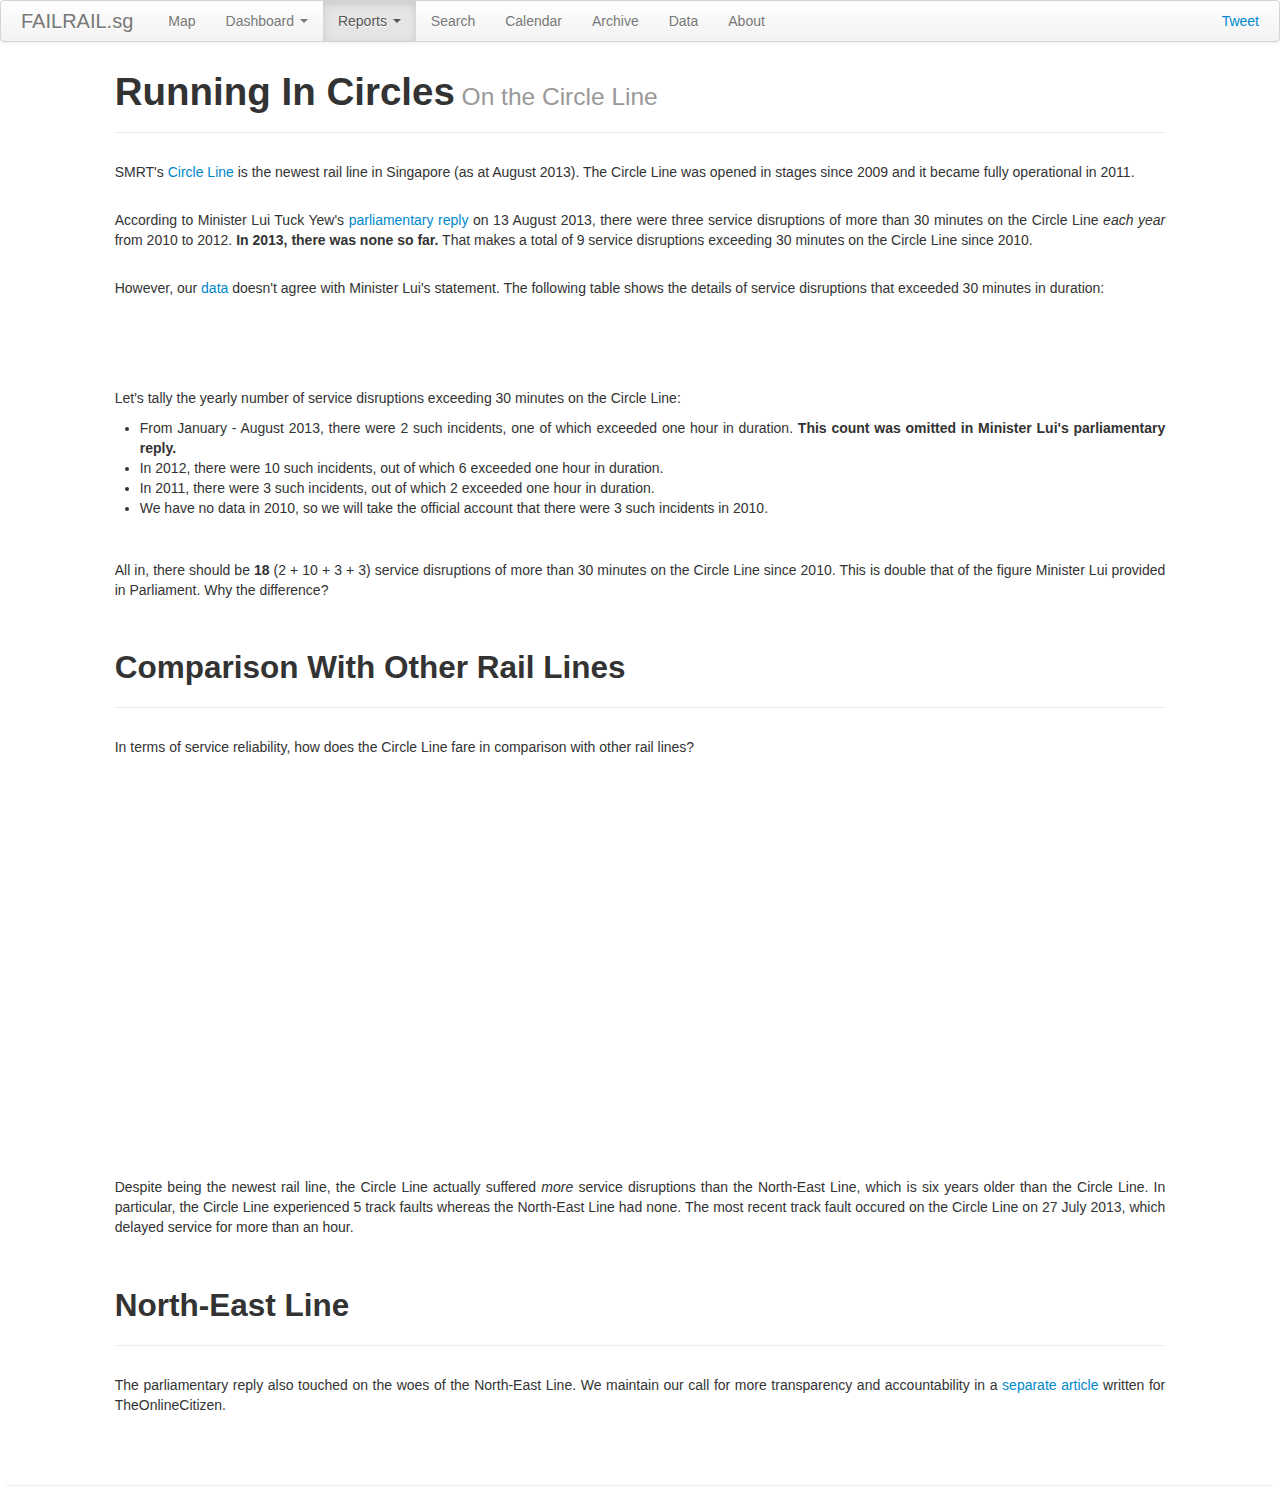
<file: war/newlines.html>
<!DOCTYPE html>
<html itemscope itemtype="http://schema.org/Map">
<head>
<meta http-equiv="content-type" content="text/html; charset=UTF-8">
<meta itemprop="name" content="FAILRAIL.sg">
<meta itemprop="description"
	content="A timeline of train service disruptions in Singapore, visualized on Google Maps">
<meta name="viewport" content="width=device-width, initial-scale=1.0">

<!-- BEGIN Facebook Open Graph tags -->
<meta property="og:title" content="FAILRAIL.sg" />
<meta property="og:type" content="website" />
<meta property="og:url" content="http://failrailsg.appspot.com/" />
<meta property="og:image" content="" />
<meta property="og:site_name" content="FAILRAIL.sg" />
<meta property="fb:app_id" content="108496995971453" />
<!-- END Facebook Open Graph tags -->

<title>Service Disruptions on Newer Lines | FAILRAIL.sg</title>

<link rel="stylesheet" href="bootstrap/css/bootstrap.min.css"
	type="text/css">

<link rel="stylesheet" href="bootstrap/css/bootstrap-responsive.min.css"
	type="text/css">

<link rel="stylesheet" href="styles/screen.css" type="text/css">

<script
	src="https://ajax.googleapis.com/ajax/libs/jquery/1.10.2/jquery.min.js"></script>

<script type="text/javascript">
	var _gaq = _gaq || [];
	_gaq.push([ '_setAccount', 'UA-28949207-1' ]);
	_gaq.push([ '_trackPageview' ]);

	(function() {
		var ga = document.createElement('script');
		ga.type = 'text/javascript';
		ga.async = true;
		ga.src = ('https:' == document.location.protocol ? 'https://ssl'
				: 'http://www')
				+ '.google-analytics.com/ga.js';
		var s = document.getElementsByTagName('script')[0];
		s.parentNode.insertBefore(ga, s);
	})();
</script>
</head>

<body>
	<!-- BEGIN Javascript SDK for Facebook Like Button HTML5 Plugin -->
	<div id="fb-root"></div>
	<script>
		(function(d, s, id) {
			var js, fjs = d.getElementsByTagName(s)[0];
			if (d.getElementById(id))
				return;
			js = d.createElement(s);
			js.id = id;
			js.src = "//connect.facebook.net/en_GB/all.js#xfbml=1";
			fjs.parentNode.insertBefore(js, fjs);
		}(document, 'script', 'facebook-jssdk'));
	</script>
	<!-- END Javascript SDK for Facebook Like Button HTML5 Plugin -->


	<!-- BEGIN Top nav bar -->
	<div class="navbar">
		<div class="navbar-inner">
			<div class="container">
			
			
				<!-- .btn-navbar is used as the toggle for collapsed navbar content -->
				<a class="btn btn-navbar" data-toggle="collapse"
					data-target=".nav-collapse"> 
					<span class="icon-bar"></span> 
					<span class="icon-bar"></span> 
					<span class="icon-bar"></span>
				</a> 
			
			
				<a class="brand" href="index.html">FAILRAIL.sg</a>
			
				
				<div class="nav-collapse collapse">
				
				
					<ul class="nav">
						<li><a href="index.html">Map</a></li>
						<li class="dropdown"><a class="dropdown-toggle"
							data-toggle="dropdown" href="#">Dashboard <b class="caret"></b>
						</a>
							<ul class="dropdown-menu" role="menu" aria-labelledby="dLabel">
								<li><a href="overview.html">Overview</a></li>
								<li><a href="major-disruptions.html">Major Disruptions</a></li>
	
								<li class="nav-header">Rail Line</li>
								<li><a href="line.html">Line Fault</a></li>
								<li><a href="length-of-delay.html">Length of Delay</a></li>
							</ul></li>
						<li class="dropdown active"><a class="dropdown-toggle"
							data-toggle="dropdown" href="#">Reports <b class="caret"></b>
						</a>
							<ul class="dropdown-menu" role="menu" aria-labelledby="dLabel">
								<li class="nav-header">Service Reliability</li>
								<li>
                                        <a href="jan2014.html">Number Game</a>
                                    </li>
								<li><a href="train-faults-halved.html">Train Faults
										Halved?</a></li>
								<li class="active"><a href="newlines.html">New Rail Lines</a></li>
								<li><a href="fines.html">Fine Lines</a></li>
								<li class="divider"></li>
								<li><a href="ebutton.html">Emergency Button Activations</a></li>
							</ul></li>
						<li><a
							href="https://script.google.com/macros/s/AKfycbyUootM9U5uXo_hcFD3GZXX5RHSOhMN6JvJxfnem2uRg4p78MU/exec"
							target="_blank">Search</a></li>
						<li><a href="http://goo.gl/HQrby" target="_blank">Calendar</a></li>
						<li><a
							href="https://docs.google.com/folder/d/0B0dFf0ojY-LPeTl5VnpGRzBTTzA/edit"
							target="_blank">Archive</a></li>
						<li><a
							href="https://docs.google.com/spreadsheet/pub?key=0AkdFf0ojY-LPdG52LWlpYU5kOG5USVpVbHAxMW5YSXc&output=html"
							target="_blank">Data</a></li>
						<li><a href="about.html">About</a></li>
					</ul>
					
					
					<div id="gplus-button" class="pull-right">
						<!-- g-plusone button does not display properly if mixed with other css classes -->
						<div class="g-plusone" data-size="medium"
							data-href="http://failrailsg.appspot.com/"></div>
					</div>
					<div id="tweet-button" class="pull-right">
						<a href="https://twitter.com/share" class="twitter-share-button"
							data-url="http://failrailsg.appspot.com/"
							data-text="FAILRAIL.sg visualizing train service disruptions in Singapore">Tweet</a>
					</div>
					<div id="fb-like-button" class="pull-right">
						<div class="fb-like" data-href="http://failrailsg.appspot.com/"
							data-send="false" data-layout="button_count"
							data-show-faces="false"></div>
					</div>
				</div>
				<!-- /.nav-collapse -->
			
			
			</div>
		</div>
	</div>
	<!-- END Top nav bar -->

	<div class="container-fluid">
		<div class="row-fluid">
			<div class="offset1 span10">
				<h1>
					Running In Circles<small> On the Circle Line</small>
				</h1>
				<hr />

				<p class="essay">
					SMRT's <a href="http://en.wikipedia.org/wiki/Circle_MRT_Line"
						target="_blank">Circle Line</a> is the newest rail line in
					Singapore (as at August 2013). The Circle Line was opened in stages since 2009 and it
					became fully operational in 2011.
				</p>

				<p class="essay">
					According to Minister Lui Tuck Yew's <a
						href="http://app.mot.gov.sg/News_Centre/Latest_News/NewsID/1F81BFFF3DF32538/Written_reply_by_Transport_Minister_Lui_Tuck_Yew_to_the_Parliamentary_Question_on_MRT_Service_Disru.aspx"
						target="_blank">parliamentary reply</a> on 13 August 2013, 
					there were three service disruptions of more than 30 minutes on the Circle Line <em>each year</em> from 2010 to 2012. 
					<strong>In 2013, there was none so far.</strong> That makes a total of 9 service disruptions exceeding 30 minutes 
					on the Circle Line since 2010. 
				</p>

				<p class="essay">
					However, our <a
						href="https://docs.google.com/spreadsheet/ccc?key=0AkdFf0ojY-LPdG52LWlpYU5kOG5USVpVbHAxMW5YSXc&usp=sharing"
						target="_blank">data</a> doesn't agree with Minister Lui's statement. 
					The following table shows the details of service disruptions that exceeded 30 minutes in duration:
				</p>

				<div id="incidents" class="dashboard">
					<div id="incidents-control1" class="inline-top"></div>
					<div id="incidents-control2" class="inline-top"></div>
					<div id="incidents-control3" class="inline-top"></div>
					<div id="incidents-control4" class="inline-top"></div>
					<div id="incidents-chart1"></div>		
				</div>
				
				<p>Let's tally the yearly number of service disruptions exceeding 30 minutes on the Circle Line: 
				</p>
				
				<ul class="essay">
					<li>From January - August 2013, there were 2 such incidents, one of which exceeded one hour in duration.
						<strong>This count was omitted in Minister Lui's parliamentary reply.</strong>
					</li>
					<li>In 2012, there were 10 such incidents, out of which 6 exceeded one hour in duration.</li>
					<li>In 2011, there were 3 such incidents, out of which 2 exceeded one hour in duration.</li>
					<li>We have no data in 2010, so we will take the official account that there were 3 such incidents in 2010.</li>
				</ul>
				
				<p class="essay">
					All in, there should be <strong>18</strong> (2 + 10 + 3 + 3) service disruptions of more than 30 minutes on the Circle Line 
					since 2010. This is double that of the figure Minister Lui provided in Parliament. Why the difference? 
				</p>

				<h2>Comparison With Other Rail Lines</h2>
				<hr />

				<p class="essay">
					In terms of service reliability, how does the Circle Line fare in comparison with other rail lines?
				</p>

				<div id="incidents-count" class="chart"></div>

				<p class="essay">
					Despite being the newest rail line, the Circle Line actually suffered <em>more</em> service disruptions
					than the North-East Line, which is six years older than the Circle Line. In particular, the Circle Line experienced 5 track 
					faults whereas the North-East Line had none. The most recent track fault occured on the Circle Line on 27 July 2013, which 
					delayed service for more than an hour.
				</p>
				
				<h2>North-East Line</h2>
				<hr />

				<p class="essay">
					The parliamentary reply also touched on the woes of the North-East
					Line. We maintain our call for more transparency and accountability
					in a <a
						href="http://www.theonlinecitizen.com/2013/06/a-plea-to-sbs-transit-and-lta"
						target="_blank">separate article</a> written for TheOnlineCitizen.
				</p>

			</div>
		</div>
		<hr class="footer-line" />
	</div>
	<!-- END of container -->

	<script type="text/javascript" src="js/failrail.js"></script>

	<script type="text/javascript" src="https://www.google.com/jsapi"></script>

	<script type="text/javascript">
		// Loads the Google Visualization libraries, requires jsapi
		google.load('visualization', '1', {
			'packages' : [ 'controls' ]
		});
		google.setOnLoadCallback(function(){
			FailRail.Charter.incidentsCount({
				fromDate : "2011-01-01",
				toDate : "2013-08-01",
				minDuration : 31
			});
			FailRail.Charter.incidents({
				fromDate : "2011-01-01",
				toDate : "2013-08-01",
				minDuration : 31,
				railLine : "Circle Line"
			});
			
		});
	</script>

	<script type="text/javascript" src="bootstrap/js/bootstrap.min.js"></script>

	<script type="text/javascript">
		$(document).ready(function() {
		
			$("#incidents-chart1").tooltip({
				title : "Click on the column heading to sort the data",
				placement : "top",
				html : "false",
				trigger : "hover"
			});
		});
		
	</script>


	<!-- js for tweet button -->
	<script>
		!function(d, s, id) {
			var js, fjs = d.getElementsByTagName(s)[0];
			if (!d.getElementById(id)) {
				js = d.createElement(s);
				js.id = id;
				js.src = "//platform.twitter.com/widgets.js";
				fjs.parentNode.insertBefore(js, fjs);
			}
		}(document, "script", "twitter-wjs");
	</script>

	<!-- js for google +1 button -->
	<script type="text/javascript">
		(function() {
			var po = document.createElement('script');
			po.type = 'text/javascript';
			po.async = true;
			po.src = 'https://apis.google.com/js/plusone.js';
			var s = document.getElementsByTagName('script')[0];
			s.parentNode.insertBefore(po, s);
		})();
	</script>

</body>
</html>
</file>
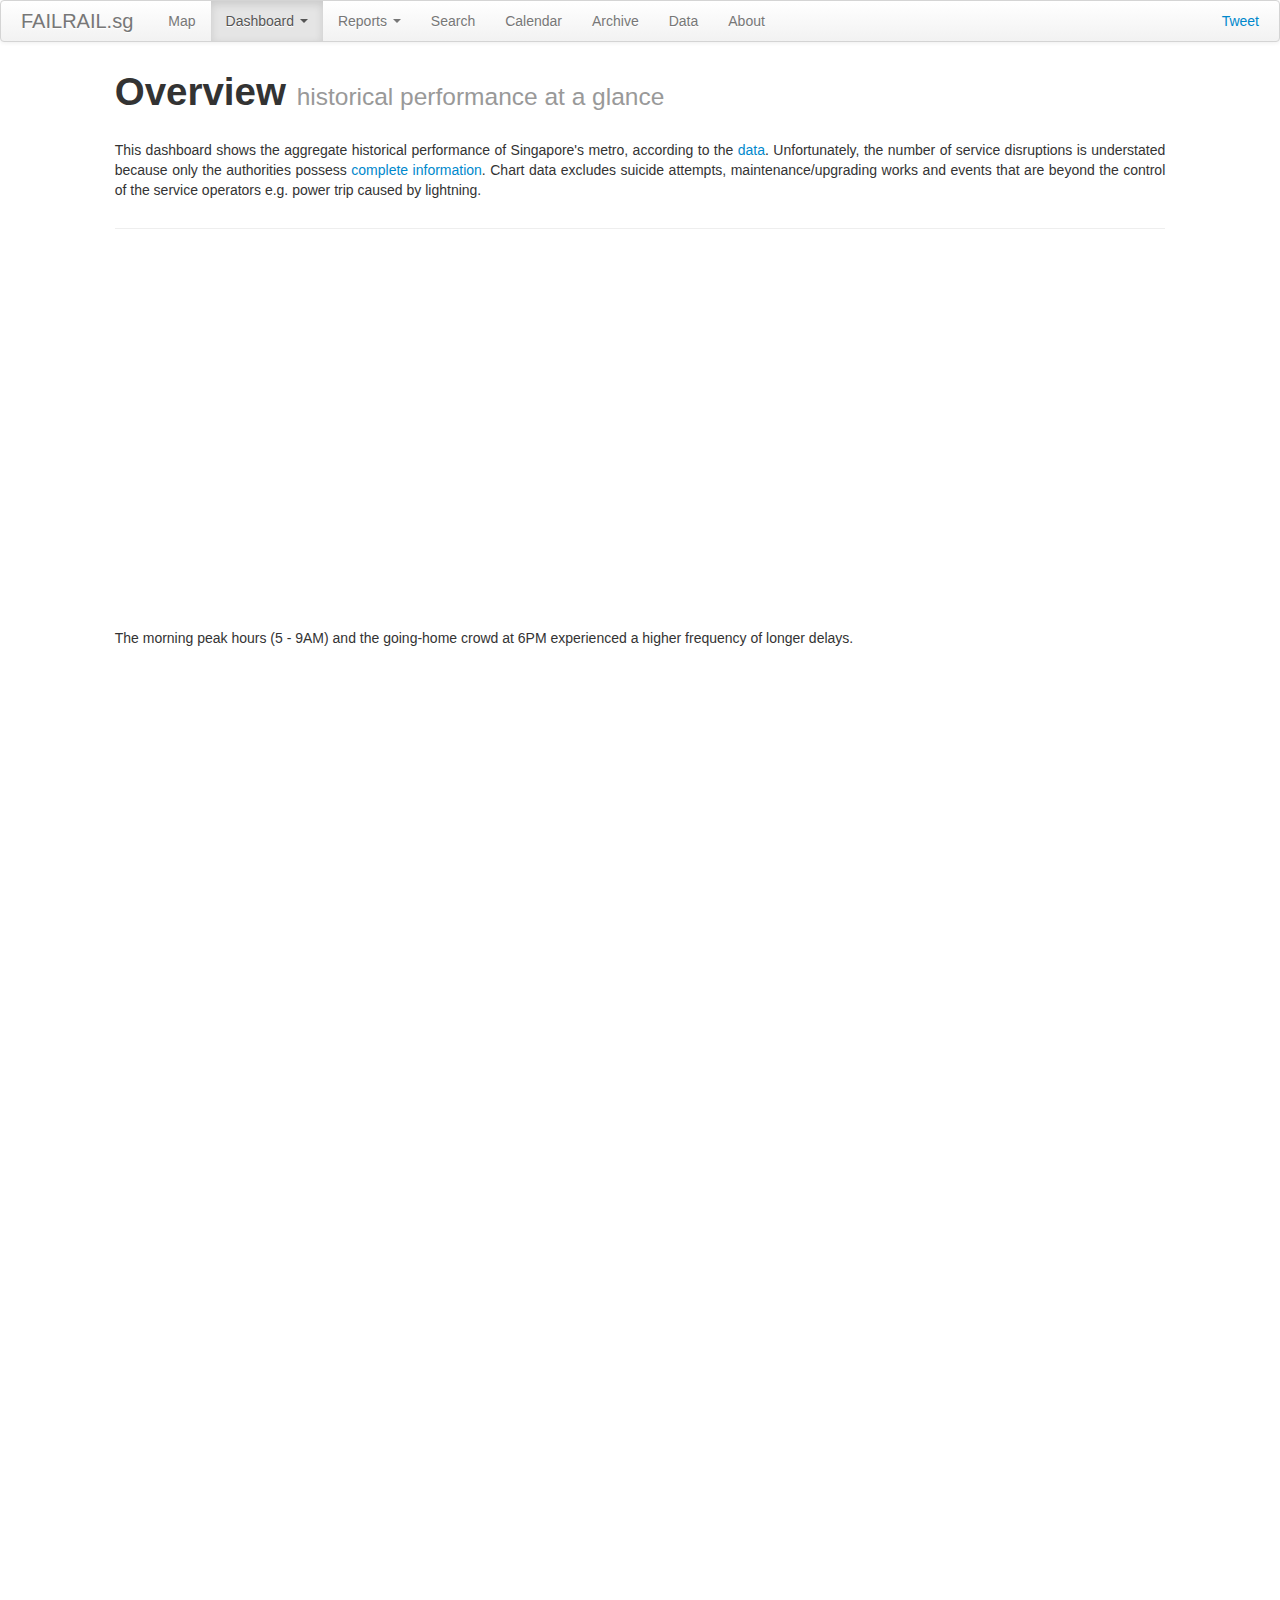
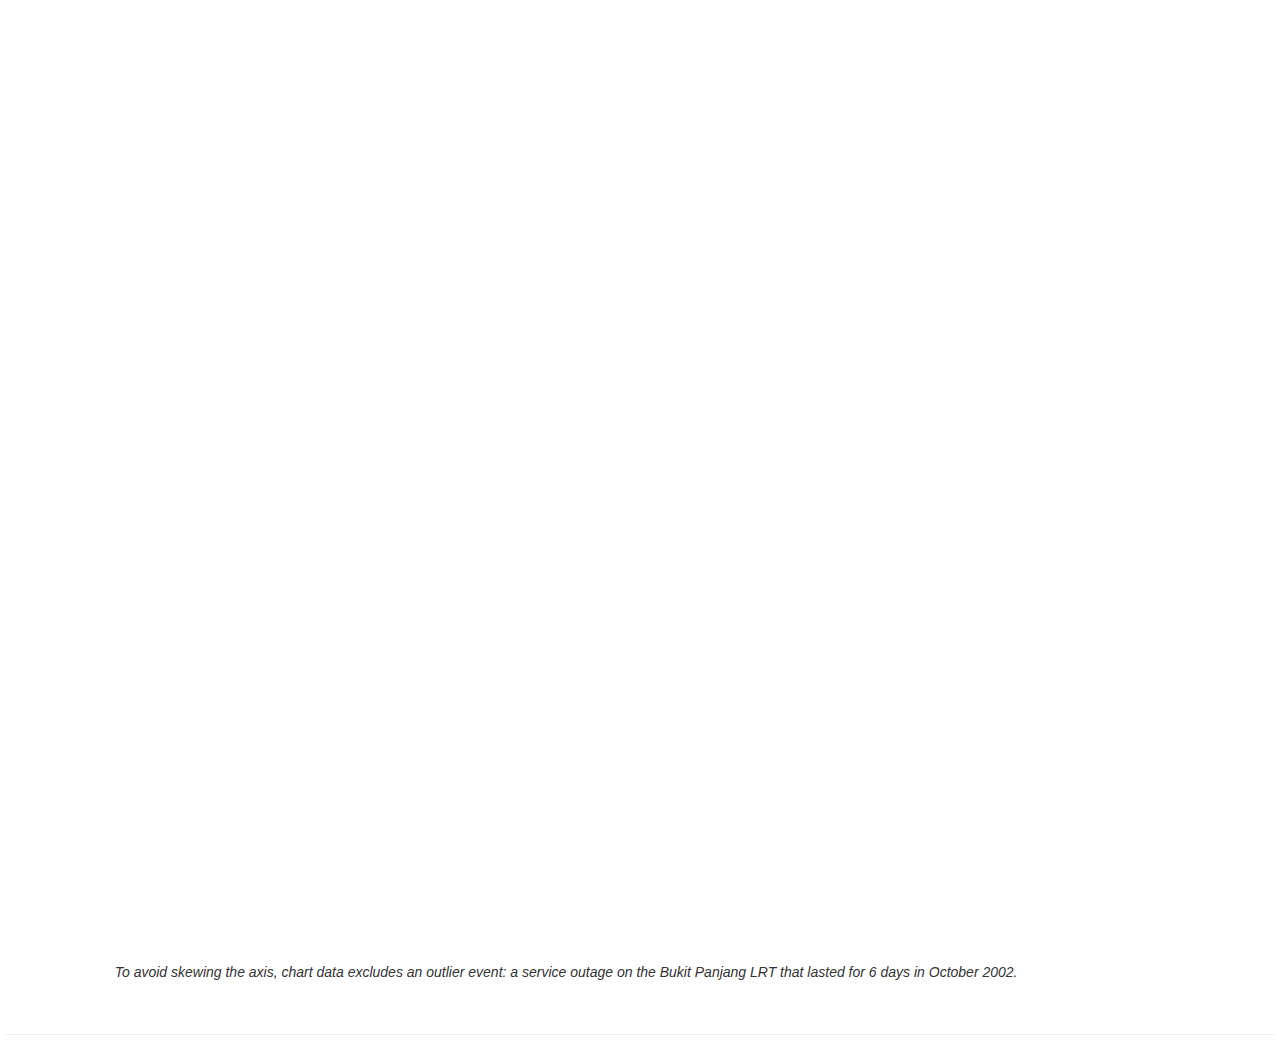
<file: war/overview.html>
<!DOCTYPE html>
<html itemscope itemtype="http://schema.org/Map">
<head>
<meta http-equiv="content-type" content="text/html; charset=UTF-8">
<meta itemprop="name" content="FAILRAIL.sg">
<meta itemprop="description"
	content="A timeline of train service disruptions in Singapore, visualized on Google Maps">
<meta name="viewport" content="width=device-width, initial-scale=1.0">

<!-- BEGIN Facebook Open Graph tags -->
<meta property="og:title" content="FAILRAIL.sg" />
<meta property="og:type" content="website" />
<meta property="og:url" content="http://failrailsg.appspot.com/" />
<meta property="og:image" content="" />
<meta property="og:site_name" content="FAILRAIL.sg" />
<meta property="fb:app_id" content="108496995971453" />
<!-- END Facebook Open Graph tags -->

<title>Overview | FAILRAIL.sg</title>

<link rel="stylesheet" href="bootstrap/css/bootstrap.min.css"
	type="text/css">
<link rel="stylesheet" href="bootstrap/css/bootstrap-responsive.min.css"
	type="text/css">
<link rel="stylesheet" href="styles/screen.css" type="text/css">


<script
	src="https://www.google.com/jsapi?key=ABQIAAAAJpft3drTVQIwTqju_Z11FRSQllp4bSmHj69r5hfpUF1-76DsHxTQULFTt5zlblHBSmSL5Ne77h2xyw"
	type="text/javascript"></script>
<script
	src="https://ajax.googleapis.com/ajax/libs/jquery/1.10.2/jquery.min.js"></script>

<script type="text/javascript">
	var _gaq = _gaq || [];
	_gaq.push([ '_setAccount', 'UA-28949207-1' ]);
	_gaq.push([ '_trackPageview' ]);

	(function() {
		var ga = document.createElement('script');
		ga.type = 'text/javascript';
		ga.async = true;
		ga.src = ('https:' == document.location.protocol ? 'https://ssl'
				: 'http://www')
				+ '.google-analytics.com/ga.js';
		var s = document.getElementsByTagName('script')[0];
		s.parentNode.insertBefore(ga, s);
	})();
</script>
</head>

<body>
	<!-- BEGIN Javascript SDK for Facebook Like Button HTML5 Plugin -->
	<div id="fb-root"></div>
	<script>
		(function(d, s, id) {
			var js, fjs = d.getElementsByTagName(s)[0];
			if (d.getElementById(id))
				return;
			js = d.createElement(s);
			js.id = id;
			js.src = "//connect.facebook.net/en_GB/all.js#xfbml=1";
			fjs.parentNode.insertBefore(js, fjs);
		}(document, 'script', 'facebook-jssdk'));
	</script>
	<!-- END Javascript SDK for Facebook Like Button HTML5 Plugin -->


	<!-- BEGIN Top nav bar -->
	<div class="navbar">
		<div class="navbar-inner">
			<div class="container">
			
			
				<!-- .btn-navbar is used as the toggle for collapsed navbar content -->
				<a class="btn btn-navbar" data-toggle="collapse"
					data-target=".nav-collapse"> 
					<span class="icon-bar"></span> 
					<span class="icon-bar"></span> 
					<span class="icon-bar"></span>
				</a> 
			
			
				<a class="brand" href="index.html">FAILRAIL.sg</a>
			
				
				<div class="nav-collapse collapse">
				
				
					<ul class="nav">
						<li><a href="index.html">Map</a></li>
						<li class="dropdown active"><a class="dropdown-toggle"
							data-toggle="dropdown" href="#">Dashboard <b class="caret"></b>
						</a>
							<ul class="dropdown-menu" role="menu" aria-labelledby="dLabel">
								<li class="active"><a href="overview.html">Overview</a></li>
								<li><a href="major-disruptions.html">Major Disruptions</a></li>
	
								<li class="nav-header">Rail Line</li>
								<li><a href="line.html">Line Fault</a></li>
								<li><a href="length-of-delay.html">Length of Delay</a></li>
							</ul></li>
						<li class="dropdown"><a class="dropdown-toggle"
							data-toggle="dropdown" href="#">Reports <b class="caret"></b>
						</a>
							<ul class="dropdown-menu" role="menu" aria-labelledby="dLabel">
								<li class="nav-header">Service Reliability</li>
								<li>
                                        <a href="jan2014.html">Number Game</a>
                                    </li>
								<li><a href="train-faults-halved.html">Train Faults
										Halved?</a></li>
								<li><a href="newlines.html">New Rail Lines</a></li>
								<li><a href="fines.html">Fine Lines</a></li>
								<li class="divider"></li>
								<li><a href="ebutton.html">Emergency Button Activations</a></li>
							</ul></li>
						<li><a
							href="https://script.google.com/macros/s/AKfycbyUootM9U5uXo_hcFD3GZXX5RHSOhMN6JvJxfnem2uRg4p78MU/exec"
							target="_blank">Search</a></li>
						<li><a href="http://goo.gl/HQrby" target="_blank">Calendar</a></li>
						<li><a
							href="https://docs.google.com/folder/d/0B0dFf0ojY-LPeTl5VnpGRzBTTzA/edit"
							target="_blank">Archive</a></li>
						<li><a
							href="https://docs.google.com/spreadsheet/pub?key=0AkdFf0ojY-LPdG52LWlpYU5kOG5USVpVbHAxMW5YSXc&output=html"
							target="_blank">Data</a></li>
						<li><a href="about.html">About</a></li>
					</ul>
					
					
					<div id="gplus-button" class="pull-right">
						<!-- g-plusone button does not display properly if mixed with other css classes -->
						<div class="g-plusone" data-size="medium"
							data-href="http://failrailsg.appspot.com/"></div>
					</div>
					<div id="tweet-button" class="pull-right">
						<a href="https://twitter.com/share" class="twitter-share-button"
							data-url="http://failrailsg.appspot.com/"
							data-text="FAILRAIL.sg visualizing train service disruptions in Singapore">Tweet</a>
					</div>
					<div id="fb-like-button" class="pull-right">
						<div class="fb-like" data-href="http://failrailsg.appspot.com/"
							data-send="false" data-layout="button_count"
							data-show-faces="false"></div>
					</div>
				</div>
				<!-- /.nav-collapse -->
			
			
			</div>
		</div>
	</div>
	<!-- END Top nav bar -->

	<div class="container-fluid">
		<div class="row-fluid overview">
			<div class="offset1 span10">
				<h1>
					Overview <small>historical performance at a glance</small>
				</h1>
				<p class="essay">
					This dashboard shows the aggregate historical performance of
					Singapore's metro, according to the <a
						href="https://docs.google.com/spreadsheet/pub?key=0AkdFf0ojY-LPdG52LWlpYU5kOG5USVpVbHAxMW5YSXc&output=html"
						target="_blank">data</a>. Unfortunately, the number of service
					disruptions is understated because only the authorities possess <a
						href="http://app.mot.gov.sg/News_Centre/Latest_News/NewsID/649970003C10A235/Written_Reply_by_Transport_Minister_Lui_Tuck_Yew_to_Parliamentary_Question_on_the_Number_of_MRT_Bre.aspx"
						target="_blank">complete information</a>. Chart data excludes
					suicide attempts, maintenance/upgrading works and events that are beyond the control of the
					service operators e.g. power trip caused by lightning.
				</p>
				<hr />
				<div id="chart1"></div>
				<p>
					The morning peak hours (5 - 9AM) and the going-home crowd at 6PM experienced
					a higher frequency of longer delays.
				</p>
				<div id="chart2"></div>
				<div id="chart3"></div>
				<div id="chart4" class="inline-top"></div>
				
				<div id="chart5" class="inline-top"></div>
				<div id="chart6"></div>
				<div id="chart7"></div>
				<p>
					<em>To avoid skewing the axis, chart data excludes an
						outlier event: a service outage on the Bukit Panjang LRT that
						lasted for 6 days in October 2002.</em>
				</p>
				
			</div>
		</div>
		<hr class="footer-line" />
	</div>
	<!-- END of layout container -->

	<script type="text/javascript" src="js/failrail.js"></script>

	<script type="text/javascript" src="https://www.google.com/jsapi"></script>

	<script type="text/javascript">
		// Loads the Google Visualization libraries, requires jsapi
		google.load('visualization', '1', {
			'packages' : [ 'controls' ]
		});
		google.setOnLoadCallback(FailRail.Charter.overview);
	</script>

	<script type="text/javascript" src="bootstrap/js/bootstrap.min.js"></script>

	<!-- js for tweet button -->
	<script>
		!function(d, s, id) {
			var js, fjs = d.getElementsByTagName(s)[0];
			if (!d.getElementById(id)) {
				js = d.createElement(s);
				js.id = id;
				js.src = "//platform.twitter.com/widgets.js";
				fjs.parentNode.insertBefore(js, fjs);
			}
		}(document, "script", "twitter-wjs");
	</script>

	<!-- js for google +1 button -->
	<script type="text/javascript">
		(function() {
			var po = document.createElement('script');
			po.type = 'text/javascript';
			po.async = true;
			po.src = 'https://apis.google.com/js/plusone.js';
			var s = document.getElementsByTagName('script')[0];
			s.parentNode.insertBefore(po, s);
		})();
	</script>

</body>
</html>
</file>
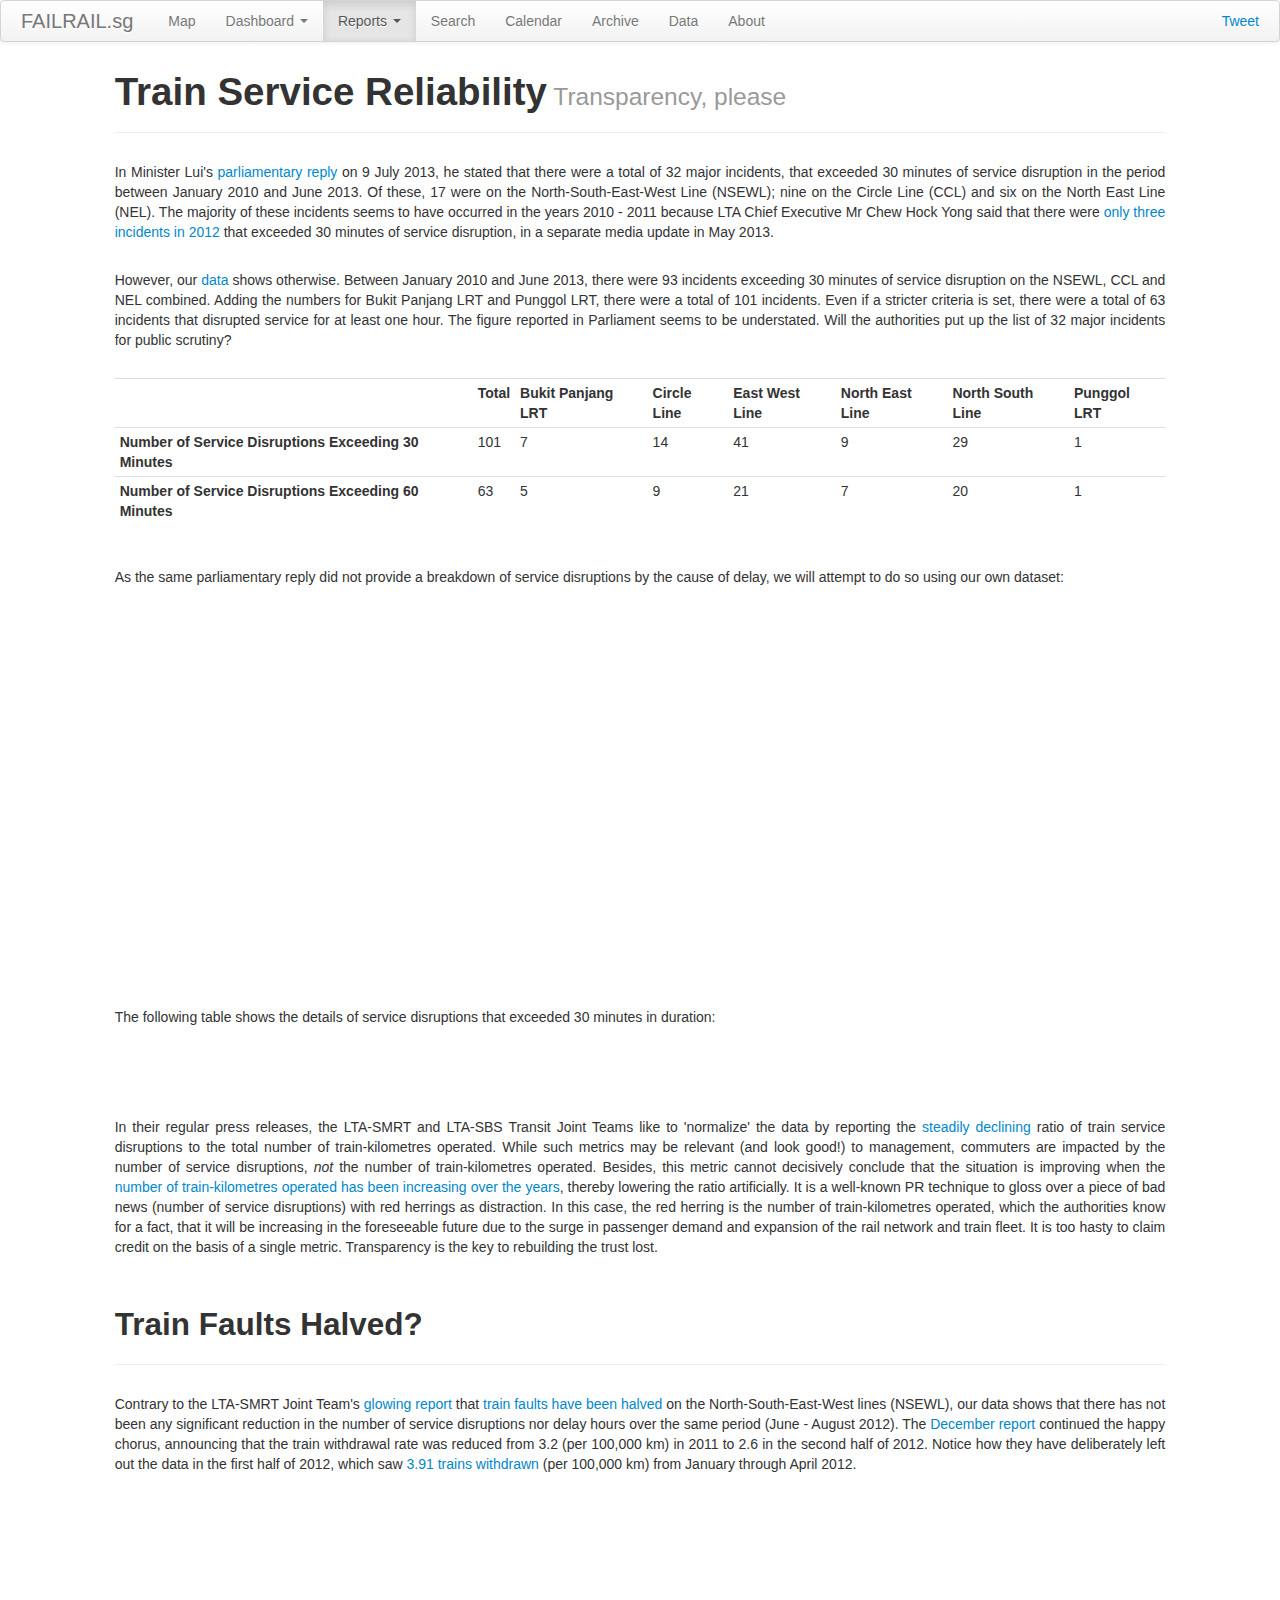
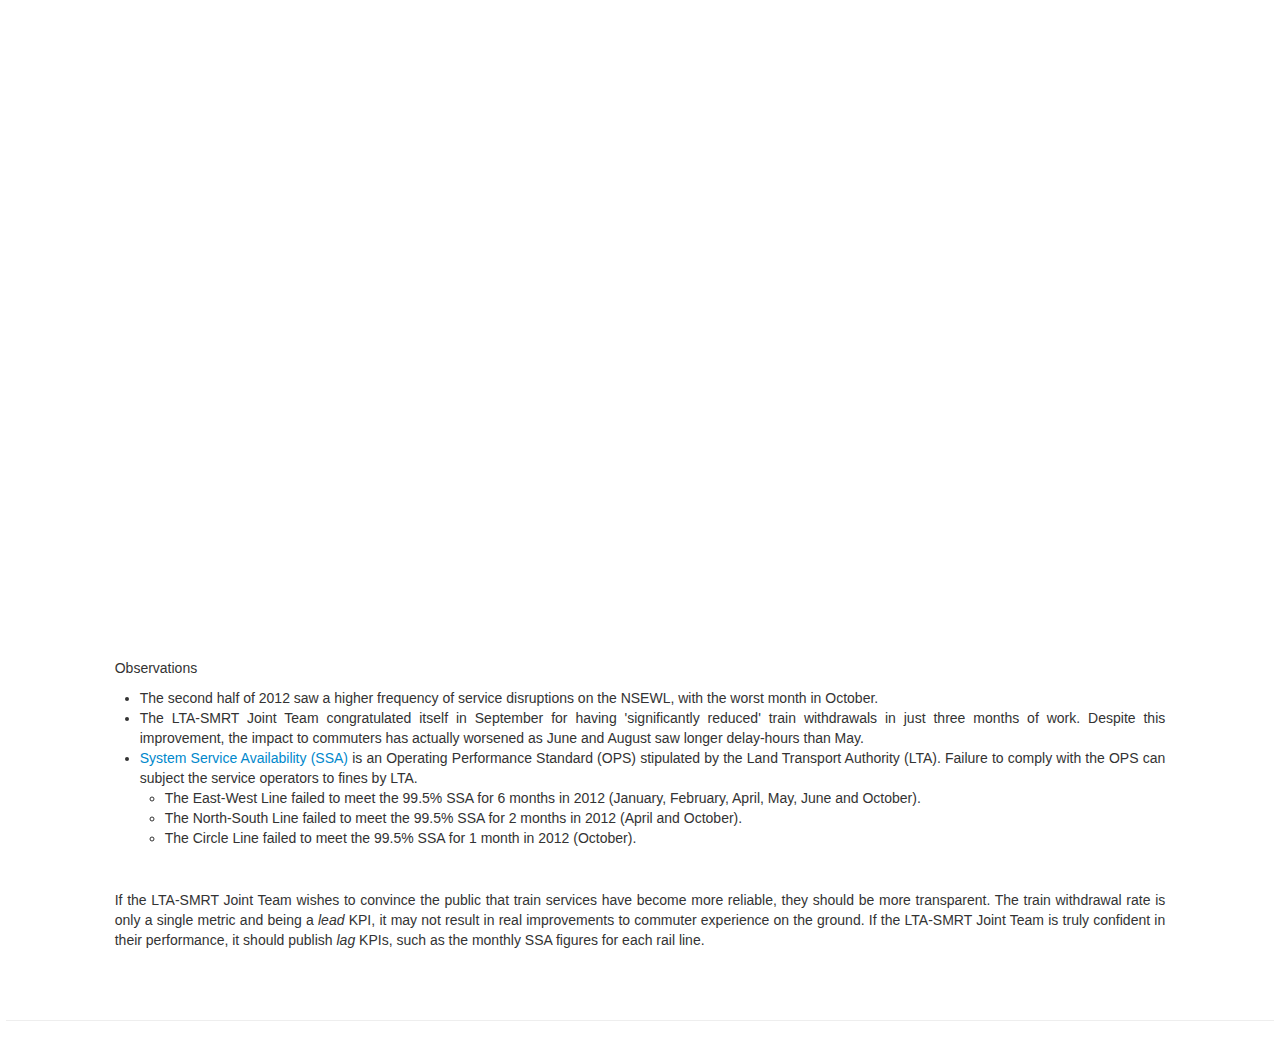
<file: war/train-faults-halved.html>
<!DOCTYPE html>
<html itemscope itemtype="http://schema.org/Map">
<head>
<meta http-equiv="content-type" content="text/html; charset=UTF-8">
<meta itemprop="name" content="FAILRAIL.sg">
<meta itemprop="description"
	content="A timeline of train service disruptions in Singapore, visualized on Google Maps">
<meta name="viewport" content="width=device-width, initial-scale=1.0">

<!-- BEGIN Facebook Open Graph tags -->
<meta property="og:title" content="FAILRAIL.sg" />
<meta property="og:type" content="website" />
<meta property="og:url" content="http://failrailsg.appspot.com/" />
<meta property="og:image" content="" />
<meta property="og:site_name" content="FAILRAIL.sg" />
<meta property="fb:app_id" content="108496995971453" />
<!-- END Facebook Open Graph tags -->

<title>Train Service Reliability | FAILRAIL.sg</title>

<link rel="stylesheet" href="bootstrap/css/bootstrap.min.css"
	type="text/css">

<link rel="stylesheet" href="bootstrap/css/bootstrap-responsive.min.css"
	type="text/css">

<link rel="stylesheet" href="styles/screen.css" type="text/css">

<script
	src="https://ajax.googleapis.com/ajax/libs/jquery/1.10.2/jquery.min.js"></script>

<script type="text/javascript">
	var _gaq = _gaq || [];
	_gaq.push([ '_setAccount', 'UA-28949207-1' ]);
	_gaq.push([ '_trackPageview' ]);

	(function() {
		var ga = document.createElement('script');
		ga.type = 'text/javascript';
		ga.async = true;
		ga.src = ('https:' == document.location.protocol ? 'https://ssl'
				: 'http://www')
				+ '.google-analytics.com/ga.js';
		var s = document.getElementsByTagName('script')[0];
		s.parentNode.insertBefore(ga, s);
	})();
</script>
</head>

<body>
	<!-- BEGIN Javascript SDK for Facebook Like Button HTML5 Plugin -->
	<div id="fb-root"></div>
	<script>
		(function(d, s, id) {
			var js, fjs = d.getElementsByTagName(s)[0];
			if (d.getElementById(id))
				return;
			js = d.createElement(s);
			js.id = id;
			js.src = "//connect.facebook.net/en_GB/all.js#xfbml=1";
			fjs.parentNode.insertBefore(js, fjs);
		}(document, 'script', 'facebook-jssdk'));
	</script>
	<!-- END Javascript SDK for Facebook Like Button HTML5 Plugin -->


	<!-- BEGIN Top nav bar -->
	<div class="navbar">
		<div class="navbar-inner">
			<div class="container">
			
			
				<!-- .btn-navbar is used as the toggle for collapsed navbar content -->
				<a class="btn btn-navbar" data-toggle="collapse"
					data-target=".nav-collapse"> 
					<span class="icon-bar"></span> 
					<span class="icon-bar"></span> 
					<span class="icon-bar"></span>
				</a> 
			
			
				<a class="brand" href="index.html">FAILRAIL.sg</a>
			
				
				<div class="nav-collapse collapse">
				
				
					<ul class="nav">
						<li><a href="index.html">Map</a></li>
						<li class="dropdown"><a class="dropdown-toggle"
							data-toggle="dropdown" href="#">Dashboard <b class="caret"></b>
						</a>
							<ul class="dropdown-menu" role="menu" aria-labelledby="dLabel">
								<li><a href="overview.html">Overview</a></li>
								<li><a href="major-disruptions.html">Major Disruptions</a></li>
	
								<li class="nav-header">Rail Line</li>
								<li><a href="line.html">Line Fault</a></li>
								<li><a href="length-of-delay.html">Length of Delay</a></li>
							</ul></li>
						<li class="dropdown active"><a class="dropdown-toggle"
							data-toggle="dropdown" href="#">Reports <b class="caret"></b>
						</a>
							<ul class="dropdown-menu" role="menu" aria-labelledby="dLabel">
								<li class="nav-header">Service Reliability</li>
								<li>
                                        <a href="jan2014.html">Number Game</a>
                                    </li>
								<li class="active"><a href="train-faults-halved.html">Train Faults
										Halved?</a></li>
								<li><a href="newlines.html">New Rail Lines</a></li>
								<li><a href="fines.html">Fine Lines</a></li>
								<li class="divider"></li>
								<li><a href="ebutton.html">Emergency Button Activations</a></li>
							</ul></li>
						<li><a
							href="https://script.google.com/macros/s/AKfycbyUootM9U5uXo_hcFD3GZXX5RHSOhMN6JvJxfnem2uRg4p78MU/exec"
							target="_blank">Search</a></li>
						<li><a href="http://goo.gl/HQrby" target="_blank">Calendar</a></li>
						<li><a
							href="https://docs.google.com/folder/d/0B0dFf0ojY-LPeTl5VnpGRzBTTzA/edit"
							target="_blank">Archive</a></li>
						<li><a
							href="https://docs.google.com/spreadsheet/pub?key=0AkdFf0ojY-LPdG52LWlpYU5kOG5USVpVbHAxMW5YSXc&output=html"
							target="_blank">Data</a></li>
						<li><a href="about.html">About</a></li>
					</ul>
					
					
					<div id="gplus-button" class="pull-right">
						<!-- g-plusone button does not display properly if mixed with other css classes -->
						<div class="g-plusone" data-size="medium"
							data-href="http://failrailsg.appspot.com/"></div>
					</div>
					<div id="tweet-button" class="pull-right">
						<a href="https://twitter.com/share" class="twitter-share-button"
							data-url="http://failrailsg.appspot.com/"
							data-text="FAILRAIL.sg visualizing train service disruptions in Singapore">Tweet</a>
					</div>
					<div id="fb-like-button" class="pull-right">
						<div class="fb-like" data-href="http://failrailsg.appspot.com/"
							data-send="false" data-layout="button_count"
							data-show-faces="false"></div>
					</div>
				</div>
				<!-- /.nav-collapse -->
			
			
			</div>
		</div>
	</div>
	<!-- END Top nav bar -->

	<div class="container-fluid">
		<div class="row-fluid">
			<div class="offset1 span10">
				<h1>
					Train Service Reliability<small> Transparency, please</small>
				</h1>
				<hr />
				<p class="essay">
					In Minister Lui's <a
						href="http://app.mot.gov.sg/News_Centre/Latest_News/NewsID/649970003C10A235/Written_Reply_by_Transport_Minister_Lui_Tuck_Yew_to_Parliamentary_Question_on_the_Number_of_MRT_Bre.aspx"
						target="_blank">parliamentary reply</a> on 9 July 2013, he stated
					that there were a total of 32 major incidents, that exceeded 30 minutes of service disruption in the period between January
					2010 and June 2013. Of these, 17 were on the North-South-East-West
					Line (NSEWL); nine on the Circle Line (CCL) and six on the North
					East Line (NEL). The majority of these incidents seems to have
					occurred in the years 2010 - 2011 because LTA Chief Executive Mr
					Chew Hock Yong said that there were <a
						href="http://www.theonlinecitizen.com/2013/05/smrts-released-figures-do-not-tally-with-actual-data/"
						target="_blank">only three incidents in 2012</a> that exceeded 30
					minutes of service disruption, in a separate media update in May 2013.
				</p>

				<p class="essay">
					However, our <a
							href="https://docs.google.com/spreadsheet/ccc?key=0AkdFf0ojY-LPdG52LWlpYU5kOG5USVpVbHAxMW5YSXc&usp=sharing"
							target="_blank">data</a> shows otherwise. Between January 2010 and June 2013, there were 93 incidents
					exceeding 30 minutes of service disruption on the NSEWL, CCL and NEL combined. Adding the numbers for 
					Bukit Panjang LRT and Punggol LRT, there were a total of 101 incidents. Even if a stricter criteria is set,
					there were a total of 63 incidents that disrupted service for at least one hour. The figure reported in Parliament
					seems to be understated. Will the authorities put up the list of 32 major incidents for public scrutiny?
				</p>
				
				<table id="duration" class="table table-condensed">
					<tr>
						<th></th>
						<th>Total</th>
						<th>Bukit Panjang LRT</th>
						<th>Circle Line</th>
						<th>East West Line</th>
						<th>North East Line</th>
						<th>North South Line</th>
						<th>Punggol LRT</th>
					</tr>
					<tr>
						<th>Number of Service Disruptions Exceeding 30 Minutes</th>
						<td>101</td>
						<td>7</td>
						<td>14</td>
						<td>41</td>
						<td>9</td>
						<td>29</td>
						<td>1</td>
					</tr>
					<tr>
						<th>Number of Service Disruptions Exceeding 60 Minutes</th>
						<td>63</td>
						<td>5</td>
						<td>9</td>
						<td>21</td>
						<td>7</td>
						<td>20</td>
						<td>1</td>
					</tr>
				</table>

				<p class="essay">
					As the same parliamentary reply did not provide a breakdown of service disruptions by the cause of delay,
					we will attempt to do so using our own dataset: 
				</p>

				<div id="incidents-count" class="chart"></div>

				<p class="essay">
					The following table shows the details of service disruptions that exceeded 30 minutes in duration:
				</p>

				<div id="incidents" class="dashboard">
					<div id="incidents-control1" class="inline-top"></div>
					<div id="incidents-control2" class="inline-top"></div>
					<div id="incidents-control3" class="inline-top"></div>
					<div id="incidents-control4" class="inline-top"></div>
					<div id="incidents-chart1"></div>		
				</div>

				<p class="essay">
					In their regular press releases, the LTA-SMRT and LTA-SBS Transit
					Joint Teams like to 'normalize' the data by reporting the <a
						href="http://app.lta.gov.sg/apps/news/page.aspx?c=2&id=562f1239-125e-4bdb-8067-b740fcb385e7"
						target="_blank">steadily declining</a> ratio of train service
					disruptions to the total number of train-kilometres operated. While
					such metrics may be relevant (and look good!) to management,
					commuters are impacted by the number of service disruptions, <em>not</em>
					the number of train-kilometres operated. Besides, this metric
					cannot decisively conclude that the situation is improving when the
					<a
						href="http://www.smrt.com.sg/AboutSMRT/InvestorRelations/KeyOperatingMatrix/Trains.aspx"
						target="_blank">number of train-kilometres operated</a> <a
						href="http://app.mot.gov.sg/News_Centre/Latest_News/NewsID/3081BFFF3CF62838/Written_Reply_by_Transport_Minister_Lui_Tuck_Yew_to_Parliamentary_Question_on_Maintenance_Regime_an.aspx"
						target="_blank">has been increasing over the years</a>, thereby
					lowering the ratio artificially. It is a well-known PR technique to
					gloss over a piece of bad news (number of service disruptions) with
					red herrings as distraction. In this case, the red herring is the
					number of train-kilometres operated, which the authorities know for
					a fact, that it will be increasing in the foreseeable future due to
					the surge in passenger demand and expansion of the rail network
					and train fleet. It is too hasty to claim credit on the basis of a
					single metric. Transparency is the key to rebuilding the trust lost.
				</p>

				<section id="jointteam">
					<h2>Train Faults Halved?</h2>
					<hr />
					<p class="essay">
						Contrary to the LTA-SMRT Joint Team's <a
							href="http://www.smrt.com.sg/Portals/0/PDFs/About%20SMRT/Newsroom/2012/LTA%20-%20SMRT%20Joint%20Team%20Release%20_280912.pdf"
							target="_blank">glowing report</a> that <a
							href="http://www.unisim.edu.sg/Happenings/Documents/MC2012-264.pdf"
							target="_blank">train faults have been halved</a> on the
						North-South-East-West lines (NSEWL), our data shows that there has
						not been any significant reduction in the number of service
						disruptions nor delay hours over the same period (June - August
						2012). The <a
							href="http://www.smrt.com.sg/Portals/0/PDFs/About%20SMRT/Newsroom/2012/LTA%20and%20SMRT%20Improve%20Train%20Maintenance%20and%20Incident%20Management.pdf"
							target="_blank">December report</a> continued the happy chorus,
						announcing that the train withdrawal rate was reduced from 3.2
						(per 100,000 km) in 2011 to 2.6 in the second half of 2012. Notice
						how they have deliberately left out the data in the first half of
						2012, which saw <a
							href="http://www.channelnewsasia.com/stories/singaporelocalnews/view/1207755/1/.html"
							target="_blank">3.91 trains withdrawn</a> (per 100,000 km) from
						January through April 2012.
					</p>
					
					<div id="db-line-faultts">
						<div id="control1"></div>
						<div id="chart1"></div>
						<div id="chart2"></div>
					</div>
					
					<p>Observations</p>
					<ul class="essay">
						<li>The second half of 2012 saw a higher frequency of service
							disruptions on the NSEWL, with the worst month in October.</li>
						<li>The LTA-SMRT Joint Team congratulated itself in September
							for having 'significantly reduced' train withdrawals in just
							three months of work. Despite this improvement, the impact to
							commuters has actually worsened as June and August saw longer
							delay-hours than May.</li>
						<li><a id="tip-ssa" href="line.html#ssa" target="_blank">System
								Service Availability (SSA)</a> is an Operating Performance Standard
							(OPS) stipulated by the Land Transport Authority (LTA). Failure
							to comply with the OPS can subject the service operators to fines
							by LTA.
							<ul>
								<li>The East-West Line failed to meet the 99.5% SSA for 6
									months in 2012 (January, February, April, May, June and
									October).</li>
								<li>The North-South Line failed to meet the 99.5% SSA for 2
									months in 2012 (April and October).</li>
								<li>The Circle Line failed to meet the 99.5% SSA for 1
									month in 2012 (October).</li>
							</ul></li>

					</ul>
					<p class="essay">If the LTA-SMRT Joint Team wishes to convince
						the public that train services have become more reliable, they
						should be more transparent. The train withdrawal rate is only a
						single metric and being a <em>lead</em> KPI, it may not result
						in real improvements to commuter experience on the ground.
						If the LTA-SMRT Joint Team is truly confident in their performance, it should
						publish <em>lag</em> KPIs, such as the monthly SSA figures for each
						rail line.</p>
				</section>
			</div>
		</div>
		<hr class="footer-line" />
	</div>
	<!-- END of container -->

	<script type="text/javascript" src="js/failrail.js"></script>

	<script type="text/javascript" src="https://www.google.com/jsapi"></script>

	<script type="text/javascript">
		// Loads the Google Visualization libraries, requires jsapi
		google.load('visualization', '1', {
			'packages' : [ 'controls' ]
		});
		google.setOnLoadCallback(function(){
			FailRail.Charter.incidentsCount();
			FailRail.Charter.incidents();
			FailRail.Charter.lineFaultTimeSeries();
		});
	</script>

	<script type="text/javascript" src="bootstrap/js/bootstrap.min.js"></script>

	<script type="text/javascript">
		$(document).ready(function() {
			$("#tip-ssa").tooltip({
				title : "99.5% SSA can afford at most 3 delay hours each month",
				placement : "top",
				html : "false",
				trigger : "hover"
			});
			$("#incidents-chart1").tooltip({
				title : "Click on the column heading to sort the data",
				placement : "top",
				html : "false",
				trigger : "hover"
			});
		});
		
	</script>


	<!-- js for tweet button -->
	<script>
		!function(d, s, id) {
			var js, fjs = d.getElementsByTagName(s)[0];
			if (!d.getElementById(id)) {
				js = d.createElement(s);
				js.id = id;
				js.src = "//platform.twitter.com/widgets.js";
				fjs.parentNode.insertBefore(js, fjs);
			}
		}(document, "script", "twitter-wjs");
	</script>

	<!-- js for google +1 button -->
	<script type="text/javascript">
		(function() {
			var po = document.createElement('script');
			po.type = 'text/javascript';
			po.async = true;
			po.src = 'https://apis.google.com/js/plusone.js';
			var s = document.getElementsByTagName('script')[0];
			s.parentNode.insertBefore(po, s);
		})();
	</script>

</body>
</html>
</file>
<file: war/styles/screen.css>
/* Global Styles
 ********************************************************/

/* Fix for tooltip text not wrapping
 @url http://stackoverflow.com/questions/13338780/how-to-make-twitter-bootstrap-tooltips-have-multiple-lines
 */

.tooltip-inner {
	white-space: pre-wrap;
}

h1 {
	margin-bottom: 0.5em;
}

h2, h3, h4 {
	margin: 1.5em 0 0.5em 0;
}

p.essay {
	margin: 2em 0 2em 0;
	text-align: justify;
}

ol.essay, ul.essay {
	margin-bottom: 3em;
}

ol.essay li, ul.essay li {
	text-align: justify;
}

.list-spacing li {
	margin-bottom: 1em;
}

.inline-top {
	display: inline-block;
	vertical-align: top;
}

.spacing-top1 {
	margin-top: 1em;
}

.spacing-bottom3 {
	margin-bottom: 3em;
}

.spacing-left3 {
	margin-left: 3em;
}

hr.footer-line {
	margin-top: 3em;
}

.justify {
	text-align: justify;
}

.small {
	font-size: .8em;
}

.fill-height {
	height: 100%;
	min-height: 100%;
}

.fill-width {
	width: 100%;
	min-width: 100%;
}

.red {
	background-color: rgb(242, 112, 99);
}

.orange {
	background-color: rgb(255, 165, 0);
}

.green {
	background-color: rgb(0, 200, 77);
}

.purple {
	background-color: rgb(138, 43, 226);
}

.aqua {
	background-color: rgb(0, 255, 255);
	color: rgb(225, 225, 225);
}

.darkturquoise {
	background-color: rgb(0, 206, 209);
}

/* Styling for filter buttons, color coded by rail lines
 based on bootstrap, generated from charliepark.org
 ********************************************************/
.btn-green {
	background-color: hsl(125, 72%, 32%) !important;
	background-repeat: repeat-x;
	filter: progid:DXImageTransform.Microsoft.gradient(startColorstr="#35de43",
	endColorstr="#168c20" );
	background-image: -khtml-gradient(linear, left top, left bottom, from(#35de43),
	to(#168c20) );
	background-image: -moz-linear-gradient(top, #35de43, #168c20);
	background-image: -ms-linear-gradient(top, #35de43, #168c20);
	background-image: -webkit-gradient(linear, left top, left bottom, color-stop(0%, #35de43),
	color-stop(100%, #168c20) );
	background-image: -webkit-linear-gradient(top, #35de43, #168c20);
	background-image: -o-linear-gradient(top, #35de43, #168c20);
	background-image: linear-gradient(#35de43, #168c20);
	border-color: #168c20 #168c20 hsl(125, 72%, 26.5%);
	color: #fff !important;
	text-shadow: 0 -1px 0 rgba(0, 0, 0, 0.36);
	-webkit-font-smoothing: antialiased;
}

.btn-purple {
	background-color: hsl(270, 100%, 30%) !important;
	background-repeat: repeat-x;
	filter: progid:DXImageTransform.Microsoft.gradient(startColorstr="#7f00ff",
	endColorstr="#4c0099" );
	background-image: -khtml-gradient(linear, left top, left bottom, from(#7f00ff),
	to(#4c0099) );
	background-image: -moz-linear-gradient(top, #7f00ff, #4c0099);
	background-image: -ms-linear-gradient(top, #7f00ff, #4c0099);
	background-image: -webkit-gradient(linear, left top, left bottom, color-stop(0%, #7f00ff),
	color-stop(100%, #4c0099) );
	background-image: -webkit-linear-gradient(top, #7f00ff, #4c0099);
	background-image: -o-linear-gradient(top, #7f00ff, #4c0099);
	background-image: linear-gradient(#7f00ff, #4c0099);
	border-color: #4c0099 #4c0099 hsl(270, 100%, 25%);
	color: #fff !important;
	text-shadow: 0 -1px 0 rgba(0, 0, 0, 0.33);
	-webkit-font-smoothing: antialiased;
}

.btn-cyan {
	background-color: hsl(185, 100%, 35%) !important;
	background-repeat: repeat-x;
	filter: progid:DXImageTransform.Microsoft.gradient(startColorstr="#19ebff",
	endColorstr="#00a3b2" );
	background-image: -khtml-gradient(linear, left top, left bottom, from(#19ebff),
	to(#00a3b2) );
	background-image: -moz-linear-gradient(top, #19ebff, #00a3b2);
	background-image: -ms-linear-gradient(top, #19ebff, #00a3b2);
	background-image: -webkit-gradient(linear, left top, left bottom, color-stop(0%, #19ebff),
	color-stop(100%, #00a3b2) );
	background-image: -webkit-linear-gradient(top, #19ebff, #00a3b2);
	background-image: -o-linear-gradient(top, #19ebff, #00a3b2);
	background-image: linear-gradient(#19ebff, #00a3b2);
	border-color: #00a3b2 #00a3b2 hsl(185, 100%, 30%);
	color: #fff !important;
	text-shadow: 0 -1px 0 rgba(0, 0, 0, 0.33);
	-webkit-font-smoothing: antialiased;
}

.btn-muskgrey {
	background-color: hsl(160, 10%, 27%) !important;
	background-repeat: repeat-x;
	filter: progid:DXImageTransform.Microsoft.gradient(startColorstr="#8ba099",
	endColorstr="#3d4b47" );
	background-image: -khtml-gradient(linear, left top, left bottom, from(#8ba099),
	to(#3d4b47) );
	background-image: -moz-linear-gradient(top, #8ba099, #3d4b47);
	background-image: -ms-linear-gradient(top, #8ba099, #3d4b47);
	background-image: -webkit-gradient(linear, left top, left bottom, color-stop(0%, #8ba099),
	color-stop(100%, #3d4b47) );
	background-image: -webkit-linear-gradient(top, #8ba099, #3d4b47);
	background-image: -o-linear-gradient(top, #8ba099, #3d4b47);
	background-image: linear-gradient(#8ba099, #3d4b47);
	border-color: #3d4b47 #3d4b47 hsl(160, 10%, 19%);
	color: #fff !important;
	text-shadow: 0 -1px 0 rgba(0, 0, 0, 0.52);
	-webkit-font-smoothing: antialiased;
}

#timeline-zoom-tip, #hello-world, #linelegend {
	margin: 0 0 1em 1em;
	display: inline-block;
	vertical-align: top;
}

#linelegend #ewl-filter {
	margin-left: 3em; /*first button tooltip will not be cropped*/
}

.container-fluid {
	width: 99%;
	padding: 0;
	margin: 0 auto;
}

#fb-like-button {
	margin-right: 1.2em;
}

#fb-like-button, #gplus-button, #tweet-button {
	margin-top: .7em;
}

/* TimeMap
 ********************************************************/

/* Fix for bootstrap conflict with google maps
 @url http://stackoverflow.com/questions/9141249/twitter-bootstrap-css-affecting-google-maps
 @url https://github.com/twitter/bootstrap/issues/2410
 */
#map img, #timemap img {
	max-width: none;
}

#map label {
	width: auto;
	display: inline;
}

div#map label {
	width: auto;
	display: inline;
}

div.timeline-event-label {
	margin: .5em 0 0 .15em;
	/*width: 30em; does not prevent label from wrapping in IE!*/
	/* font-size: 1.2em; */
}

div#timemap {
	width: 100%;
	height: 60em;
	margin: 0 auto;
	overflow: hidden;
}

div#timelinecontainer {
	width: 100%;
	height: 27%;
}

div#timeline {
	width: 100%;
	height: 100%;
	font-size: .7em;
	background: #CCCCCC;
}

div#mapcontainer {
	width: 100%;
	height: 73%;
}

div#map {
	width: 100%;
	height: 100%;
	background: #EEEEEE;
}

#mapinfowindow {
	width: 25em;
	/* 25em is the min width in FF to prevent source links from wrapping */
	font-size: 1.1em;
	/* Any smaller font size will produce scroll bars on >6 links */
	margin-top: .6em;
	/* leave some space for the close button at the top of the window */
}

/* Toastr
 ********************************************************/

#toast-container {
	/* so that toast messages take up less space */
	font-size: .9em;
}

.toast-info {
	/* army uniform #353F3E */
	background-color: #353F3E;
}

.toast-message div#event-details {
}

/* Charts
 ********************************************************/

/* tooltip for date range slider */
#tip-date-slider {
	margin: 1em 0 0 0;
}

/* control for date range slider */
.date-range-slider {
	width: 50em;
	height: 4em;
}

.table-chart {
	width: 70em;
	margin: 0 0 2em 0;
}

.chart {
	height: 25em;
	margin: 1em 0 1em 0;
}

.chart.chart-short {
	height: 20em;
}

.dashboard {
	margin: 2em 0 2em 0;
}

/* About Page
 ********************************************************/
.frail-about #ecb-chart1 {
	margin: 1em 0 4em 0; /* E-button chart on about page */
}

#smrt-tweet-freq-chart {
	width: 70em;
	height: 30em;
	margin: 0 0 0 0;
}

/* Emergency Button Activation Page
 ********************************************************/
#ecb-chart1, #ecb-chart2, #ecb-chart3, #ecb-chart4 {
	height: 25em;
	margin: 2em 0 2em 0;
}

#ecb-chart4 {
	height: 50em;
}

/* Dashboard 1 Charts
 ********************************************************/
#db1-control1, #db1-control2, #db1-control3 {
	margin: 1em 0 0 2em;
}

#db1-control2, #db1-control3 {
	margin-left: 3em;
}

#db1-control4, #db2-control2 {
	width: 80em;
	height: 4em;
	margin-top: 1em;
}

#db1-control4-tip {
	margin: 2em 0 0 2em;
}

#db1-chart1, #db1-chart2 {
	width: 80em;
}

#db1-chart1 {
	height: 20em;
	margin-top: 2em;
}

#db1-chart2 {
	margin-top: 1em;
}

/* Dashboard: Rail Line Fault (Time Series)
 ********************************************************/
#db-line-faultts #chart1, #db-line-faultts #chart2 {
	height: 25em;
	margin: 0 0 2em 0;
}

#db-line-faultts #control1 {
	margin: 2em 0 2em 0;
}

/* Dashboard: Rail Line Length of Delay (Time Series)
 ********************************************************/
#db-line-dfreq #chart1 {
	height: 25em;
	margin: 0 0 1em 0;
}

#db-line-dfreq #control1 {
	margin: 2em 0 2em 0;
}

#link-major-disruptions {
	margin-left: 1em;
}

/* Dashboard: Major Disruptions
 ********************************************************/

#majord-control1, #majord-control2, #majord-control3, #majord-control4, #majord-control5 {
	margin: 1em 1em 1em 0;
}

#majord-chart2, #majord-chart3, #majord-dashboard #tip-sort-columns {
	margin: 4em 0 0 0;
}

#majord-chart1, #majord-chart2, #majord-chart3 {
	margin: 2em 0 2em 0;
	height: 35em; /* min height for edge bubbles not to be cropped */
}

#majord-chart4 {
	margin: 4em 0 0 0;
	height: 50em;
}

/* Report: Fine Lines
 ********************************************************/
#fines-control1 {
	width: 30em;
	margin: 1em 0 1em 0;
}

#fines-chart1 {
	height: 40em;
	margin: 1em 0 1em 0;
}

#fines-chart2 {
	height: 30em;
	margin: 1em 0 0 0;
}

/* Train Faults Halved (Report)
 ********************************************************/

#incidents-count.chart {
	height: 25em;
	margin: 1em 0 3em 0;
}

#incidents {
	margin: 0 0 3em 0;
}

#incidents-control1, #incidents-control2, #incidents-control3 {
	margin: 0 1em 0 0;
}

#incidents-chart1 {
	/*height set in chart options to enable scrollbar*/
	margin: 1em 0 0 0;
}

table#duration {
	margin: 1em 0 3em 0;
}

/* Overview (Dashboard)
 ********************************************************/
.overview #chart4, .overview #chart5 {
	height: 15em;
	margin: 1em 0 2em 0;
}

.overview #chart1, .overview #chart2, .overview #chart6, .overview #chart7 {
	height: 25em;
	margin: 0 0 2em 0;
}

.overview #chart3 {
	height: 35em;
	margin: 0 0 2em 0;
}

/* Sidenav (adapted from Bootstrap docs)
 ********************************************************/
.frail-sidenav {
	width: 13em; /* original value 228px */
	margin: 30px 0 0;
	padding: 0;
	background-color: #fff;
	-webkit-border-radius: 6px;
	-moz-border-radius: 6px;
	border-radius: 6px;
	-webkit-box-shadow: 0 1px 4px rgba(0, 0, 0, .065);
	-moz-box-shadow: 0 1px 4px rgba(0, 0, 0, .065);
	box-shadow: 0 1px 4px rgba(0, 0, 0, .065);
}

.frail-sidenav > li > a {
	display: block;
	*width: 190px;
	margin: 0 0 -1px;
	padding: 8px 14px;
	border: 1px solid #e5e5e5;
}

.frail-sidenav > li:first-child > a {
	-webkit-border-radius: 6px 6px 0 0;
	-moz-border-radius: 6px 6px 0 0;
	border-radius: 6px 6px 0 0;
}

.frail-sidenav > li:last-child > a {
	-webkit-border-radius: 0 0 6px 6px;
	-moz-border-radius: 0 0 6px 6px;
	border-radius: 0 0 6px 6px;
}

.frail-sidenav > .active > a {
	position: relative;
	z-index: 2;
	padding: 9px 15px;
	border: 0;
	text-shadow: 0 1px 0 rgba(0, 0, 0, .15);
	-webkit-box-shadow: inset 1px 0 0 rgba(0, 0, 0, .1), inset -1px 0 0 rgba(0, 0, 0, .1);
	-moz-box-shadow: inset 1px 0 0 rgba(0, 0, 0, .1), inset -1px 0 0 rgba(0, 0, 0, .1);
	box-shadow: inset 1px 0 0 rgba(0, 0, 0, .1), inset -1px 0 0rgba(0, 0, 0, .1);
}
/* Chevrons */
.frail-sidenav .icon-chevron-right {
	float: right;
	margin-top: 2px;
	margin-right: -6px;
	opacity: .25;
}

.frail-sidenav > li > a:hover {
	background-color: #f5f5f5;
}

.frail-sidenav a:hover .icon-chevron-right {
	opacity: .5;
}

.frail-sidenav .active .icon-chevron-right, .frail-sidenav .active a:hover .icon-chevron-right {
	background-image: url(../bootstrap/img/glyphicons-halflings-white.png);
	opacity: 1;
}

.frail-sidenav.affix {
	top: 40px;
}

.frail-sidenav.affix-bottom {
	position: absolute;
	top: auto;
	bottom: 270px;
}
</file>
